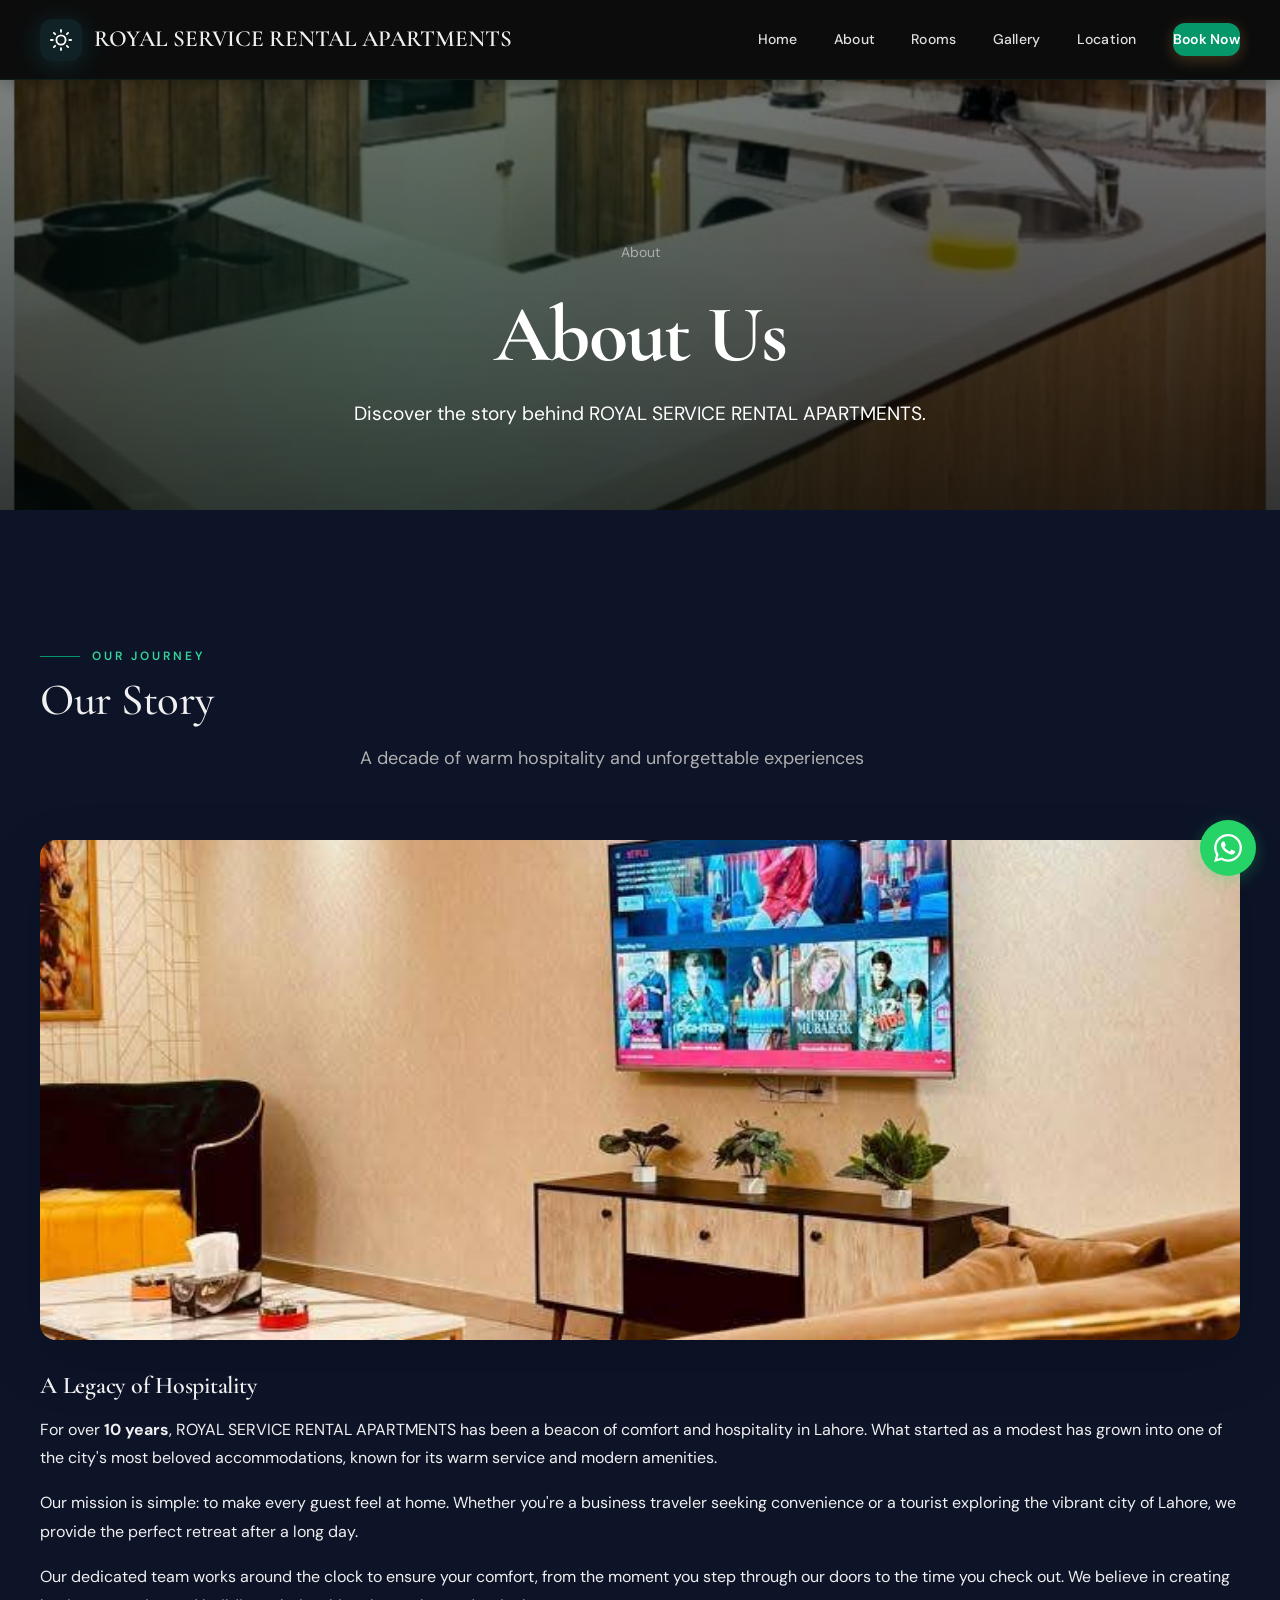
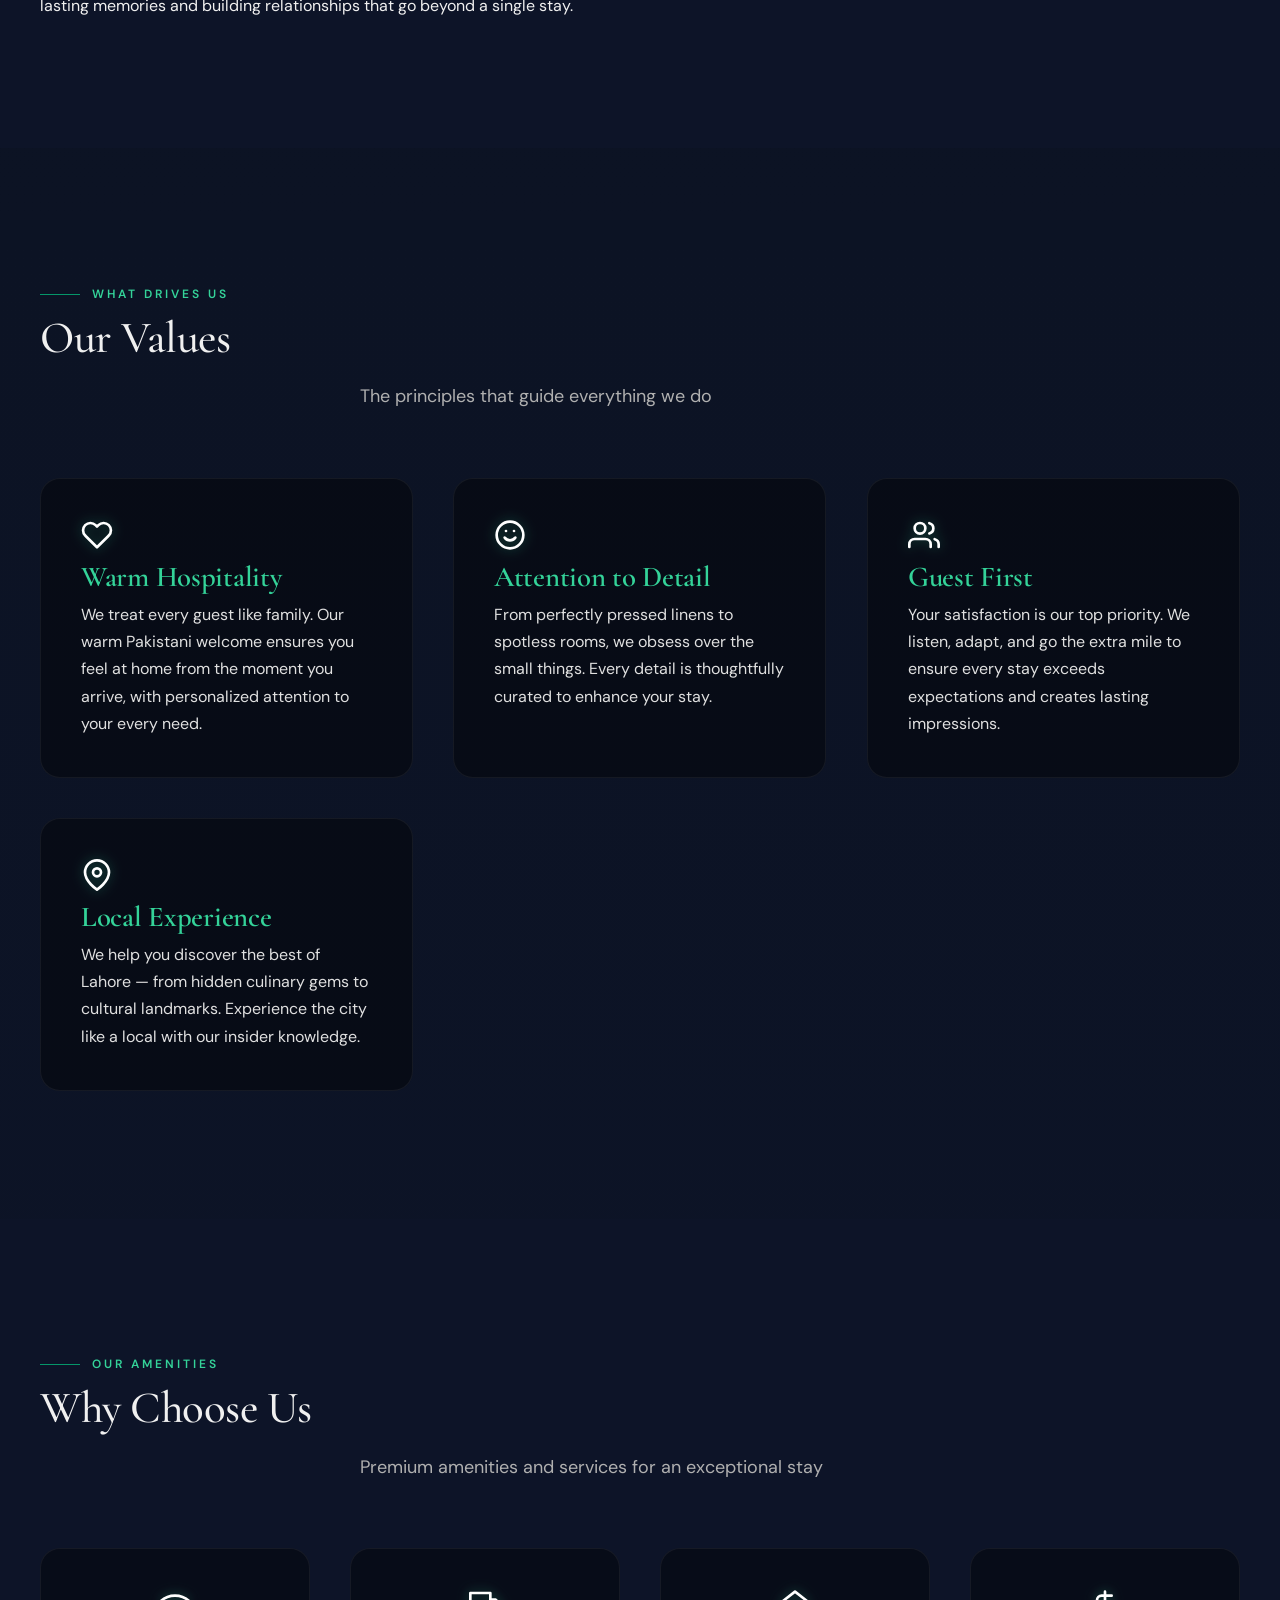
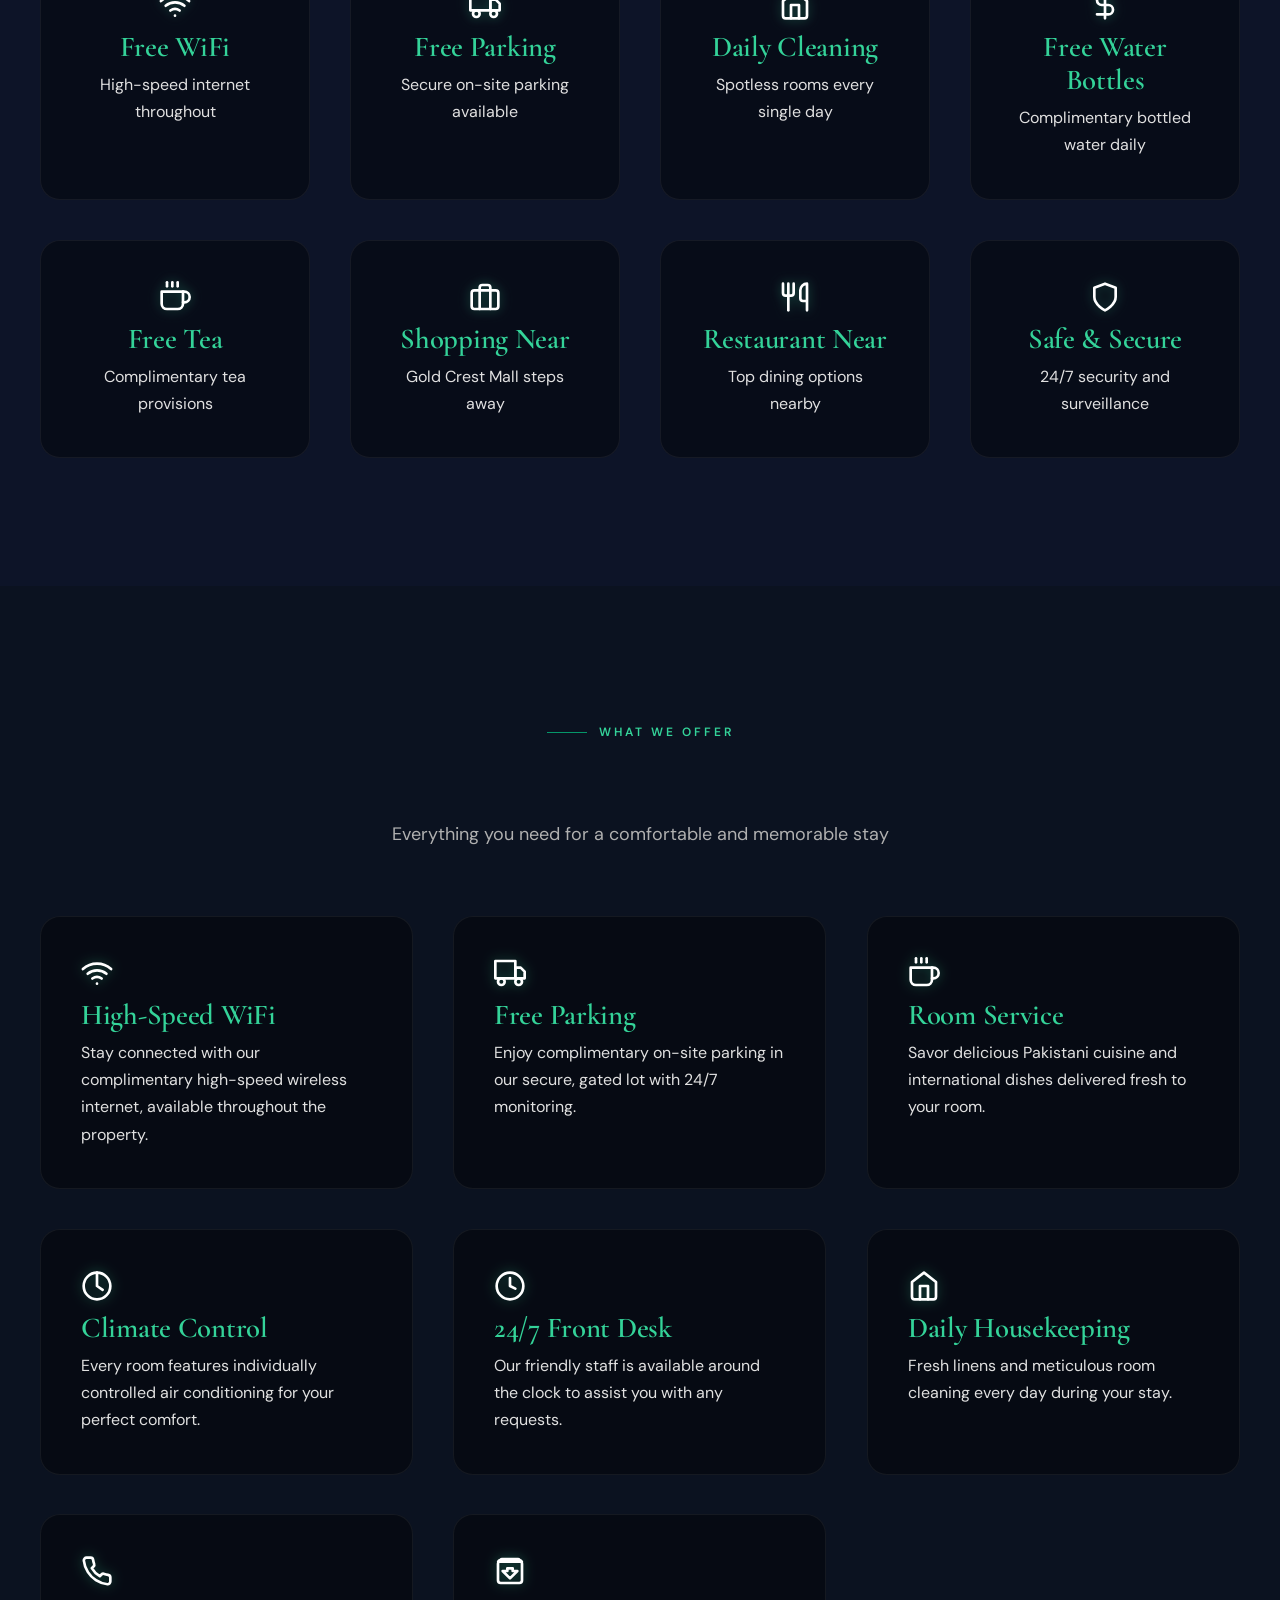
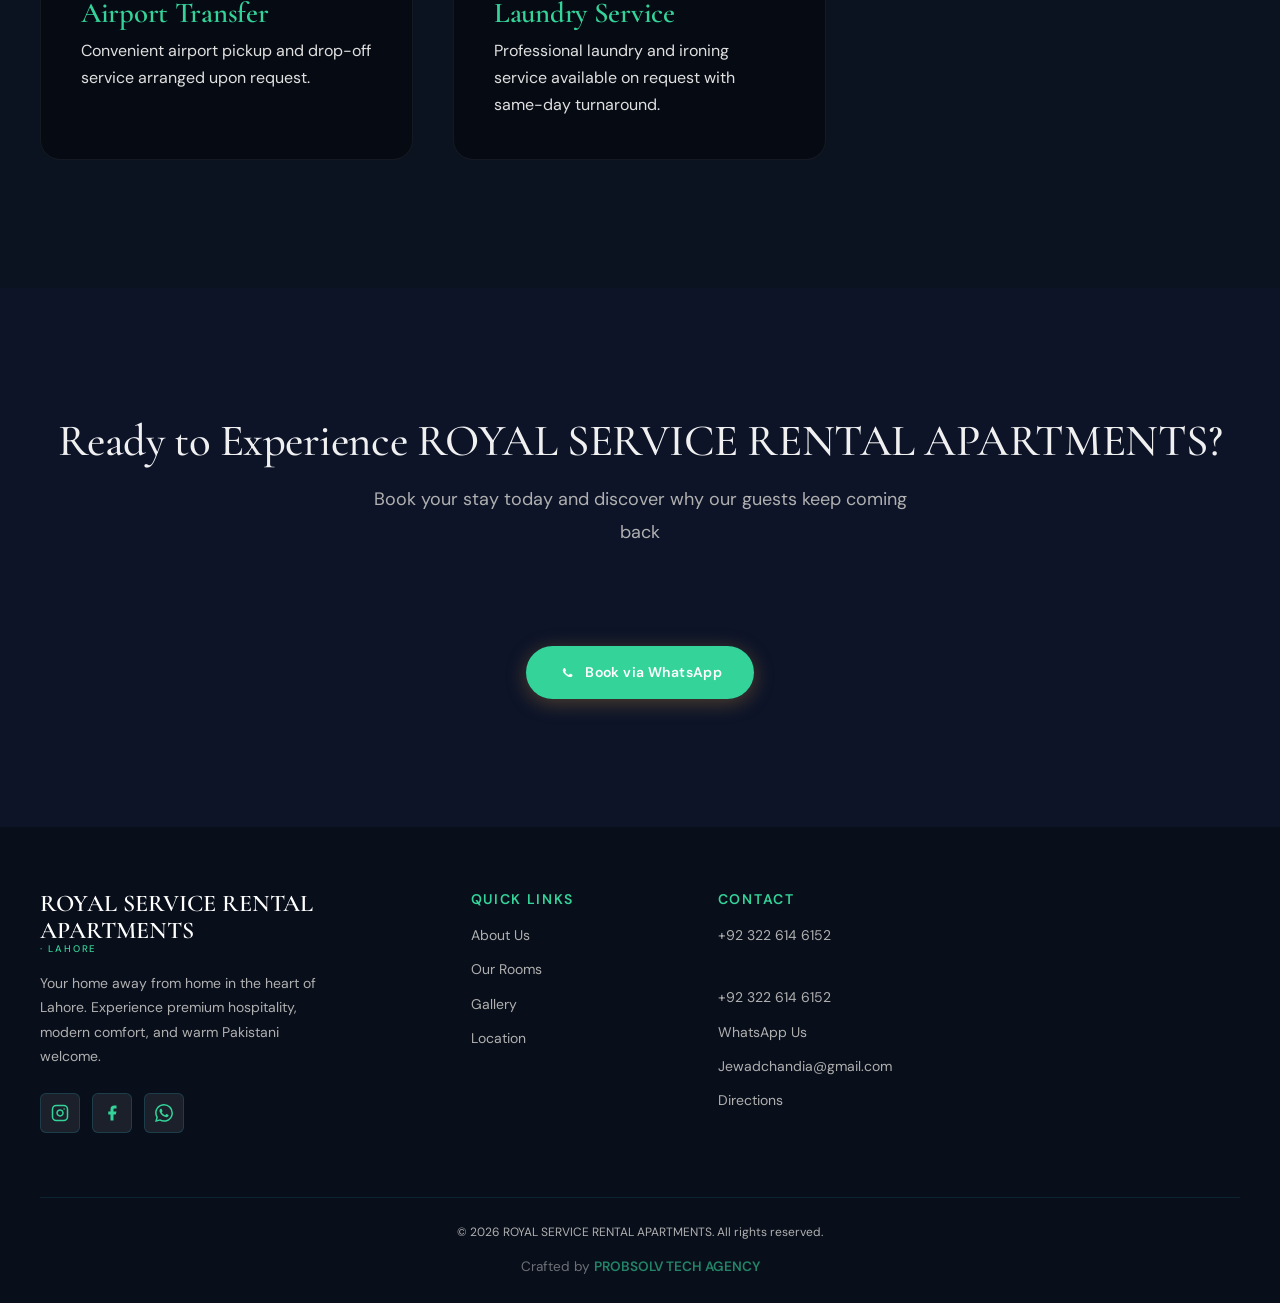
<file: about.html>
﻿<!DOCTYPE html>
<html lang="en" data-theme="dark">
<head>
  <meta charset="UTF-8" />
  <meta name="viewport" content="width=device-width, initial-scale=1.0" />
  <title>About Us | ROYAL SERVICE RENTAL APARTMENTS </title>
  <meta name="description" content="Learn about ROYAL SERVICE RENTAL APARTMENTS — over 10 years of warm Pakistani hospitality, modern comfort, and dedicated service in the heart of Lahore." />
  <link rel="preconnect" href="https://fonts.googleapis.com" />
  <link rel="preconnect" href="https://fonts.gstatic.com" crossorigin />
  <link rel="stylesheet" href="index.css?v=26" />
</head>
<body>
    <nav class="navbar scrolled" id="navbar" aria-label="Main navigation">
    <div class="nav-inner">
      <a href="index.html" class="nav-logo">
        <div class="nav-logo-icon">
          <svg viewBox="0 0 24 24" fill="none" stroke="currentColor" stroke-width="2" stroke-linecap="round" stroke-linejoin="round"><circle cx="12" cy="12" r="5"/><line x1="12" y1="1" x2="12" y2="3"/><line x1="12" y1="21" x2="12" y2="23"/><line x1="4.22" y1="4.22" x2="5.64" y2="5.64"/><line x1="18.36" y1="18.36" x2="19.78" y2="19.78"/><line x1="1" y1="12" x2="3" y2="12"/><line x1="21" y1="12" x2="23" y2="12"/><line x1="4.22" y1="19.78" x2="5.64" y2="18.36"/><line x1="18.36" y1="5.64" x2="19.78" y2="4.22"/></svg>
        </div>
        <div class="nav-logo-text">ROYAL SERVICE RENTAL APARTMENTS</div>
      </a>
      <div class="nav-links">
        <a href="index.html">Home</a>
        <a href="about.html" class="active">About</a>
        <a href="rooms.html">Rooms</a>
        <a href="gallery.html">Gallery</a>
        <a href="location.html">Location</a>
        <a href="https://wa.me/923226146152?text=Hi%2C%20I%20would%20like%20to%20book%20a%20room%20at%20ROYAL%20SERVICE%20RENTAL%20APARTMENTS." target="_blank" class="nav-cta">Book Now</a>
      </div>
      
      <button class="hamburger" id="hamburger" aria-label="Toggle navigation" aria-expanded="false"><span></span><span></span><span></span></button>
    </div>
  </nav>
  <div class="mobile-nav" id="mobileNav" role="dialog" aria-label="Mobile navigation">
    <a href="about.html" class="mobile-link">About</a>
    <a href="rooms.html" class="mobile-link">Rooms</a>
    <a href="gallery.html" class="mobile-link">Gallery</a>
    <a href="location.html" class="mobile-link">Location</a>
    <a href="https://wa.me/923226146152?text=Hi%2C%20I%20would%20like%20to%20book%20a%20room%20at%20ROYAL%20SERVICE%20RENTAL%20APARTMENTS." target="_blank" class="mobile-link nav-cta" style="margin-top:1rem">Book Now</a>
  </div>

  <main id="main-content">
    <!-- PAGE HERO -->
        <section class="page-hero about-hero">
      <div class="container">
        <div class="breadcrumb">About</div>
        <h1 style="font-size: clamp(3rem, 8vw, 5rem); font-weight: 800; letter-spacing: -0.02em;">About Us</h1>
        <p style="font-size: 1.2rem; margin-top: 0.5rem; color: #fff;">Discover the story behind ROYAL SERVICE RENTAL APARTMENTS.</p>
      </div>
    </section>

    <!-- OUR STORY -->
    <section class="page-section section-pad">
      <div class="container">
        <div class="section-label anim-up">Our Journey</div>
        <h2 class="section-title anim-up">Our Story</h2>
        <p class="section-subtitle anim-up">A decade of warm hospitality and unforgettable experiences</p>
        <div class="room-detail" style="display:grid;gap:2rem;align-items:center;margin-top:2rem">
          <div class="anim-slide-left">
            <img src="images/IMG-20260724-WA0040.jpg" alt="ROYAL SERVICE RENTAL APARTMENTS garden in the evening" loading="lazy" style="width:100%;max-height:500px;object-fit:cover;border-radius:1rem;box-shadow:0 20px 60px rgba(0,0,0,.15)" />
          </div>
          <div class="anim-slide-right">
            <h3 style="font-size:1.5rem;margin-bottom:1rem;color:var(--text)">A Legacy of Hospitality</h3>
            <p style="color:var(--text-secondary);line-height:1.8;margin-bottom:1rem">For over <strong>10 years</strong>, ROYAL SERVICE RENTAL APARTMENTS has been a beacon of comfort and hospitality in Lahore. What started as a modest  has grown into one of the city's most beloved accommodations, known for its warm service and modern amenities.</p>
            <p style="color:var(--text-secondary);line-height:1.8;margin-bottom:1rem">Our mission is simple: to make every guest feel at home. Whether you're a business traveler seeking convenience or a tourist exploring the vibrant city of Lahore, we provide the perfect retreat after a long day.</p>
            <p style="color:var(--text-secondary);line-height:1.8">Our dedicated team works around the clock to ensure your comfort, from the moment you step through our doors to the time you check out. We believe in creating lasting memories and building relationships that go beyond a single stay.</p>
          </div>
        </div>
      </div>
    </section>

    <!-- OUR VALUES -->
    <section class="page-section section-pad" style="background:var(--surface)">
      <div class="container">
        <div class="section-label anim-up">What Drives Us</div>
        <h2 class="section-title anim-up">Our Values</h2>
        <p class="section-subtitle anim-up">The principles that guide everything we do</p>
        <div class="detail-grid" style="margin-top:3rem">
          <div class="detail-card anim-card hover-scale hover-glow">
            <div class="detail-card-icon">
              <svg viewBox="0 0 24 24" fill="none" stroke="currentColor" stroke-width="2" stroke-linecap="round" stroke-linejoin="round" style="width:2rem;height:2rem"><path d="M20.84 4.61a5.5 5.5 0 0 0-7.78 0L12 5.67l-1.06-1.06a5.5 5.5 0 0 0-7.78 7.78l1.06 1.06L12 21.23l7.78-7.78 1.06-1.06a5.5 5.5 0 0 0 0-7.78z"/></svg>
            </div>
            <h3>Warm Hospitality</h3>
            <p>We treat every guest like family. Our warm Pakistani welcome ensures you feel at home from the moment you arrive, with personalized attention to your every need.</p>
          </div>
          <div class="detail-card anim-card hover-scale hover-glow">
            <div class="detail-card-icon">
              <svg viewBox="0 0 24 24" fill="none" stroke="currentColor" stroke-width="2" stroke-linecap="round" stroke-linejoin="round" style="width:2rem;height:2rem"><circle cx="12" cy="12" r="10"/><path d="M8 14s1.5 2 4 2 4-2 4-2"/><line x1="9" y1="9" x2="9.01" y2="9"/><line x1="15" y1="9" x2="15.01" y2="9"/></svg>
            </div>
            <h3>Attention to Detail</h3>
            <p>From perfectly pressed linens to spotless rooms, we obsess over the small things. Every detail is thoughtfully curated to enhance your stay.</p>
          </div>
          <div class="detail-card anim-card hover-scale hover-glow">
            <div class="detail-card-icon">
              <svg viewBox="0 0 24 24" fill="none" stroke="currentColor" stroke-width="2" stroke-linecap="round" stroke-linejoin="round" style="width:2rem;height:2rem"><path d="M17 21v-2a4 4 0 0 0-4-4H5a4 4 0 0 0-4 4v2"/><circle cx="9" cy="7" r="4"/><path d="M23 21v-2a4 4 0 0 0-3-3.87"/><path d="M16 3.13a4 4 0 0 1 0 7.75"/></svg>
            </div>
            <h3>Guest First</h3>
            <p>Your satisfaction is our top priority. We listen, adapt, and go the extra mile to ensure every stay exceeds expectations and creates lasting impressions.</p>
          </div>
          <div class="detail-card anim-card hover-scale hover-glow">
            <div class="detail-card-icon">
              <svg viewBox="0 0 24 24" fill="none" stroke="currentColor" stroke-width="2" stroke-linecap="round" stroke-linejoin="round" style="width:2rem;height:2rem"><path d="M21 10c0 7-9 13-9 13s-9-6-9-13a9 9 0 0 1 18 0z"/><circle cx="12" cy="10" r="3"/></svg>
            </div>
            <h3>Local Experience</h3>
            <p>We help you discover the best of Lahore — from hidden culinary gems to cultural landmarks. Experience the city like a local with our insider knowledge.</p>
          </div>
        </div>
      </div>
    </section>

        <!-- WHY CHOOSE US -->
    <section class="page-section section-pad">
      <div class="container">
        <div class="section-label anim-up">Our Amenities</div>
        <h2 class="section-title anim-up">Why Choose Us</h2>
        <p class="section-subtitle anim-up">Premium amenities and services for an exceptional stay</p>
        <div class="detail-grid" style="margin-top:3rem;grid-template-columns:repeat(4,1fr)">
          <div class="detail-card anim-card hover-scale hover-glow" style="text-align:center">
            <div class="detail-card-icon">
              <svg viewBox="0 0 24 24" fill="none" stroke="currentColor" stroke-width="2" stroke-linecap="round" stroke-linejoin="round" style="width:2rem;height:2rem"><path d="M5 12.55a11 11 0 0 1 14.08 0"/><path d="M1.42 9a16 16 0 0 1 21.16 0"/><path d="M8.53 16.11a6 6 0 0 1 6.95 0"/><line x1="12" y1="20" x2="12.01" y2="20"/></svg>
            </div>
            <h3>Free WiFi</h3>
            <p>High-speed internet throughout</p>
          </div>
          <div class="detail-card anim-card hover-scale hover-glow" style="text-align:center">
            <div class="detail-card-icon">
              <svg viewBox="0 0 24 24" fill="none" stroke="currentColor" stroke-width="2" stroke-linecap="round" stroke-linejoin="round" style="width:2rem;height:2rem"><rect x="1" y="3" width="15" height="13"/><polygon points="16 8 20 8 23 11 23 16 16 16 16 8"/><circle cx="5.5" cy="18.5" r="2.5"/><circle cx="18.5" cy="18.5" r="2.5"/></svg>
            </div>
            <h3>Free Parking</h3>
            <p>Secure on-site parking available</p>
          </div>
          <div class="detail-card anim-card hover-scale hover-glow" style="text-align:center">
            <div class="detail-card-icon">
              <svg viewBox="0 0 24 24" fill="none" stroke="currentColor" stroke-width="2" stroke-linecap="round" stroke-linejoin="round" style="width:2rem;height:2rem"><path d="M3 9l9-7 9 7v11a2 2 0 0 1-2 2H5a2 2 0 0 1-2-2z"/><polyline points="9 22 9 12 15 12 15 22"/></svg>
            </div>
            <h3>Daily Cleaning</h3>
            <p>Spotless rooms every single day</p>
          </div>
          <div class="detail-card anim-card hover-scale hover-glow" style="text-align:center">
            <div class="detail-card-icon">
              <svg viewBox="0 0 24 24" fill="none" stroke="currentColor" stroke-width="2" stroke-linecap="round" stroke-linejoin="round" style="width:2rem;height:2rem"><path d="M12 2v20M17 5H9.5a3.5 3.5 0 0 0 0 7h5a3.5 3.5 0 0 1 0 7H6"/></svg>
            </div>
            <h3>Free Water Bottles</h3>
            <p>Complimentary bottled water daily</p>
          </div>
          <div class="detail-card anim-card hover-scale hover-glow" style="text-align:center">
            <div class="detail-card-icon">
              <svg viewBox="0 0 24 24" fill="none" stroke="currentColor" stroke-width="2" stroke-linecap="round" stroke-linejoin="round" style="width:2rem;height:2rem"><path d="M18 8h1a4 4 0 0 1 0 8h-1"/><path d="M2 8h16v9a4 4 0 0 1-4 4H6a4 4 0 0 1-4-4V8z"/><line x1="6" y1="1" x2="6" y2="4"/><line x1="10" y1="1" x2="10" y2="4"/><line x1="14" y1="1" x2="14" y2="4"/></svg>
            </div>
            <h3>Free Tea</h3>
            <p>Complimentary tea provisions</p>
          </div>
          <div class="detail-card anim-card hover-scale hover-glow" style="text-align:center">
            <div class="detail-card-icon">
              <svg viewBox="0 0 24 24" fill="none" stroke="currentColor" stroke-width="2" stroke-linecap="round" stroke-linejoin="round" style="width:2rem;height:2rem"><rect x="2" y="7" width="20" height="14" rx="2" ry="2"/><path d="M16 21V5a2 2 0 0 0-2-2h-4a2 2 0 0 0-2 2v16"/></svg>
            </div>
            <h3>Shopping Near</h3>
            <p>Gold Crest Mall steps away</p>
          </div>
          <div class="detail-card anim-card hover-scale hover-glow" style="text-align:center">
            <div class="detail-card-icon">
               <svg viewBox="0 0 24 24" fill="none" stroke="currentColor" stroke-width="2" stroke-linecap="round" stroke-linejoin="round" style="width:2rem;height:2rem"><path d="M3 2v7c0 1.1.9 2 2 2h4a2 2 0 0 0 2-2V2"/><path d="M7 2v20"/><path d="M21 15V2v0a5 5 0 0 0-5 5v6c0 1.1.9 2 2 2h3Zm0 0v7"/></svg>
            </div>
            <h3>Restaurant Near</h3>
            <p>Top dining options nearby</p>
          </div>
          <div class="detail-card anim-card hover-scale hover-glow" style="text-align:center">
            <div class="detail-card-icon">
              <svg viewBox="0 0 24 24" fill="none" stroke="currentColor" stroke-width="2" stroke-linecap="round" stroke-linejoin="round" style="width:2rem;height:2rem"><path d="M12 22s8-4 8-10V5l-8-3-8 3v7c0 6 8 10 8 10z"/></svg>
            </div>
            <h3>Safe & Secure</h3>
            <p>24/7 security and surveillance</p>
          </div>
        </div>
      </div>
    </section>

    <!-- AMENITIES -->
    <section class="page-section section-pad">
      <div class="container">
        <div class="text-center">
          <div class="section-label anim-up" style="justify-content:center">What We Offer</div>
          <h2 class="section-title anim-clip">Our Amenities</h2>
          <p class="section-subtitle anim-up">Everything you need for a comfortable and memorable stay</p>
        </div>
        <div class="detail-grid" style="margin-top:3rem">
          <div class="detail-card anim-card hover-scale hover-glow">
            <div class="detail-card-icon">
              <svg viewBox="0 0 24 24" fill="none" stroke="currentColor" stroke-width="2" stroke-linecap="round" stroke-linejoin="round" style="width:2rem;height:2rem"><path d="M5 12.55a11 11 0 0 1 14.08 0"/><path d="M1.42 9a16 16 0 0 1 21.16 0"/><path d="M8.53 16.11a6 6 0 0 1 6.95 0"/><line x1="12" y1="20" x2="12.01" y2="20"/></svg>
            </div>
            <h3>High-Speed WiFi</h3>
            <p>Stay connected with our complimentary high-speed wireless internet, available throughout the property.</p>
          </div>
          <div class="detail-card anim-card hover-scale hover-glow">
            <div class="detail-card-icon">
              <svg viewBox="0 0 24 24" fill="none" stroke="currentColor" stroke-width="2" stroke-linecap="round" stroke-linejoin="round" style="width:2rem;height:2rem"><rect x="1" y="3" width="15" height="13"/><polygon points="16 8 20 8 23 11 23 16 16 16 16 8"/><circle cx="5.5" cy="18.5" r="2.5"/><circle cx="18.5" cy="18.5" r="2.5"/></svg>
            </div>
            <h3>Free Parking</h3>
            <p>Enjoy complimentary on-site parking in our secure, gated lot with 24/7 monitoring.</p>
          </div>
          <div class="detail-card anim-card hover-scale hover-glow">
            <div class="detail-card-icon">
              <svg viewBox="0 0 24 24" fill="none" stroke="currentColor" stroke-width="2" stroke-linecap="round" stroke-linejoin="round" style="width:2rem;height:2rem"><path d="M18 8h1a4 4 0 0 1 0 8h-1"/><path d="M2 8h16v9a4 4 0 0 1-4 4H6a4 4 0 0 1-4-4V8z"/><line x1="6" y1="1" x2="6" y2="4"/><line x1="10" y1="1" x2="10" y2="4"/><line x1="14" y1="1" x2="14" y2="4"/></svg>
            </div>
            <h3>Room Service</h3>
            <p>Savor delicious Pakistani cuisine and international dishes delivered fresh to your room.</p>
          </div>
          <div class="detail-card anim-card hover-scale hover-glow">
            <div class="detail-card-icon">
              <svg viewBox="0 0 24 24" fill="none" stroke="currentColor" stroke-width="2" stroke-linecap="round" stroke-linejoin="round" style="width:2rem;height:2rem"><path d="M12 2v10l4.24 2.83"/><circle cx="12" cy="12" r="10"/></svg>
            </div>
            <h3>Climate Control</h3>
            <p>Every room features individually controlled air conditioning for your perfect comfort.</p>
          </div>
          <div class="detail-card anim-card hover-scale hover-glow">
            <div class="detail-card-icon">
              <svg viewBox="0 0 24 24" fill="none" stroke="currentColor" stroke-width="2" stroke-linecap="round" stroke-linejoin="round" style="width:2rem;height:2rem"><circle cx="12" cy="12" r="10"/><polyline points="12 6 12 12 16 14"/></svg>
            </div>
            <h3>24/7 Front Desk</h3>
            <p>Our friendly staff is available around the clock to assist you with any requests.</p>
          </div>
          <div class="detail-card anim-card hover-scale hover-glow">
            <div class="detail-card-icon">
              <svg viewBox="0 0 24 24" fill="none" stroke="currentColor" stroke-width="2" stroke-linecap="round" stroke-linejoin="round" style="width:2rem;height:2rem"><path d="M3 9l9-7 9 7v11a2 2 0 0 1-2 2H5a2 2 0 0 1-2-2z"/><polyline points="9 22 9 12 15 12 15 22"/></svg>
            </div>
            <h3>Daily Housekeeping</h3>
            <p>Fresh linens and meticulous room cleaning every day during your stay.</p>
          </div>
          <div class="detail-card anim-card hover-scale hover-glow">
            <div class="detail-card-icon">
              <svg viewBox="0 0 24 24" fill="none" stroke="currentColor" stroke-width="2" stroke-linecap="round" stroke-linejoin="round" style="width:2rem;height:2rem"><path d="M22 16.92v3a2 2 0 0 1-2.18 2 19.79 19.79 0 0 1-8.63-3.07 19.5 19.5 0 0 1-6-6 19.79 19.79 0 0 1-3.07-8.67A2 2 0 0 1 4.11 2h3a2 2 0 0 1 2 1.72 12.84 12.84 0 0 0 .7 2.81 2 2 0 0 1-.45 2.11L8.09 9.91a16 16 0 0 0 6 6l1.27-1.27a2 2 0 0 1 2.11-.45 12.84 12.84 0 0 0 2.81.7A2 2 0 0 1 22 16.92z"/></svg>
            </div>
            <h3>Airport Transfer</h3>
            <p>Convenient airport pickup and drop-off service arranged upon request.</p>
          </div>
          <div class="detail-card anim-card hover-scale hover-glow">
            <div class="detail-card-icon">
              <svg viewBox="0 0 24 24" fill="none" stroke="currentColor" stroke-width="2" stroke-linecap="round" stroke-linejoin="round" style="width:2rem;height:2rem"><path d="M20.54 5.23l-1.39-1.68C18.88 3.21 18.47 3 18 3H6c-.47 0-.88.21-1.16.55L3.46 5.23C3.17 5.57 3 6.02 3 6.5V19c0 1.1.9 2 2 2h14c1.1 0 2-.9 2-2V6.5c0-.48-.17-.93-.46-1.27zM12 17.5L6.5 12H10v-2h4v2h3.5L12 17.5zM3.12 5l.82-1h16l.93 1H3.12z"/></svg>
            </div>
            <h3>Laundry Service</h3>
            <p>Professional laundry and ironing service available on request with same-day turnaround.</p>
          </div>
        </div>
      </div>
    </section>

        

    <!-- CTA -->
    <section class="page-section section-pad" style="text-align:center">
      <div class="container">
        <h2 class="section-title anim-up">Ready to Experience ROYAL SERVICE RENTAL APARTMENTS?</h2>
        <p class="section-subtitle anim-up">Book your stay today and discover why our guests keep coming back</p>
        <a href="https://wa.me/923226146152?text=Hi%2C%20I%20would%20like%20to%20book%20a%20room%20at%20ROYAL%20SERVICE%20RENTAL%20APARTMENTS." target="_blank" class="btn btn-primary anim-up" style="margin-top:2rem;display:inline-flex;align-items:center;gap:0.5rem">
          <svg viewBox="0 0 24 24" fill="currentColor" style="width:1.2rem;height:1.2rem"><path d="M17.472 14.382c-.297-.149-1.758-.867-2.03-.967-.273-.099-.471-.148-.67.15-.194.797-.767.966-.94 1.164-.173.199-.344.723-.644.075-.297-.15-1.255-.463-2.39-1.475-.883-.788-1.48-1.761-1.653-2.059-.173-.297-.018-.458.13-.606.134-.133.298-.347.446-.52.149-.174.198-.298.298-.497.099-.198.05-.371-.025-.52-.075-.149-.669-1.612-.916-2.207-.242-.579-.487-.5-.669-.51-.173-.008-.371-.01-.57-.01-.198 0-.52.074-.792.372-.272.297-1.04 1.016-1.04 2.479 0 1.462 1.065 2.875 1.213 3.074.149.198 2.096 3.2 5.077 4.487.709.306 1.262.489 1.694.625.712.227 1.36.195 1.871.118.571-.085 1.758-.719 2.006-1.413.248-.694.248-1.289.173-1.413-.074-.124-.272-.198-.57-.347z"/></svg>
          Book via WhatsApp
        </a>
      </div>
    </section>
  </main>

  <!-- FOOTER -->
  <footer class="footer">
    <div class="container">
      <div class="footer-grid">
        <div class="footer-brand">
          <div class="nav-logo-text">ROYAL SERVICE RENTAL APARTMENTS<span> · Lahore</span></div>
          <p>Your home away from home in the heart of Lahore. Experience premium hospitality, modern comfort, and warm Pakistani welcome.</p>
          <div class="footer-socials">
            <a href="https://www.instagram.com/dha.lahore.luxury.apartments?igsh=MXA4dTl2NnV3anpreA==" target="_blank" class="footer-social-link" aria-label="Instagram"><svg viewBox="0 0 24 24"><rect x="2" y="2" width="20" height="20" rx="5" ry="5" fill="none" stroke="currentColor" stroke-width="2"/><path d="M16 11.37A4 4 0 1 1 12.63 8 4 4 0 0 1 16 11.37z" fill="none" stroke="currentColor" stroke-width="2"/><line x1="17.5" y1="6.5" x2="17.51" y2="6.5" stroke="currentColor" stroke-width="2" stroke-linecap="round"/></svg></a>
            <a href="https://www.facebook.com/share/1KU1iF8JU4/" target="_blank" class="footer-social-link" aria-label="Facebook"><svg viewBox="0 0 24 24"><path d="M18 2h-3a5 5 0 0 0-5 5v3H7v4h3v8h4v-8h3l1-4h-4V7a1 1 0 0 1 1-1h3z"/></svg></a>
            <a href="https://wa.me/923226146152" target="_blank" class="footer-social-link" aria-label="WhatsApp"><svg viewBox="0 0 24 24"><path d="M17.472 14.382c-.297-.149-1.758-.867-2.03-.967-.273-.099-.471-.148-.67.15-.194.797-.767.966-.94 1.164-.173.199-.344.723-.644.075-.297-.15-1.255-.463-2.39-1.475-.883-.788-1.48-1.761-1.653-2.059-.173-.297-.018-.458.13-.606.134-.133.298-.347.446-.52.149-.174.198-.298.298-.497.099-.198.05-.371-.025-.52-.075-.149-.669-1.612-.916-2.207-.242-.579-.487-.5-.669-.51-.173-.008-.371-.01-.57-.01-.198 0-.52.074-.792.372-.272.297-1.04 1.016-1.04 2.479 0 1.462 1.065 2.875 1.213 3.074.149.198 2.096 3.2 5.077 4.487.709.306 1.262.489 1.694.625.712.227 1.36.195 1.871.118.571-.085 1.758-.719 2.006-1.413.248-.694.248-1.289.173-1.413-.074-.124-.272-.198-.57-.347m-5.421 7.403h-.004a9.87 9.87 0 01-5.031-1.378l-.361-.214-3.741.982.998-3.648-.235-.374a9.86 9.86 0 01-1.51-5.26c.001-5.45 4.436-9.884 9.888-9.884 2.64 0 5.122 1.03 6.988 2.898a9.825 9.825 0 012.893 6.994c-.003 5.45-4.437 9.884-9.885 9.884m8.413-18.297A11.815 11.815 0 0012.05 0C5.495 0 .16 5.335.157 11.892c0 2.096.547 4.142 1.588 5.945L.057 24l6.305-1.654a11.882 11.882 0 005.683 1.448h.005c6.554 0 11.89-5.335 11.893-11.893a11.821 11.821 0 00-3.48-8.413z"/></svg></a>
          </div>
        </div>
        <div class="footer-col"><h4>Quick Links</h4><a href="about.html">About Us</a><a href="rooms.html">Our Rooms</a><a href="gallery.html">Gallery</a><a href="location.html">Location</a></div>
        <div class="footer-col"><h4>Contact</h4><a href="tel:+923226146152">+92 322 614 6152</a><br/><a href="tel:+923226146152">+92 322 614 6152</a><a href="https://wa.me/923226146152" target="_blank">WhatsApp Us</a><a href="mailto:Jewadchandia@gmail.com">Jewadchandia@gmail.com</a><a href="location.html">Directions</a></div></div>
      <div class="footer-bottom" style="text-align:center"><p>&copy; 2026 ROYAL SERVICE RENTAL APARTMENTS. All rights reserved.</p><p style="margin-top:0.5rem;font-size:0.85rem;opacity:0.6">Crafted by <a href="https://www.probsolvtech.agency" target="_blank" style="color:var(--clr-accent);text-decoration:none;font-weight:600">PROBSOLV TECH AGENCY</a></p></div>
  </footer>

  <button class="back-to-top" id="backToTop" aria-label="Back to top">
    <svg viewBox="0 0 24 24" fill="none" stroke="currentColor" stroke-width="2.5" stroke-linecap="round" stroke-linejoin="round"><polyline points="18 15 12 9 6 15"/></svg>
  </button>

  <a href="https://wa.me/923226146152?text=Hi%2C%20I%20would%20like%20to%20inquire%20about%20ROYAL%20SERVICE%20RENTAL%20APARTMENTS." target="_blank" class="whatsapp-float" aria-label="Chat on WhatsApp">
    <svg viewBox="0 0 24 24" fill="currentColor"><path d="M17.472 14.382c-.297-.149-1.758-.867-2.03-.967-.273-.099-.471-.148-.67.15-.194.797-.767.966-.94 1.164-.173.199-.344.723-.644.075-.297-.15-1.255-.463-2.39-1.475-.883-.788-1.48-1.761-1.653-2.059-.173-.297-.018-.458.13-.606.134-.133.298-.347.446-.52.149-.174.198-.298.298-.497.099-.198.05-.371-.025-.52-.075-.149-.669-1.612-.916-2.207-.242-.579-.487-.5-.669-.51-.173-.008-.371-.01-.57-.01-.198 0-.52.074-.792.372-.272.297-1.04 1.016-1.04 2.479 0 1.462 1.065 2.875 1.213 3.074.149.198 2.096 3.2 5.077 4.487.709.306 1.262.489 1.694.625.712.227 1.36.195 1.871.118.571-.085 1.758-.719 2.006-1.413.248-.694.248-1.289.173-1.413-.074-.124-.272-.198-.57-.347m-5.421 7.403h-.004a9.87 9.87 0 01-5.031-1.378l-.361-.214-3.741.982.998-3.648-.235-.374a9.86 9.86 0 01-1.51-5.26c.001-5.45 4.436-9.884 9.888-9.884 2.64 0 5.122 1.03 6.988 2.898a9.825 9.825 0 012.893 6.994c-.003 5.45-4.437 9.884-9.885 9.884m8.413-18.297A11.815 11.815 0 0012.05 0C5.495 0 .16 5.335.157 11.892c0 2.096.547 4.142 1.588 5.945L.057 24l6.305-1.654a11.882 11.882 0 005.683 1.448h.005c6.554 0 11.89-5.335 11.893-11.893a11.821 11.821 0 00-3.48-8.413z"/></svg>
  </a>

  <script>
    // Theme
    document.documentElement.setAttribute('data-theme', 'dark');
    // Mobile nav
    const hamburger = document.getElementById('hamburger');
    const mobileNav = document.getElementById('mobileNav');
    hamburger.addEventListener('click', () => {
      const isOpen = mobileNav.classList.toggle('open');
      hamburger.classList.toggle('active');
      hamburger.setAttribute('aria-expanded', isOpen);
      document.body.style.overflow = isOpen ? 'hidden' : '';
    });
    document.querySelectorAll('.mobile-link').forEach(l => l.addEventListener('click', () => {
      hamburger.classList.remove('active'); mobileNav.classList.remove('open');
      hamburger.setAttribute('aria-expanded', 'false'); document.body.style.overflow = '';
    }));
    // Scroll animations
    const animEls = document.querySelectorAll('.anim-up, .anim-clip, .anim-slide-left, .anim-slide-right, .anim-card, .anim-flip, .anim-zoom');
    animEls.forEach(el => {
      new IntersectionObserver((entries) => {
        entries.forEach(e => { if (e.isIntersecting) e.target.classList.add('visible'); });
      }, { threshold: 0.1, rootMargin: '0px 0px -40px 0px' }).observe(el);
    });
    // Back to top
    const backToTop = document.getElementById('backToTop');
    window.addEventListener('scroll', () => { backToTop.classList.toggle('visible', window.scrollY > 600); }, { passive: true });
    backToTop.addEventListener('click', () => window.scrollTo({ top: 0, behavior: 'smooth' }));
  </script>
</body>
</html>
</file>
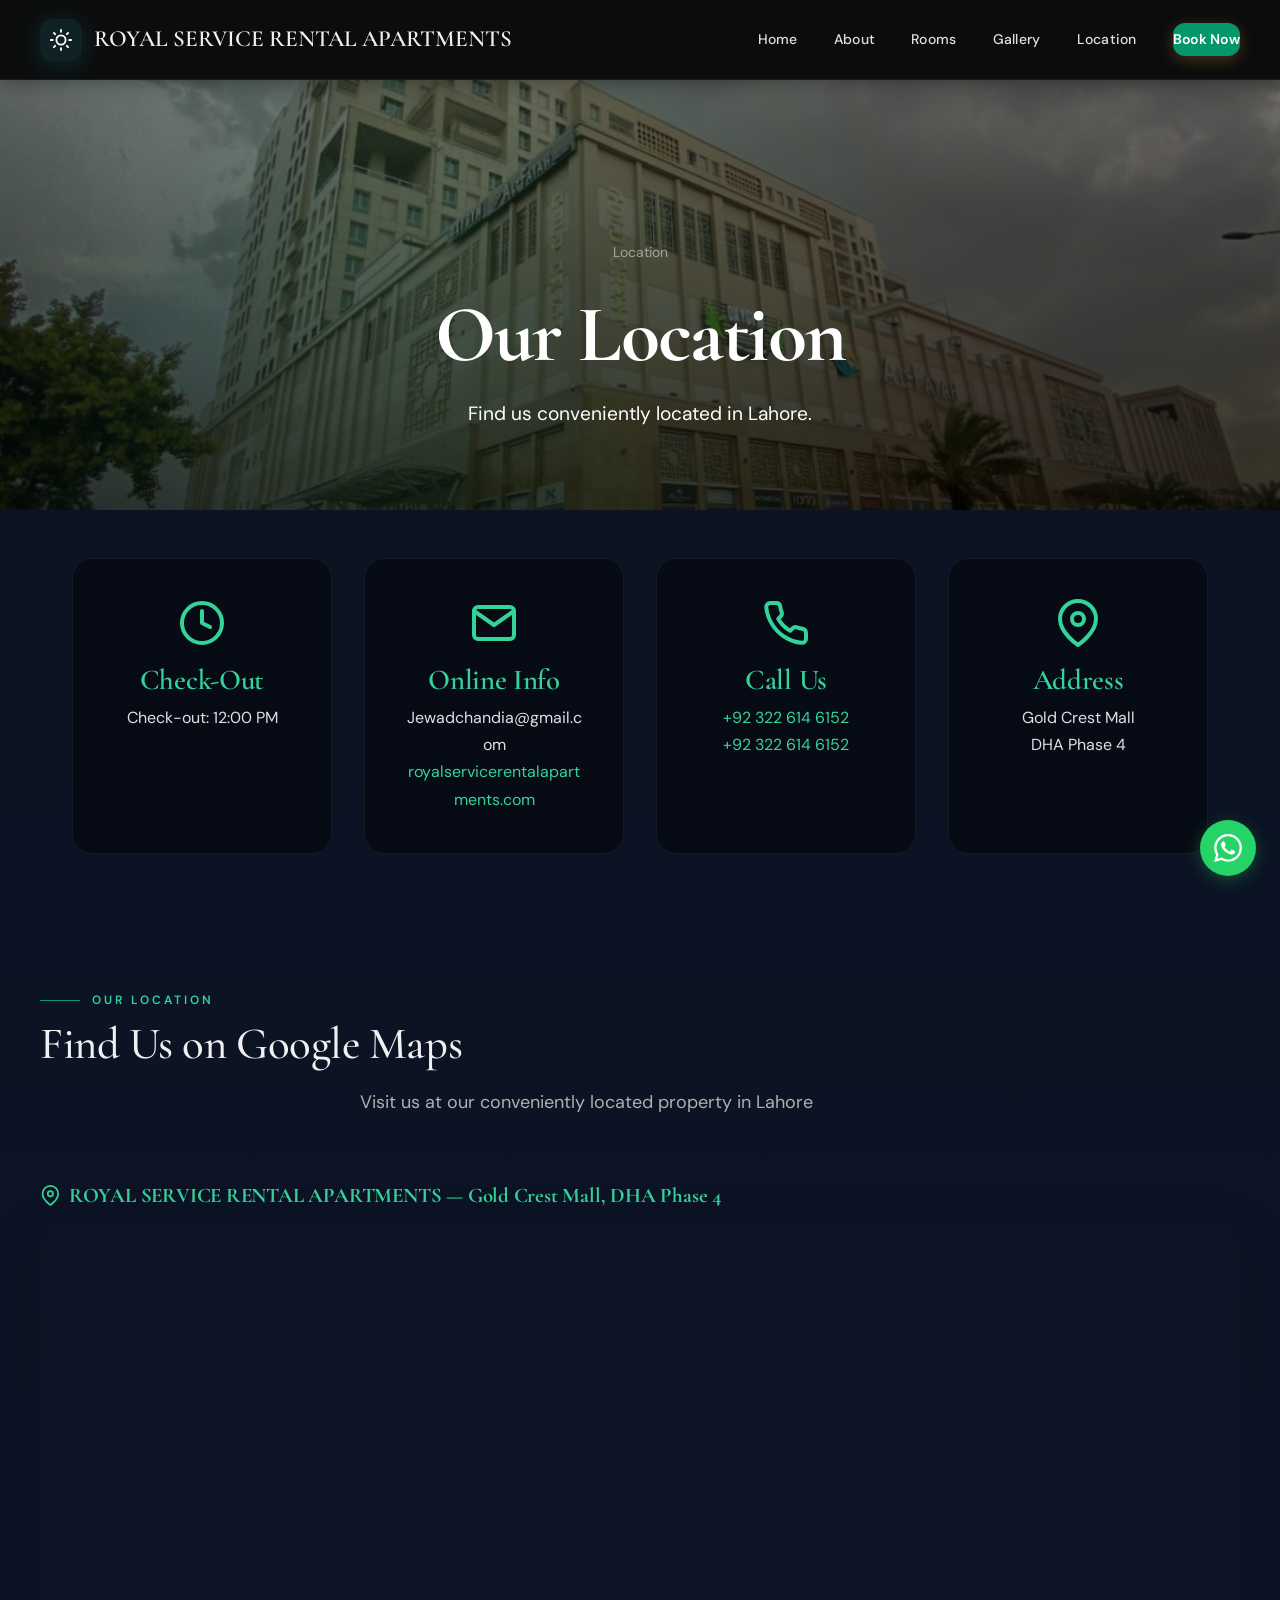
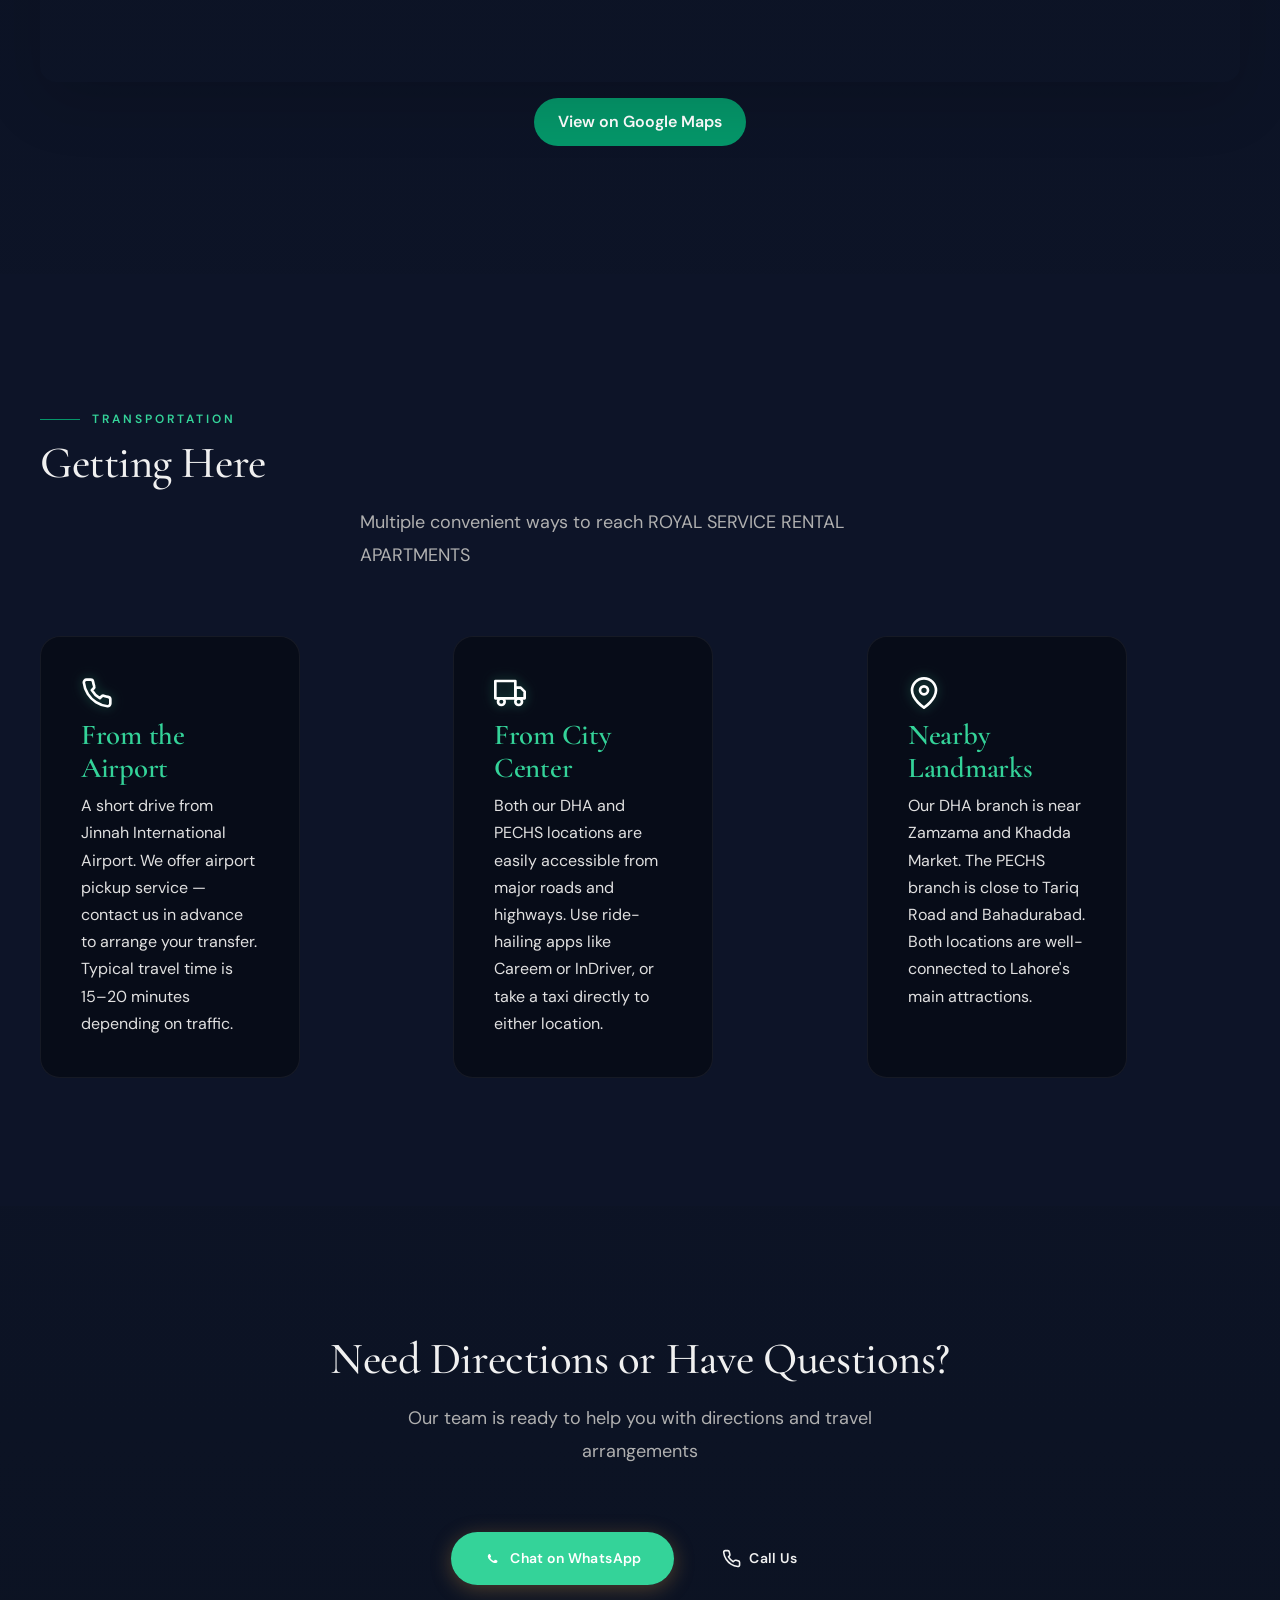
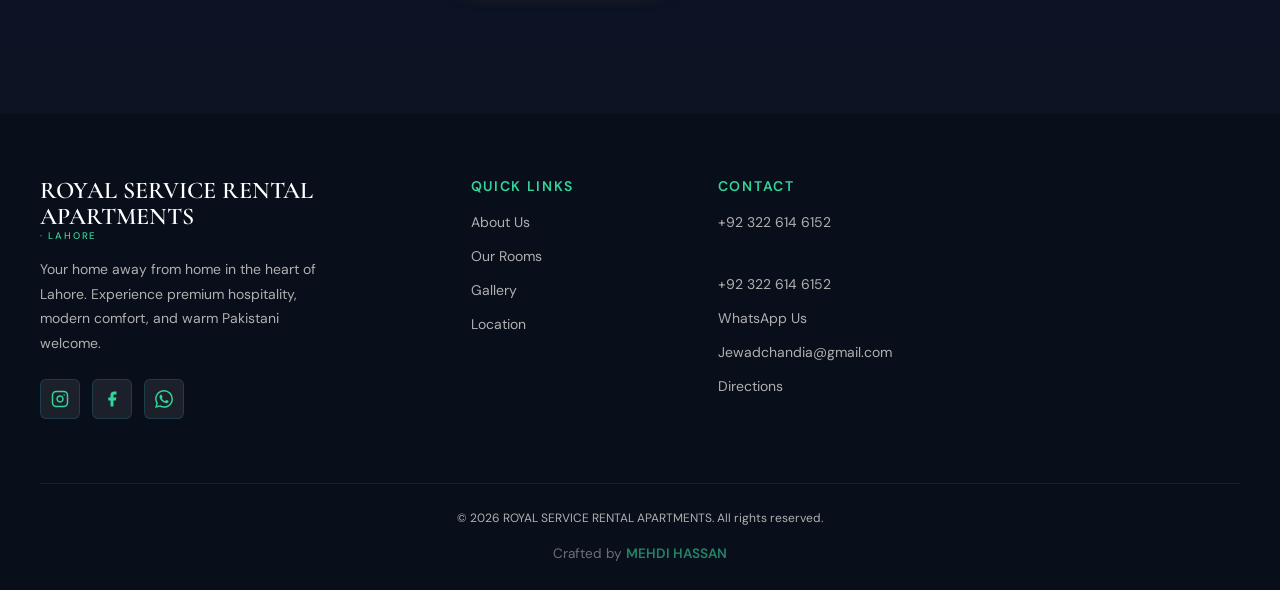
<file: location.html>
<!DOCTYPE html>
<html lang="en" data-theme="dark">
<head>
  <meta charset="UTF-8" />
  <meta name="viewport" content="width=device-width, initial-scale=1.0" />
  <title>Location | ROYAL SERVICE RENTAL APARTMENTS Lahore</title>
  <meta name="description" content="Find ROYAL SERVICE RENTAL APARTMENTS at two locations in Lahore — DHA Phase 2 and PECHS Block 6. Get directions, contact details, check-in times, and transportation options." />
  <link rel="preconnect" href="https://fonts.googleapis.com" />
  <link rel="preconnect" href="https://fonts.gstatic.com" crossorigin />
  <link rel="stylesheet" href="index.css?v=26" />
</head>
<body>
    <nav class="navbar scrolled" id="navbar" aria-label="Main navigation">
    <div class="nav-inner">
      <a href="index.html" class="nav-logo">
        <div class="nav-logo-icon">
          <svg viewBox="0 0 24 24" fill="none" stroke="currentColor" stroke-width="2" stroke-linecap="round" stroke-linejoin="round"><circle cx="12" cy="12" r="5"/><line x1="12" y1="1" x2="12" y2="3"/><line x1="12" y1="21" x2="12" y2="23"/><line x1="4.22" y1="4.22" x2="5.64" y2="5.64"/><line x1="18.36" y1="18.36" x2="19.78" y2="19.78"/><line x1="1" y1="12" x2="3" y2="12"/><line x1="21" y1="12" x2="23" y2="12"/><line x1="4.22" y1="19.78" x2="5.64" y2="18.36"/><line x1="18.36" y1="5.64" x2="19.78" y2="4.22"/></svg>
        </div>
        <div class="nav-logo-text">ROYAL SERVICE RENTAL APARTMENTS</div>
      </a>
      <div class="nav-links">
        <a href="index.html">Home</a>
        <a href="about.html">About</a>
        <a href="rooms.html">Rooms</a>
        <a href="gallery.html">Gallery</a>
        <a href="location.html" class="active">Location</a>
        <a href="https://wa.me/923226146152?text=Hi%2C%20I%20would%20like%20to%20book%20a%20room%20at%20ROYAL%20SERVICE%20RENTAL%20APARTMENTS." target="_blank" class="nav-cta">Book Now</a>
      </div>
      <button class="hamburger" id="hamburger" aria-label="Toggle navigation" aria-expanded="false">
        <span></span><span></span><span></span>
      </button>
    </div>
  </nav>
  <div class="mobile-nav" id="mobileNav" role="dialog" aria-label="Mobile navigation">
    <a href="index.html" class="mobile-link">Home</a>
    <a href="about.html" class="mobile-link">About</a>
    <a href="rooms.html" class="mobile-link">Rooms</a>
    <a href="gallery.html" class="mobile-link">Gallery</a>
    <a href="location.html" class="mobile-link">Location</a>
    <a href="https://wa.me/923226146152?text=Hi%2C%20I%20would%20like%20to%20book%20a%20room%20at%20ROYAL%20SERVICE%20RENTAL%20APARTMENTS." target="_blank" class="mobile-link nav-cta" style="margin-top:1rem">Book Now</a>
  </div>

  <main id="main-content">
        <section class="page-hero location-hero">
      <div class="container">
        <div class="breadcrumb">Location</div>
        <h1 style="font-size: clamp(3rem, 8vw, 5rem); font-weight: 800; letter-spacing: -0.02em;">Our Location</h1>
        <p style="font-size: 1.2rem; margin-top: 0.5rem; color: #fff;">Find us conveniently located in Lahore.</p>
      </div>
    </section>

          <!-- CONTACT INFO CARDS -->
      <div class="detail-grid" style="margin-top:3rem; display:flex; flex-wrap:wrap; justify-content:center; gap:2rem; text-align:center;">
        
        <!-- 1st card: checkin checkout -->
        <div class="detail-card anim-card hover-scale hover-glow" style="flex: 1 1 200px; max-width: 260px;">
          <div class="card-icon" style="margin: 0 auto 1rem auto;"><svg viewBox="0 0 24 24" fill="none" stroke="currentColor" stroke-width="2" stroke-linecap="round" stroke-linejoin="round"><circle cx="12" cy="12" r="10"/><polyline points="12 6 12 12 16 14"/></svg></div>
          <h3>Check-Out</h3>
          <p>Check-out: 12:00 PM</p>
        </div>

        <!-- 2nd card: email and website -->
        <div class="detail-card anim-card hover-scale hover-glow" style="flex: 1 1 200px; max-width: 260px;" style="animation-delay: 0.1s">
          <div class="card-icon" style="margin: 0 auto 1rem auto;"><svg viewBox="0 0 24 24" fill="none" stroke="currentColor" stroke-width="2" stroke-linecap="round" stroke-linejoin="round"><path d="M4 4h16c1.1 0 2 .9 2 2v12c0 1.1-.9 2-2 2H4c-1.1 0-2-.9-2-2V6c0-1.1.9-2 2-2z"/><polyline points="22,6 12,13 2,6"/></svg></div>
          <h3>Online Info</h3>
          <p style="word-break: break-all;">Jewadchandia@gmail.com<br/><a href="http://royalservicerentalapartments.com" target="_blank" style="color:var(--clr-accent);text-decoration:none;">royalservicerentalapartments.com</a></p>
        </div>

        <!-- 3rd card: numbers -->
        <div class="detail-card anim-card hover-scale hover-glow" style="flex: 1 1 200px; max-width: 260px;" style="animation-delay: 0.2s">
          <div class="card-icon" style="margin: 0 auto 1rem auto;"><svg viewBox="0 0 24 24" fill="none" stroke="currentColor" stroke-width="2" stroke-linecap="round" stroke-linejoin="round"><path d="M22 16.92v3a2 2 0 0 1-2.18 2 19.79 19.79 0 0 1-8.63-3.07 19.5 19.5 0 0 1-6-6 19.79 19.79 0 0 1-3.07-8.67A2 2 0 0 1 4.11 2h3a2 2 0 0 1 2 1.72 12.84 12.84 0 0 0 .7 2.81 2 2 0 0 1-.45 2.11L8.09 9.91a16 16 0 0 0 6 6l1.27-1.27a2 2 0 0 1 2.11-.45 12.84 12.84 0 0 0 2.81.7A2 2 0 0 1 22 16.92z"/></svg></div>
          <h3>Call Us</h3>
          <p><a href="tel:+923226146152" style="color:var(--clr-accent);text-decoration:none">+92 322 614 6152</a><br/><a href="tel:+923135868815" style="color:var(--clr-accent);text-decoration:none">+92 322 614 6152</a></p>
        </div>

        <!-- 4th card: Location -->
        <div class="detail-card anim-card hover-scale hover-glow" style="flex: 1 1 200px; max-width: 260px;" style="animation-delay: 0.3s">
          <div class="card-icon" style="margin: 0 auto 1rem auto;"><svg viewBox="0 0 24 24" fill="none" stroke="currentColor" stroke-width="2" stroke-linecap="round" stroke-linejoin="round"><path d="M21 10c0 7-9 13-9 13s-9-6-9-13a9 9 0 0 1 18 0z"/><circle cx="12" cy="10" r="3"/></svg></div>
          <h3>Address</h3>
          <p>Gold Crest Mall<br/>DHA Phase 4</p>
        </div>

      </div>
    </div>
  </section>

    <!-- MAPS -->
    <section class="page-section section-pad" style="background:var(--surface)">
      <div class="container">
        <div class="section-label anim-up">Our Location</div>
        <h2 class="section-title anim-up">Find Us on Google Maps</h2>
        <p class="section-subtitle anim-up">Visit us at our conveniently located property in Lahore</p>

        <!-- Location 1 -->
        <div style="margin-top:3rem">
          <h3 style="font-size:1.3rem;font-weight:700;color:var(--clr-accent);margin-bottom:1rem;display:flex;align-items:center;gap:0.5rem">
            <svg viewBox="0 0 24 24" fill="none" stroke="currentColor" stroke-width="2" stroke-linecap="round" stroke-linejoin="round" style="width:1.3rem;height:1.3rem"><path d="M21 10c0 7-9 13-9 13s-9-6-9-13a9 9 0 0 1 18 0z"/><circle cx="12" cy="10" r="3"/></svg>
            ROYAL SERVICE RENTAL APARTMENTS — Gold Crest Mall, DHA Phase 4
          </h3>
          <div class="anim-up" style="border-radius:1rem;overflow:hidden;box-shadow:0 20px 60px rgba(0,0,0,.15)">
          <iframe src="https://www.google.com/maps/embed?pb=!1m18!1m12!1m3!1d3403.0544938260746!2d74.3851578!3d31.467687100000003!2m3!1f0!2f0!3f0!3m2!1i1024!2i768!4f13.1!3m3!1m2!1s0x3919070c38072a33%3A0xb9506c9d2226b188!2sRoyal%20service%20rental%20apartment!5e0!3m2!1sen!2s!4v1785838210286!5m2!1sen!2s" width="600" height="450" style="border:0;" allowfullscreen="" loading="lazy" referrerpolicy="strict-origin-when-cross-origin"></iframe>          </div>
          <div style="margin-top:1rem;text-align:center;display:flex;gap:1rem;justify-content:center;flex-wrap:wrap">
            <a href="https://maps.app.goo.gl/xvH2HLvV3NS3o7Lg9" target="_blank" class="hover-glow" style="display:inline-flex;align-items:center;gap:0.5rem;background:#059669;color:#fff;padding:0.6rem 1.5rem;border-radius:2rem;font-weight:600;text-decoration:none;transition:all 0.3s ease">
              View on Google Maps
            </a>
          </div>
        </div>

      </div>
    </section>

        

    <!-- GETTING HERE -->
    <section class="page-section section-pad">
      <div class="container">
        <div class="section-label anim-up">Transportation</div>
        <h2 class="section-title anim-up">Getting Here</h2>
        <p class="section-subtitle anim-up">Multiple convenient ways to reach ROYAL SERVICE RENTAL APARTMENTS</p>
        <div class="detail-grid" style="margin-top:2rem">
          <div class="detail-card anim-card hover-scale hover-glow" style="flex: 1 1 200px; max-width: 260px;">
            <div class="detail-card-icon">
              <svg viewBox="0 0 24 24" fill="none" stroke="currentColor" stroke-width="2" stroke-linecap="round" stroke-linejoin="round" style="width:2rem;height:2rem"><path d="M22 16.92v3a2 2 0 0 1-2.18 2 19.79 19.79 0 0 1-8.63-3.07 19.5 19.5 0 0 1-6-6 19.79 19.79 0 0 1-3.07-8.67A2 2 0 0 1 4.11 2h3a2 2 0 0 1 2 1.72 12.84 12.84 0 0 0 .7 2.81 2 2 0 0 1-.45 2.11L8.09 9.91a16 16 0 0 0 6 6l1.27-1.27a2 2 0 0 1 2.11-.45 12.84 12.84 0 0 0 2.81.7A2 2 0 0 1 22 16.92z"/></svg>
            </div>
            <h3>From the Airport</h3>
            <p>A short drive from Jinnah International Airport. We offer airport pickup service — contact us in advance to arrange your transfer. Typical travel time is 15–20 minutes depending on traffic.</p>
          </div>
          <div class="detail-card anim-card hover-scale hover-glow" style="flex: 1 1 200px; max-width: 260px;">
            <div class="detail-card-icon">
              <svg viewBox="0 0 24 24" fill="none" stroke="currentColor" stroke-width="2" stroke-linecap="round" stroke-linejoin="round" style="width:2rem;height:2rem"><rect x="1" y="3" width="15" height="13"/><polygon points="16 8 20 8 23 11 23 16 16 16 16 8"/><circle cx="5.5" cy="18.5" r="2.5"/><circle cx="18.5" cy="18.5" r="2.5"/></svg>
            </div>
            <h3>From City Center</h3>
            <p>Both our DHA and PECHS locations are easily accessible from major roads and highways. Use ride-hailing apps like Careem or InDriver, or take a taxi directly to either location.</p>
          </div>
          <div class="detail-card anim-card hover-scale hover-glow" style="flex: 1 1 200px; max-width: 260px;">
            <div class="detail-card-icon">
              <svg viewBox="0 0 24 24" fill="none" stroke="currentColor" stroke-width="2" stroke-linecap="round" stroke-linejoin="round" style="width:2rem;height:2rem"><path d="M21 10c0 7-9 13-9 13s-9-6-9-13a9 9 0 0 1 18 0z"/><circle cx="12" cy="10" r="3"/></svg>
            </div>
            <h3>Nearby Landmarks</h3>
            <p>Our DHA branch is near Zamzama and Khadda Market. The PECHS branch is close to Tariq Road and Bahadurabad. Both locations are well-connected to Lahore's main attractions.</p>
          </div>
        </div>
      </div>
    </section>

    <!-- WHATSAPP CTA -->
    <section class="page-section section-pad" style="background:var(--surface);text-align:center">
      <div class="container">
        <h2 class="section-title anim-up">Need Directions or Have Questions?</h2>
        <p class="section-subtitle anim-up">Our team is ready to help you with directions and travel arrangements</p>
        <div style="display:flex;gap:1rem;justify-content:center;flex-wrap:wrap;margin-top:2rem">
          <a href="https://wa.me/923226146152?text=Hi%2C%20I%20need%20directions%20to%20ROYAL%20SERVICE%20RENTAL%20APARTMENTS." target="_blank" class="btn btn-primary anim-up" style="display:inline-flex;align-items:center;gap:0.5rem">
            <svg viewBox="0 0 24 24" fill="currentColor" style="width:1.2rem;height:1.2rem"><path d="M17.472 14.382c-.297-.149-1.758-.867-2.03-.967-.273-.099-.471-.148-.67.15-.194.797-.767.966-.94 1.164-.173.199-.344.723-.644.075-.297-.15-1.255-.463-2.39-1.475-.883-.788-1.48-1.761-1.653-2.059-.173-.297-.018-.458.13-.606.134-.133.298-.347.446-.52.149-.174.198-.298.298-.497.099-.198.05-.371-.025-.52-.075-.149-.669-1.612-.916-2.207-.242-.579-.487-.5-.669-.51-.173-.008-.371-.01-.57-.01-.198 0-.52.074-.792.372-.272.297-1.04 1.016-1.04 2.479 0 1.462 1.065 2.875 1.213 3.074.149.198 2.096 3.2 5.077 4.487.709.306 1.262.489 1.694.625.712.227 1.36.195 1.871.118.571-.085 1.758-.719 2.006-1.413.248-.694.248-1.289.173-1.413-.074-.124-.272-.198-.57-.347z"/></svg>
            Chat on WhatsApp
          </a>
          <a href="tel:+923329786784" class="btn btn-secondary anim-up" style="display:inline-flex;align-items:center;gap:0.5rem">
            <svg viewBox="0 0 24 24" fill="none" stroke="currentColor" stroke-width="2" stroke-linecap="round" stroke-linejoin="round" style="width:1.2rem;height:1.2rem"><path d="M22 16.92v3a2 2 0 0 1-2.18 2 19.79 19.79 0 0 1-8.63-3.07 19.5 19.5 0 0 1-6-6 19.79 19.79 0 0 1-3.07-8.67A2 2 0 0 1 4.11 2h3a2 2 0 0 1 2 1.72 12.84 12.84 0 0 0 .7 2.81 2 2 0 0 1-.45 2.11L8.09 9.91a16 16 0 0 0 6 6l1.27-1.27a2 2 0 0 1 2.11-.45 12.84 12.84 0 0 0 2.81.7A2 2 0 0 1 22 16.92z"/></svg>
            Call Us
          </a>
        </div>
      </div>
    </section>
  </main>

  <!-- FOOTER -->
  <footer class="footer">
    <div class="container">
      <div class="footer-grid">
        <div class="footer-brand">
          <div class="nav-logo-text">ROYAL SERVICE RENTAL APARTMENTS<span> · Lahore</span></div>
          <p>Your home away from home in the heart of Lahore. Experience premium hospitality, modern comfort, and warm Pakistani welcome.</p>
          <div class="footer-socials">
            <a href="https://www.instagram.com/dha.lahore.luxury.apartments?igsh=MXA4dTl2NnV3anpreA==" target="_blank" class="footer-social-link" aria-label="Instagram"><svg viewBox="0 0 24 24"><rect x="2" y="2" width="20" height="20" rx="5" ry="5" fill="none" stroke="currentColor" stroke-width="2"/><path d="M16 11.37A4 4 0 1 1 12.63 8 4 4 0 0 1 16 11.37z" fill="none" stroke="currentColor" stroke-width="2"/><line x1="17.5" y1="6.5" x2="17.51" y2="6.5" stroke="currentColor" stroke-width="2" stroke-linecap="round"/></svg></a>
            <a href="https://www.facebook.com/share/1KU1iF8JU4/" target="_blank" class="footer-social-link" aria-label="Facebook"><svg viewBox="0 0 24 24"><path d="M18 2h-3a5 5 0 0 0-5 5v3H7v4h3v8h4v-8h3l1-4h-4V7a1 1 0 0 1 1-1h3z"/></svg></a>
            <a href="https://wa.me/923226146152" target="_blank" class="footer-social-link" aria-label="WhatsApp"><svg viewBox="0 0 24 24"><path d="M17.472 14.382c-.297-.149-1.758-.867-2.03-.967-.273-.099-.471-.148-.67.15-.194.797-.767.966-.94 1.164-.173.199-.344.723-.644.075-.297-.15-1.255-.463-2.39-1.475-.883-.788-1.48-1.761-1.653-2.059-.173-.297-.018-.458.13-.606.134-.133.298-.347.446-.52.149-.174.198-.298.298-.497.099-.198.05-.371-.025-.52-.075-.149-.669-1.612-.916-2.207-.242-.579-.487-.5-.669-.51-.173-.008-.371-.01-.57-.01-.198 0-.52.074-.792.372-.272.297-1.04 1.016-1.04 2.479 0 1.462 1.065 2.875 1.213 3.074.149.198 2.096 3.2 5.077 4.487.709.306 1.262.489 1.694.625.712.227 1.36.195 1.871.118.571-.085 1.758-.719 2.006-1.413.248-.694.248-1.289.173-1.413-.074-.124-.272-.198-.57-.347m-5.421 7.403h-.004a9.87 9.87 0 01-5.031-1.378l-.361-.214-3.741.982.998-3.648-.235-.374a9.86 9.86 0 01-1.51-5.26c.001-5.45 4.436-9.884 9.888-9.884 2.64 0 5.122 1.03 6.988 2.898a9.825 9.825 0 012.893 6.994c-.003 5.45-4.437 9.884-9.885 9.884m8.413-18.297A11.815 11.815 0 0012.05 0C5.495 0 .16 5.335.157 11.892c0 2.096.547 4.142 1.588 5.945L.057 24l6.305-1.654a11.882 11.882 0 005.683 1.448h.005c6.554 0 11.89-5.335 11.893-11.893a11.821 11.821 0 00-3.48-8.413z"/></svg></a>
          </div>
        </div>
        <div class="footer-col"><h4>Quick Links</h4><a href="about.html">About Us</a><a href="rooms.html">Our Rooms</a><a href="gallery.html">Gallery</a><a href="location.html">Location</a></div>
        <div class="footer-col"><h4>Contact</h4><a href="tel:+923226146152">+92 322 614 6152</a><br/><a href="tel:+923226146152">+92 322 614 6152</a><a href="https://wa.me/923226146152" target="_blank">WhatsApp Us</a><a href="mailto:Jewadchandia@gmail.com">Jewadchandia@gmail.com</a><a href="location.html">Directions</a></div></div>
      <div class="footer-bottom" style="text-align:center"><p>&copy; 2026 ROYAL SERVICE RENTAL APARTMENTS. All rights reserved.</p><p style="margin-top:0.5rem;font-size:0.85rem;opacity:0.6">Crafted by <a href="https://www.probsolvtech.agency" target="_blank" style="color:var(--clr-accent);text-decoration:none;font-weight:600">MEHDI HASSAN</a></p></div>
  </footer>

  <button class="back-to-top" id="backToTop" aria-label="Back to top">
    <svg viewBox="0 0 24 24" fill="none" stroke="currentColor" stroke-width="2.5" stroke-linecap="round" stroke-linejoin="round"><polyline points="18 15 12 9 6 15"/></svg>
  </button>

  <a href="https://wa.me/923226146152?text=Hi%2C%20I%20would%20like%20to%20inquire%20about%20ROYAL%20SERVICE%20RENTAL%20APARTMENTS." target="_blank" class="whatsapp-float" aria-label="Chat on WhatsApp">
    <svg viewBox="0 0 24 24" fill="currentColor"><path d="M17.472 14.382c-.297-.149-1.758-.867-2.03-.967-.273-.099-.471-.148-.67.15-.194.797-.767.966-.94 1.164-.173.199-.344.723-.644.075-.297-.15-1.255-.463-2.39-1.475-.883-.788-1.48-1.761-1.653-2.059-.173-.297-.018-.458.13-.606.134-.133.298-.347.446-.52.149-.174.198-.298.298-.497.099-.198.05-.371-.025-.52-.075-.149-.669-1.612-.916-2.207-.242-.579-.487-.5-.669-.51-.173-.008-.371-.01-.57-.01-.198 0-.52.074-.792.372-.272.297-1.04 1.016-1.04 2.479 0 1.462 1.065 2.875 1.213 3.074.149.198 2.096 3.2 5.077 4.487.709.306 1.262.489 1.694.625.712.227 1.36.195 1.871.118.571-.085 1.758-.719 2.006-1.413.248-.694.248-1.289.173-1.413-.074-.124-.272-.198-.57-.347m-5.421 7.403h-.004a9.87 9.87 0 01-5.031-1.378l-.361-.214-3.741.982.998-3.648-.235-.374a9.86 9.86 0 01-1.51-5.26c.001-5.45 4.436-9.884 9.888-9.884 2.64 0 5.122 1.03 6.988 2.898a9.825 9.825 0 012.893 6.994c-.003 5.45-4.437 9.884-9.885 9.884m8.413-18.297A11.815 11.815 0 0012.05 0C5.495 0 .16 5.335.157 11.892c0 2.096.547 4.142 1.588 5.945L.057 24l6.305-1.654a11.882 11.882 0 005.683 1.448h.005c6.554 0 11.89-5.335 11.893-11.893a11.821 11.821 0 00-3.48-8.413z"/></svg>
  </a>

  <script>
    document.documentElement.setAttribute('data-theme', 'dark');
    const hamburger = document.getElementById('hamburger');
    const mobileNav = document.getElementById('mobileNav');
    hamburger.addEventListener('click', () => {
      const isOpen = mobileNav.classList.toggle('open');
      hamburger.classList.toggle('active');
      hamburger.setAttribute('aria-expanded', isOpen);
      document.body.style.overflow = isOpen ? 'hidden' : '';
    });
    document.querySelectorAll('.mobile-link').forEach(l => l.addEventListener('click', () => {
      hamburger.classList.remove('active'); mobileNav.classList.remove('open');
      hamburger.setAttribute('aria-expanded', 'false'); document.body.style.overflow = '';
    }));
    const animEls = document.querySelectorAll('.anim-up, .anim-clip, .anim-slide-left, .anim-slide-right, .anim-card, .anim-flip, .anim-zoom');
    animEls.forEach(el => {
      new IntersectionObserver((entries) => {
        entries.forEach(e => { if (e.isIntersecting) e.target.classList.add('visible'); });
      }, { threshold: 0.1, rootMargin: '0px 0px -40px 0px' }).observe(el);
    });
    const backToTop = document.getElementById('backToTop');
    window.addEventListener('scroll', () => { backToTop.classList.toggle('visible', window.scrollY > 600); }, { passive: true });
    backToTop.addEventListener('click', () => window.scrollTo({ top: 0, behavior: 'smooth' }));
  </script>
</body>
</html>
</file>
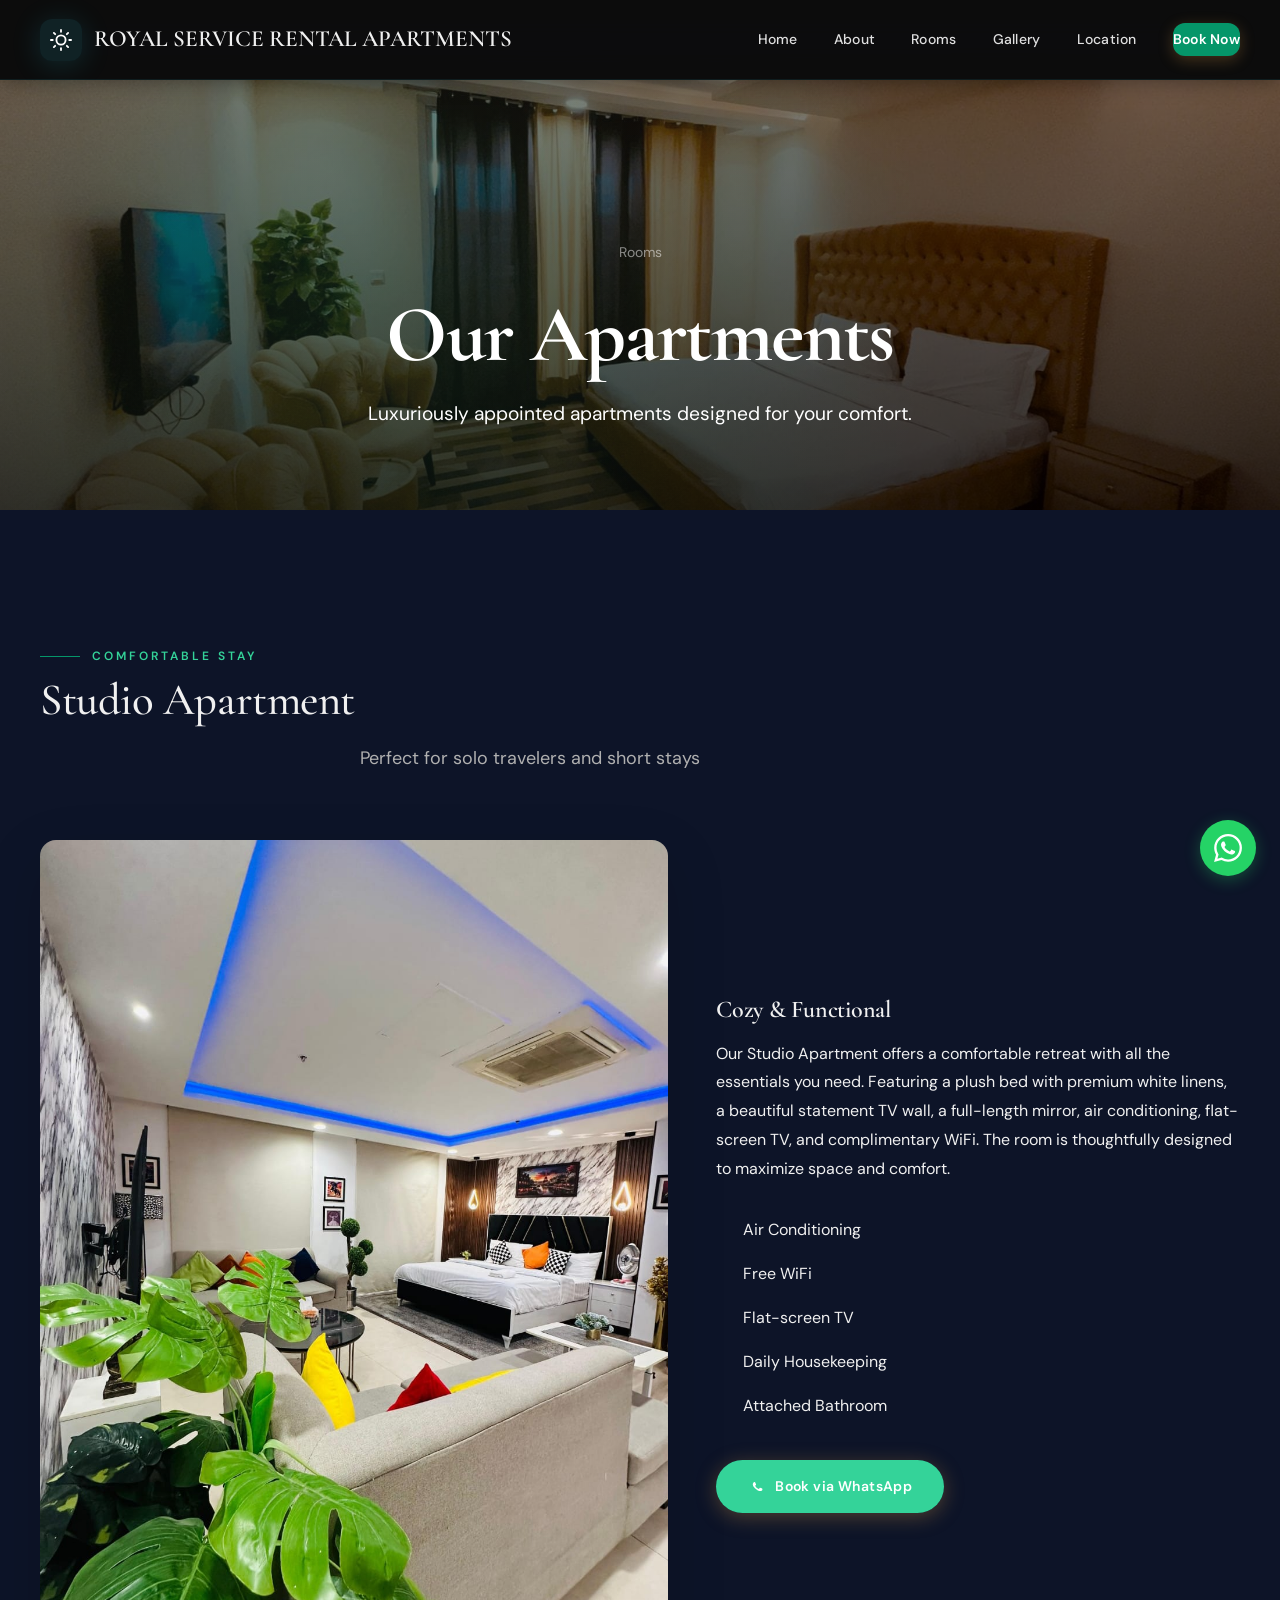
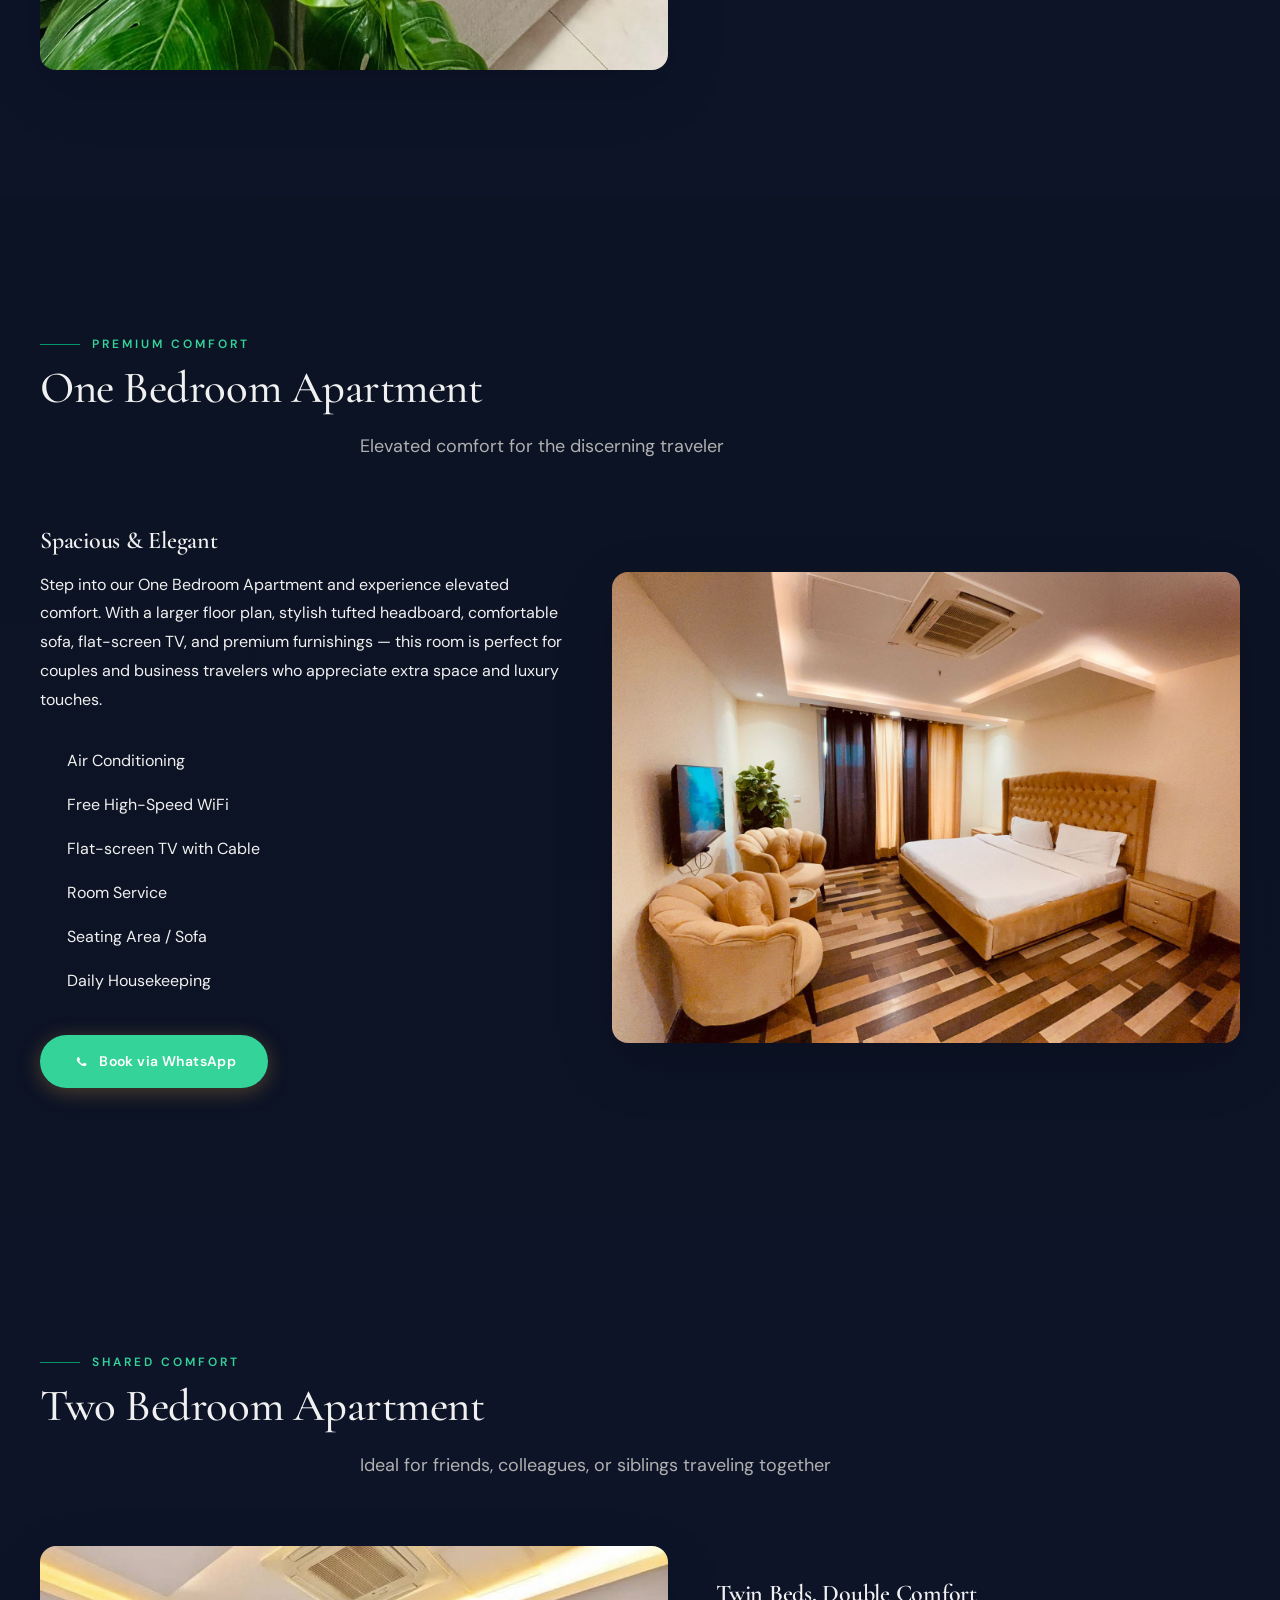
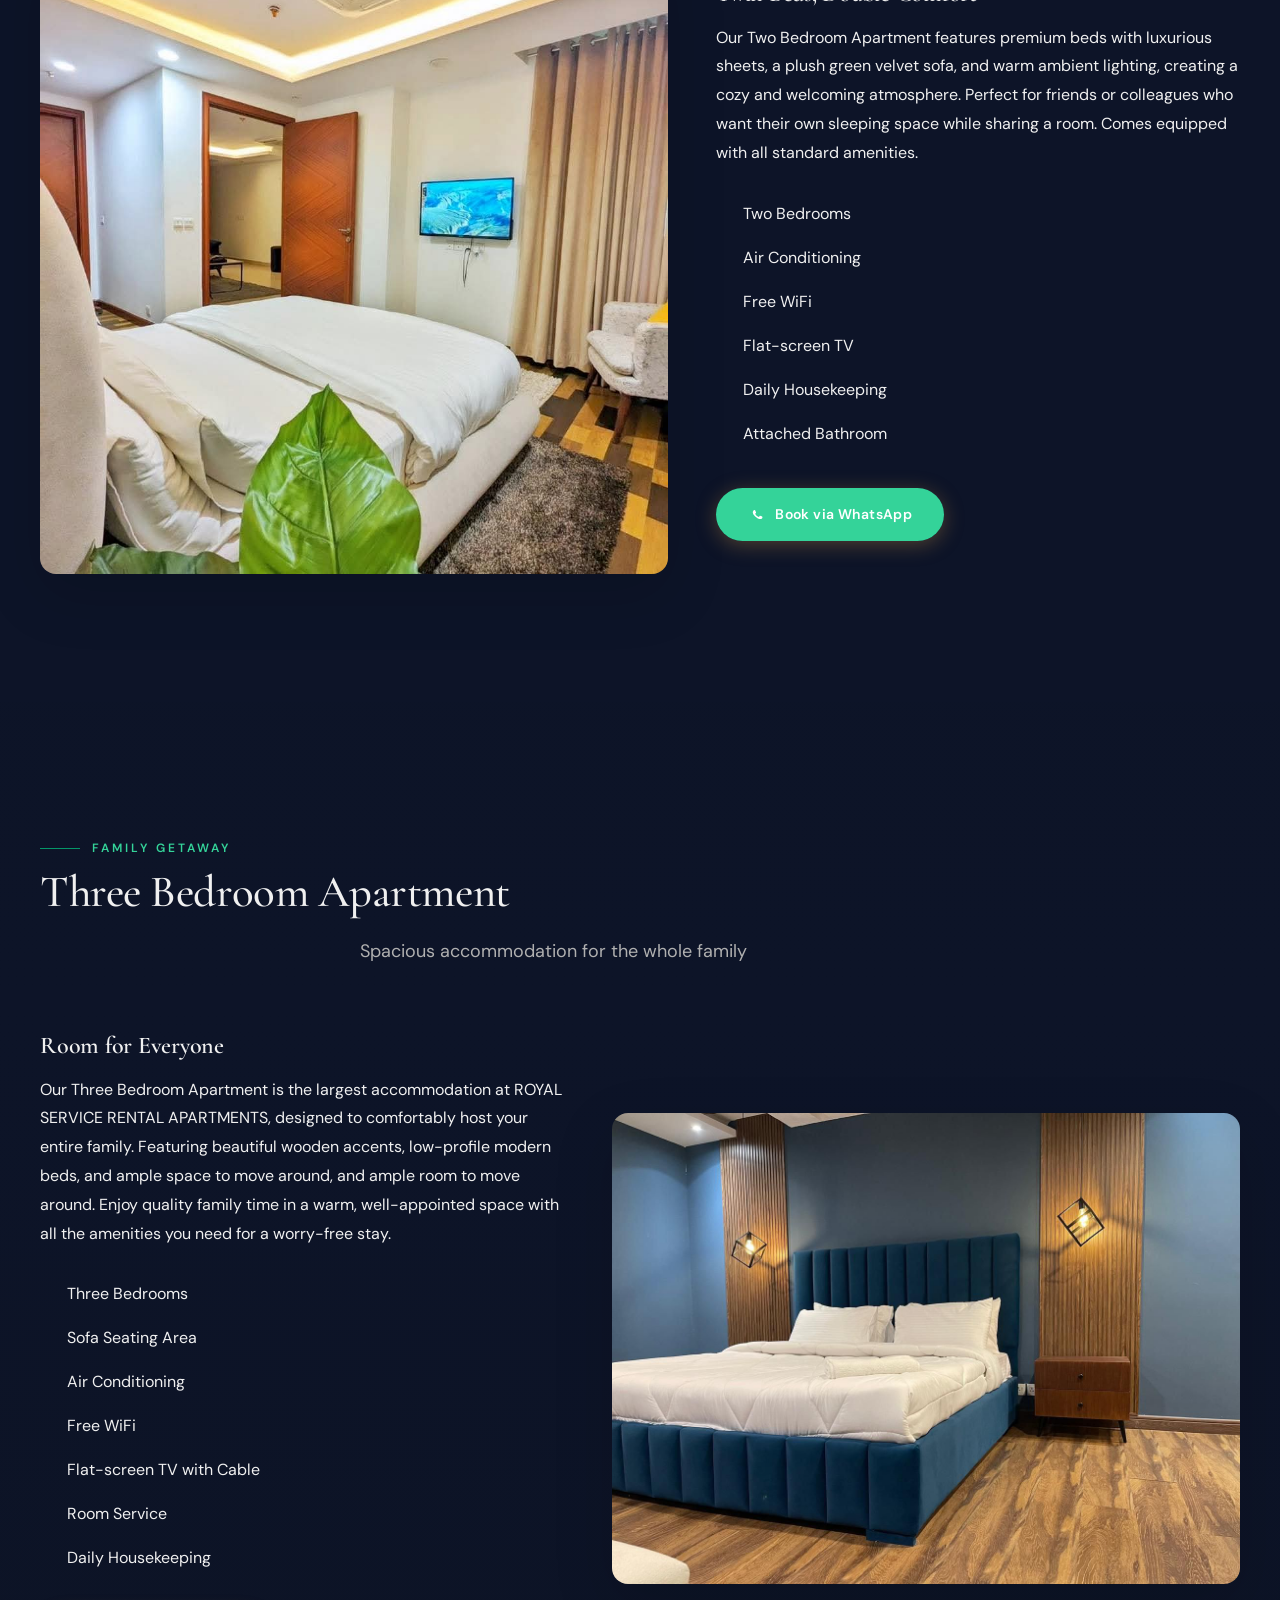
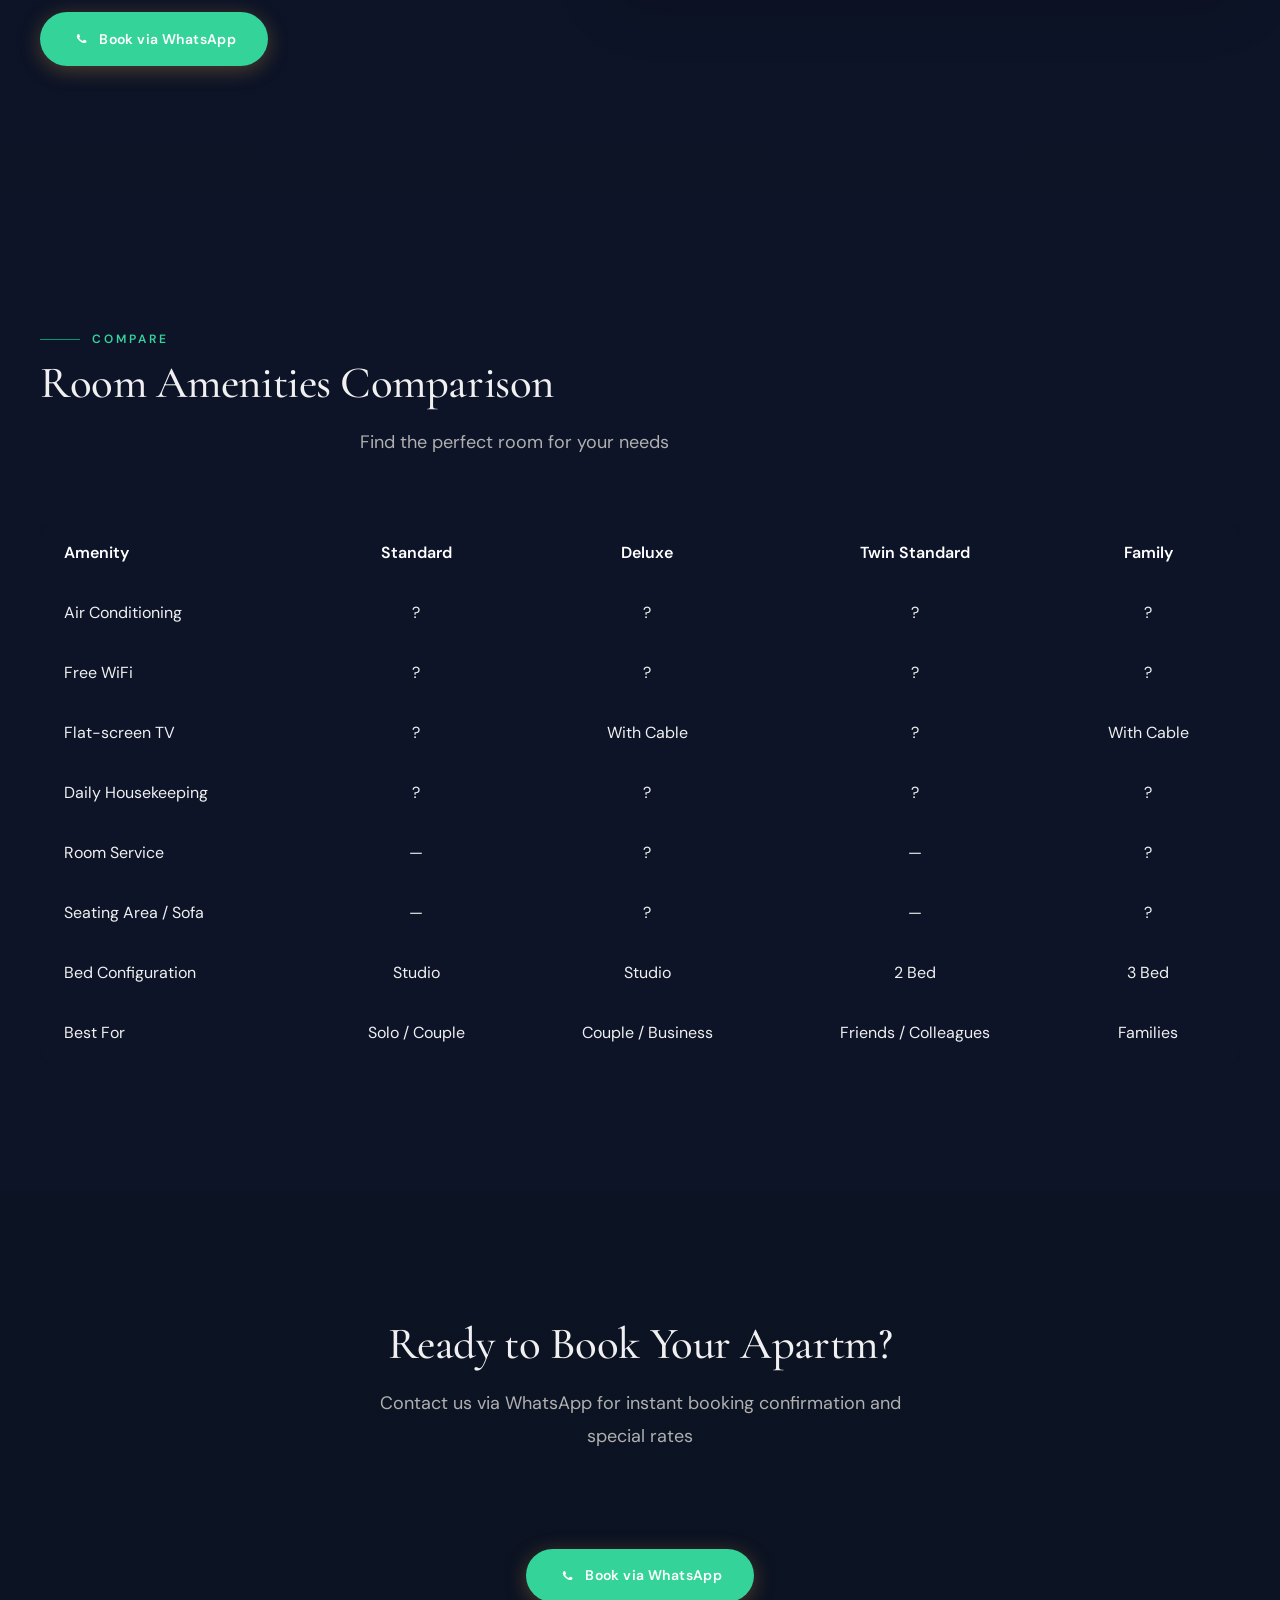
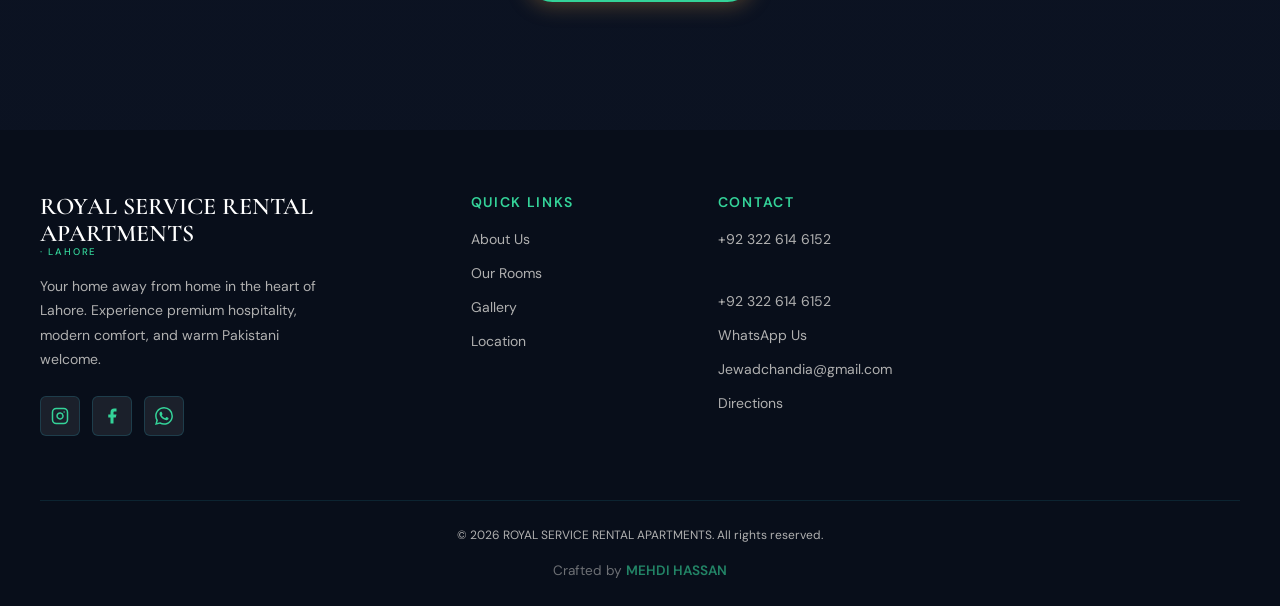
<file: rooms.html>
﻿<!DOCTYPE html>
<html lang="en" data-theme="dark">
<head>
  <meta charset="UTF-8" />
  <meta name="viewport" content="width=device-width, initial-scale=1.0" />
  <title>Our Rooms | ROYAL SERVICE RENTAL APARTMENTS Lahore</title>
  <meta name="description" content="Explore our luxuriously appointed rooms at ROYAL SERVICE RENTAL APARTMENTS Lahore — Standard, Deluxe, Twin Standard, and Three Bedroom Apartment options with modern amenities." />
  <link rel="preconnect" href="https://fonts.googleapis.com" />
  <link rel="preconnect" href="https://fonts.gstatic.com" crossorigin />
  <link rel="stylesheet" href="index.css?v=26" />
</head>
<body>
    <nav class="navbar scrolled" id="navbar" aria-label="Main navigation">
    <div class="nav-inner">
      <a href="index.html" class="nav-logo">
        <div class="nav-logo-icon">
          <svg viewBox="0 0 24 24" fill="none" stroke="currentColor" stroke-width="2" stroke-linecap="round" stroke-linejoin="round"><circle cx="12" cy="12" r="5"/><line x1="12" y1="1" x2="12" y2="3"/><line x1="12" y1="21" x2="12" y2="23"/><line x1="4.22" y1="4.22" x2="5.64" y2="5.64"/><line x1="18.36" y1="18.36" x2="19.78" y2="19.78"/><line x1="1" y1="12" x2="3" y2="12"/><line x1="21" y1="12" x2="23" y2="12"/><line x1="4.22" y1="19.78" x2="5.64" y2="18.36"/><line x1="18.36" y1="5.64" x2="19.78" y2="4.22"/></svg>
        </div>
        <div class="nav-logo-text">ROYAL SERVICE RENTAL APARTMENTS</div>
      </a>
      <div class="nav-links">
        <a href="index.html">Home</a>
        <a href="about.html">About</a>
        <a href="rooms.html" class="active">Rooms</a>
        <a href="gallery.html">Gallery</a>
        <a href="location.html">Location</a>
        <a href="https://wa.me/923226146152?text=Hi%2C%20I%20would%20like%20to%20book%20a%20room%20at%20ROYAL%20SERVICE%20RENTAL%20APARTMENTS." target="_blank" class="nav-cta">Book Now</a>
      </div>
      <button class="hamburger" id="hamburger" aria-label="Toggle navigation" aria-expanded="false">
        <span></span><span></span><span></span>
      </button>
    </div>
  </nav>
  <div class="mobile-nav" id="mobileNav" role="dialog" aria-label="Mobile navigation">
    <a href="index.html" class="mobile-link">Home</a>
    <a href="about.html" class="mobile-link">About</a>
    <a href="rooms.html" class="mobile-link">Rooms</a>
    <a href="gallery.html" class="mobile-link">Gallery</a>
    <a href="location.html" class="mobile-link">Location</a>
    <a href="https://wa.me/923226146152?text=Hi%2C%20I%20would%20like%20to%20book%20a%20room%20at%20ROYAL%20SERVICE%20RENTAL%20APARTMENTS." target="_blank" class="mobile-link nav-cta" style="margin-top:1rem">Book Now</a>
  </div>

  <main id="main-content">
        <section class="page-hero rooms-hero">
      <div class="container">
        <div class="breadcrumb">Rooms</div>
        <h1 style="font-size: clamp(3rem, 8vw, 5rem); font-weight: 800; letter-spacing: -0.02em;">Our Apartments</h1>
        <p style="font-size: 1.2rem; margin-top: 0.5rem; color: #fff;">Luxuriously appointed apartments designed for your comfort.</p>
      </div>
    </section>

    <!-- ROOM 1: STANDARD ROOM -->
    <section class="page-section section-pad">
      <div class="container">
        <div class="section-label anim-up">Comfortable Stay</div>
        <h2 class="section-title anim-up">Studio Apartment</h2>
        <p class="section-subtitle anim-up">Perfect for solo travelers and short stays</p>
        <div style="display:grid;grid-template-columns:1.2fr 1fr;gap:3rem;align-items:center;margin-top:3rem">
          <div class="anim-slide-left">
            <img src="images/studioapart.jpg" alt="Studio Apartment with brown headboard and white bedding" loading="lazy" style="width:100%;border-radius:1rem;box-shadow:0 20px 60px rgba(0,0,0,.15)" />
          </div>
          <div class="anim-slide-right">
            <h3 style="font-size:1.5rem;margin-bottom:1rem;color:var(--text)">Cozy &amp; Functional</h3>
            <p style="color:var(--text-secondary);line-height:1.8;margin-bottom:1.5rem">Our Studio Apartment offers a comfortable retreat with all the essentials you need. Featuring a plush bed with premium white linens, a beautiful statement TV wall, a full-length mirror, air conditioning, flat-screen TV, and complimentary WiFi. The room is thoughtfully designed to maximize space and comfort.</p>
            <ul style="list-style:none;padding:0;margin-bottom:2rem">
              <li style="padding:0.5rem 0;color:var(--text-secondary);display:flex;align-items:center;gap:0.5rem"><svg viewBox="0 0 24 24" fill="none" stroke="var(--primary)" stroke-width="2" style="width:1.2rem;height:1.2rem;flex-shrink:0"><polyline points="20 6 9 17 4 12"/></svg> Air Conditioning</li>
              <li style="padding:0.5rem 0;color:var(--text-secondary);display:flex;align-items:center;gap:0.5rem"><svg viewBox="0 0 24 24" fill="none" stroke="var(--primary)" stroke-width="2" style="width:1.2rem;height:1.2rem;flex-shrink:0"><polyline points="20 6 9 17 4 12"/></svg> Free WiFi</li>
              <li style="padding:0.5rem 0;color:var(--text-secondary);display:flex;align-items:center;gap:0.5rem"><svg viewBox="0 0 24 24" fill="none" stroke="var(--primary)" stroke-width="2" style="width:1.2rem;height:1.2rem;flex-shrink:0"><polyline points="20 6 9 17 4 12"/></svg> Flat-screen TV</li>
              <li style="padding:0.5rem 0;color:var(--text-secondary);display:flex;align-items:center;gap:0.5rem"><svg viewBox="0 0 24 24" fill="none" stroke="var(--primary)" stroke-width="2" style="width:1.2rem;height:1.2rem;flex-shrink:0"><polyline points="20 6 9 17 4 12"/></svg> Daily Housekeeping</li>
              <li style="padding:0.5rem 0;color:var(--text-secondary);display:flex;align-items:center;gap:0.5rem"><svg viewBox="0 0 24 24" fill="none" stroke="var(--primary)" stroke-width="2" style="width:1.2rem;height:1.2rem;flex-shrink:0"><polyline points="20 6 9 17 4 12"/></svg> Attached Bathroom</li>
            </ul>
            <a href="https://wa.me/923226146152?text=Hi%2C%20I%20would%20like%20to%20book%20a%20Standard%20Room%20at%20ROYAL%20SERVICE%20RENTAL%20APARTMENTS." target="_blank" class="btn btn-primary" style="display:inline-flex;align-items:center;gap:0.5rem">
              <svg viewBox="0 0 24 24" fill="currentColor" style="width:1.2rem;height:1.2rem"><path d="M17.472 14.382c-.297-.149-1.758-.867-2.03-.967-.273-.099-.471-.148-.67.15-.194.797-.767.966-.94 1.164-.173.199-.344.723-.644.075-.297-.15-1.255-.463-2.39-1.475-.883-.788-1.48-1.761-1.653-2.059-.173-.297-.018-.458.13-.606.134-.133.298-.347.446-.52.149-.174.198-.298.298-.497.099-.198.05-.371-.025-.52-.075-.149-.669-1.612-.916-2.207-.242-.579-.487-.5-.669-.51-.173-.008-.371-.01-.57-.01-.198 0-.52.074-.792.372-.272.297-1.04 1.016-1.04 2.479 0 1.462 1.065 2.875 1.213 3.074.149.198 2.096 3.2 5.077 4.487.709.306 1.262.489 1.694.625.712.227 1.36.195 1.871.118.571-.085 1.758-.719 2.006-1.413.248-.694.248-1.289.173-1.413-.074-.124-.272-.198-.57-.347z"/></svg>
              Book via WhatsApp
            </a>
          </div>
        </div>
      </div>
    </section>

    <!-- ROOM 2: DELUXE ROOM -->
    <section class="page-section section-pad" style="background:var(--surface)">
      <div class="container">
        <div class="section-label anim-up">Premium Comfort</div>
        <h2 class="section-title anim-up">One Bedroom Apartment</h2>
        <p class="section-subtitle anim-up">Elevated comfort for the discerning traveler</p>
        <div style="display:grid;grid-template-columns:1fr 1.2fr;gap:3rem;align-items:center;margin-top:3rem">
          <div class="anim-slide-left">
            <h3 style="font-size:1.5rem;margin-bottom:1rem;color:var(--text)">Spacious &amp; Elegant</h3>
            <p style="color:var(--text-secondary);line-height:1.8;margin-bottom:1.5rem">Step into our One Bedroom Apartment and experience elevated comfort. With a larger floor plan, stylish tufted headboard, comfortable sofa, flat-screen TV, and premium furnishings — this room is perfect for couples and business travelers who appreciate extra space and luxury touches.</p>
            <ul style="list-style:none;padding:0;margin-bottom:2rem">
              <li style="padding:0.5rem 0;color:var(--text-secondary);display:flex;align-items:center;gap:0.5rem"><svg viewBox="0 0 24 24" fill="none" stroke="var(--primary)" stroke-width="2" style="width:1.2rem;height:1.2rem;flex-shrink:0"><polyline points="20 6 9 17 4 12"/></svg> Air Conditioning</li>
              <li style="padding:0.5rem 0;color:var(--text-secondary);display:flex;align-items:center;gap:0.5rem"><svg viewBox="0 0 24 24" fill="none" stroke="var(--primary)" stroke-width="2" style="width:1.2rem;height:1.2rem;flex-shrink:0"><polyline points="20 6 9 17 4 12"/></svg> Free High-Speed WiFi</li>
              <li style="padding:0.5rem 0;color:var(--text-secondary);display:flex;align-items:center;gap:0.5rem"><svg viewBox="0 0 24 24" fill="none" stroke="var(--primary)" stroke-width="2" style="width:1.2rem;height:1.2rem;flex-shrink:0"><polyline points="20 6 9 17 4 12"/></svg> Flat-screen TV with Cable</li>
              <li style="padding:0.5rem 0;color:var(--text-secondary);display:flex;align-items:center;gap:0.5rem"><svg viewBox="0 0 24 24" fill="none" stroke="var(--primary)" stroke-width="2" style="width:1.2rem;height:1.2rem;flex-shrink:0"><polyline points="20 6 9 17 4 12"/></svg> Room Service</li>
              <li style="padding:0.5rem 0;color:var(--text-secondary);display:flex;align-items:center;gap:0.5rem"><svg viewBox="0 0 24 24" fill="none" stroke="var(--primary)" stroke-width="2" style="width:1.2rem;height:1.2rem;flex-shrink:0"><polyline points="20 6 9 17 4 12"/></svg> Seating Area / Sofa</li>
              <li style="padding:0.5rem 0;color:var(--text-secondary);display:flex;align-items:center;gap:0.5rem"><svg viewBox="0 0 24 24" fill="none" stroke="var(--primary)" stroke-width="2" style="width:1.2rem;height:1.2rem;flex-shrink:0"><polyline points="20 6 9 17 4 12"/></svg> Daily Housekeeping</li>
            </ul>
            <a href="https://wa.me/923226146152?text=Hi%2C%20I%20would%20like%20to%20book%20a%20Deluxe%20Room%20at%20ROYAL%20SERVICE%20RENTAL%20APARTMENTS." target="_blank" class="btn btn-primary" style="display:inline-flex;align-items:center;gap:0.5rem">
              <svg viewBox="0 0 24 24" fill="currentColor" style="width:1.2rem;height:1.2rem"><path d="M17.472 14.382c-.297-.149-1.758-.867-2.03-.967-.273-.099-.471-.148-.67.15-.194.797-.767.966-.94 1.164-.173.199-.344.723-.644.075-.297-.15-1.255-.463-2.39-1.475-.883-.788-1.48-1.761-1.653-2.059-.173-.297-.018-.458.13-.606.134-.133.298-.347.446-.52.149-.174.198-.298.298-.497.099-.198.05-.371-.025-.52-.075-.149-.669-1.612-.916-2.207-.242-.579-.487-.5-.669-.51-.173-.008-.371-.01-.57-.01-.198 0-.52.074-.792.372-.272.297-1.04 1.016-1.04 2.479 0 1.462 1.065 2.875 1.213 3.074.149.198 2.096 3.2 5.077 4.487.709.306 1.262.489 1.694.625.712.227 1.36.195 1.871.118.571-.085 1.758-.719 2.006-1.413.248-.694.248-1.289.173-1.413-.074-.124-.272-.198-.57-.347z"/></svg>
              Book via WhatsApp
            </a>
          </div>
          <div class="anim-slide-right">
            <img src="images/IMG-20260724-WA0079.jpg" alt="One Bedroom Apartment with pink headboard, sofa, and TV" loading="lazy" style="width:100%;border-radius:1rem;box-shadow:0 20px 60px rgba(0,0,0,.15)" />
          </div>
        </div>
      </div>
    </section>

    <!-- ROOM 3: TWIN STANDARD ROOM -->
    <section class="page-section section-pad">
      <div class="container">
        <div class="section-label anim-up">Shared Comfort</div>
        <h2 class="section-title anim-up">Two Bedroom Apartment</h2>
        <p class="section-subtitle anim-up">Ideal for friends, colleagues, or siblings traveling together</p>
        <div style="display:grid;grid-template-columns:1.2fr 1fr;gap:3rem;align-items:center;margin-top:3rem">
          <div class="anim-slide-left">
            <img src="images/IMG-20260724-WA0053.jpg" alt="Two Bedroom Apartment with comfortable beds and blue curtains" loading="lazy" style="width:100%;border-radius:1rem;box-shadow:0 20px 60px rgba(0,0,0,.15)" />
          </div>
          <div class="anim-slide-right">
            <h3 style="font-size:1.5rem;margin-bottom:1rem;color:var(--text)">Twin Beds, Double Comfort</h3>
            <p style="color:var(--text-secondary);line-height:1.8;margin-bottom:1.5rem">Our Two Bedroom Apartment features premium beds with luxurious sheets, a plush green velvet sofa, and warm ambient lighting, creating a cozy and welcoming atmosphere. Perfect for friends or colleagues who want their own sleeping space while sharing a room. Comes equipped with all standard amenities.</p>
            <ul style="list-style:none;padding:0;margin-bottom:2rem">
              <li style="padding:0.5rem 0;color:var(--text-secondary);display:flex;align-items:center;gap:0.5rem"><svg viewBox="0 0 24 24" fill="none" stroke="var(--primary)" stroke-width="2" style="width:1.2rem;height:1.2rem;flex-shrink:0"><polyline points="20 6 9 17 4 12"/></svg> Two Bedrooms</li>
              <li style="padding:0.5rem 0;color:var(--text-secondary);display:flex;align-items:center;gap:0.5rem"><svg viewBox="0 0 24 24" fill="none" stroke="var(--primary)" stroke-width="2" style="width:1.2rem;height:1.2rem;flex-shrink:0"><polyline points="20 6 9 17 4 12"/></svg> Air Conditioning</li>
              <li style="padding:0.5rem 0;color:var(--text-secondary);display:flex;align-items:center;gap:0.5rem"><svg viewBox="0 0 24 24" fill="none" stroke="var(--primary)" stroke-width="2" style="width:1.2rem;height:1.2rem;flex-shrink:0"><polyline points="20 6 9 17 4 12"/></svg> Free WiFi</li>
              <li style="padding:0.5rem 0;color:var(--text-secondary);display:flex;align-items:center;gap:0.5rem"><svg viewBox="0 0 24 24" fill="none" stroke="var(--primary)" stroke-width="2" style="width:1.2rem;height:1.2rem;flex-shrink:0"><polyline points="20 6 9 17 4 12"/></svg> Flat-screen TV</li>
              <li style="padding:0.5rem 0;color:var(--text-secondary);display:flex;align-items:center;gap:0.5rem"><svg viewBox="0 0 24 24" fill="none" stroke="var(--primary)" stroke-width="2" style="width:1.2rem;height:1.2rem;flex-shrink:0"><polyline points="20 6 9 17 4 12"/></svg> Daily Housekeeping</li>
              <li style="padding:0.5rem 0;color:var(--text-secondary);display:flex;align-items:center;gap:0.5rem"><svg viewBox="0 0 24 24" fill="none" stroke="var(--primary)" stroke-width="2" style="width:1.2rem;height:1.2rem;flex-shrink:0"><polyline points="20 6 9 17 4 12"/></svg> Attached Bathroom</li>
            </ul>
            <a href="https://wa.me/923226146152?text=Hi%2C%20I%20would%20like%20to%20book%20a%20Twin%20Standard%20Room%20at%20ROYAL%20SERVICE%20RENTAL%20APARTMENTS." target="_blank" class="btn btn-primary" style="display:inline-flex;align-items:center;gap:0.5rem">
              <svg viewBox="0 0 24 24" fill="currentColor" style="width:1.2rem;height:1.2rem"><path d="M17.472 14.382c-.297-.149-1.758-.867-2.03-.967-.273-.099-.471-.148-.67.15-.194.797-.767.966-.94 1.164-.173.199-.344.723-.644.075-.297-.15-1.255-.463-2.39-1.475-.883-.788-1.48-1.761-1.653-2.059-.173-.297-.018-.458.13-.606.134-.133.298-.347.446-.52.149-.174.198-.298.298-.497.099-.198.05-.371-.025-.52-.075-.149-.669-1.612-.916-2.207-.242-.579-.487-.5-.669-.51-.173-.008-.371-.01-.57-.01-.198 0-.52.074-.792.372-.272.297-1.04 1.016-1.04 2.479 0 1.462 1.065 2.875 1.213 3.074.149.198 2.096 3.2 5.077 4.487.709.306 1.262.489 1.694.625.712.227 1.36.195 1.871.118.571-.085 1.758-.719 2.006-1.413.248-.694.248-1.289.173-1.413-.074-.124-.272-.198-.57-.347z"/></svg>
              Book via WhatsApp
            </a>
          </div>
        </div>
      </div>
    </section>

    <!-- ROOM 4: FAMILY ROOM -->
    <section class="page-section section-pad" style="background:var(--surface)">
      <div class="container">
        <div class="section-label anim-up">Family Getaway</div>
        <h2 class="section-title anim-up">Three Bedroom Apartment</h2>
        <p class="section-subtitle anim-up">Spacious accommodation for the whole family</p>
        <div style="display:grid;grid-template-columns:1fr 1.2fr;gap:3rem;align-items:center;margin-top:3rem">
          <div class="anim-slide-left">
            <h3 style="font-size:1.5rem;margin-bottom:1rem;color:var(--text)">Room for Everyone</h3>
            <p style="color:var(--text-secondary);line-height:1.8;margin-bottom:1.5rem">Our Three Bedroom Apartment is the largest accommodation at ROYAL SERVICE RENTAL APARTMENTS, designed to comfortably host your entire family. Featuring beautiful wooden accents, low-profile modern beds, and ample space to move around, and ample room to move around. Enjoy quality family time in a warm, well-appointed space with all the amenities you need for a worry-free stay.</p>
            <ul style="list-style:none;padding:0;margin-bottom:2rem">
              <li style="padding:0.5rem 0;color:var(--text-secondary);display:flex;align-items:center;gap:0.5rem"><svg viewBox="0 0 24 24" fill="none" stroke="var(--primary)" stroke-width="2" style="width:1.2rem;height:1.2rem;flex-shrink:0"><polyline points="20 6 9 17 4 12"/></svg> Three Bedrooms</li>
              <li style="padding:0.5rem 0;color:var(--text-secondary);display:flex;align-items:center;gap:0.5rem"><svg viewBox="0 0 24 24" fill="none" stroke="var(--primary)" stroke-width="2" style="width:1.2rem;height:1.2rem;flex-shrink:0"><polyline points="20 6 9 17 4 12"/></svg> Sofa Seating Area</li>
              <li style="padding:0.5rem 0;color:var(--text-secondary);display:flex;align-items:center;gap:0.5rem"><svg viewBox="0 0 24 24" fill="none" stroke="var(--primary)" stroke-width="2" style="width:1.2rem;height:1.2rem;flex-shrink:0"><polyline points="20 6 9 17 4 12"/></svg> Air Conditioning</li>
              <li style="padding:0.5rem 0;color:var(--text-secondary);display:flex;align-items:center;gap:0.5rem"><svg viewBox="0 0 24 24" fill="none" stroke="var(--primary)" stroke-width="2" style="width:1.2rem;height:1.2rem;flex-shrink:0"><polyline points="20 6 9 17 4 12"/></svg> Free WiFi</li>
              <li style="padding:0.5rem 0;color:var(--text-secondary);display:flex;align-items:center;gap:0.5rem"><svg viewBox="0 0 24 24" fill="none" stroke="var(--primary)" stroke-width="2" style="width:1.2rem;height:1.2rem;flex-shrink:0"><polyline points="20 6 9 17 4 12"/></svg> Flat-screen TV with Cable</li>
              <li style="padding:0.5rem 0;color:var(--text-secondary);display:flex;align-items:center;gap:0.5rem"><svg viewBox="0 0 24 24" fill="none" stroke="var(--primary)" stroke-width="2" style="width:1.2rem;height:1.2rem;flex-shrink:0"><polyline points="20 6 9 17 4 12"/></svg> Room Service</li>
              <li style="padding:0.5rem 0;color:var(--text-secondary);display:flex;align-items:center;gap:0.5rem"><svg viewBox="0 0 24 24" fill="none" stroke="var(--primary)" stroke-width="2" style="width:1.2rem;height:1.2rem;flex-shrink:0"><polyline points="20 6 9 17 4 12"/></svg> Daily Housekeeping</li>
            </ul>
            <a href="https://wa.me/923226146152?text=Hi%2C%20I%20would%20like%20to%20book%20a%20Family%20Room%20at%20ROYAL%20SERVICE%20RENTAL%20APARTMENTS." target="_blank" class="btn btn-primary" style="display:inline-flex;align-items:center;gap:0.5rem">
              <svg viewBox="0 0 24 24" fill="currentColor" style="width:1.2rem;height:1.2rem"><path d="M17.472 14.382c-.297-.149-1.758-.867-2.03-.967-.273-.099-.471-.148-.67.15-.194.797-.767.966-.94 1.164-.173.199-.344.723-.644.075-.297-.15-1.255-.463-2.39-1.475-.883-.788-1.48-1.761-1.653-2.059-.173-.297-.018-.458.13-.606.134-.133.298-.347.446-.52.149-.174.198-.298.298-.497.099-.198.05-.371-.025-.52-.075-.149-.669-1.612-.916-2.207-.242-.579-.487-.5-.669-.51-.173-.008-.371-.01-.57-.01-.198 0-.52.074-.792.372-.272.297-1.04 1.016-1.04 2.479 0 1.462 1.065 2.875 1.213 3.074.149.198 2.096 3.2 5.077 4.487.709.306 1.262.489 1.694.625.712.227 1.36.195 1.871.118.571-.085 1.758-.719 2.006-1.413.248-.694.248-1.289.173-1.413-.074-.124-.272-.198-.57-.347z"/></svg>
              Book via WhatsApp
            </a>
          </div>
          <div class="anim-slide-right">
            <img src="images/three-bedroomapartment.jpg" alt="Three Bedroom Apartment with two beds, blue sofa, and plaid bedding" loading="lazy" style="width:100%;border-radius:1rem;box-shadow:0 20px 60px rgba(0,0,0,.15)" />
          </div>
        </div>
      </div>
    </section>

    <!-- ROOM AMENITIES COMPARISON -->
    <section class="page-section section-pad">
      <div class="container">
        <div class="section-label anim-up">Compare</div>
        <h2 class="section-title anim-up">Room Amenities Comparison</h2>
        <p class="section-subtitle anim-up">Find the perfect room for your needs</p>
        <div class="anim-up" style="margin-top:3rem;overflow-x:auto">
          <table style="width:100%;border-collapse:collapse;background:var(--card-bg);border-radius:1rem;overflow:hidden;box-shadow:0 4px 24px rgba(0,0,0,.08)">
            <thead>
              <tr style="background:var(--gradient-primary);color:white">
                <th style="padding:1rem 1.5rem;text-align:left;font-weight:600">Amenity</th>
                <th style="padding:1rem 1.5rem;text-align:center;font-weight:600">Standard</th>
                <th style="padding:1rem 1.5rem;text-align:center;font-weight:600">Deluxe</th>
                <th style="padding:1rem 1.5rem;text-align:center;font-weight:600">Twin Standard</th>
                <th style="padding:1rem 1.5rem;text-align:center;font-weight:600">Family</th>
              </tr>
            </thead>
            <tbody>
              <tr style="border-bottom:1px solid var(--border)"><td style="padding:1rem 1.5rem;color:var(--text)">Air Conditioning</td><td style="padding:1rem 1.5rem;text-align:center;color:var(--primary)">?</td><td style="padding:1rem 1.5rem;text-align:center;color:var(--primary)">?</td><td style="padding:1rem 1.5rem;text-align:center;color:var(--primary)">?</td><td style="padding:1rem 1.5rem;text-align:center;color:var(--primary)">?</td></tr>
              <tr style="border-bottom:1px solid var(--border)"><td style="padding:1rem 1.5rem;color:var(--text)">Free WiFi</td><td style="padding:1rem 1.5rem;text-align:center;color:var(--primary)">?</td><td style="padding:1rem 1.5rem;text-align:center;color:var(--primary)">?</td><td style="padding:1rem 1.5rem;text-align:center;color:var(--primary)">?</td><td style="padding:1rem 1.5rem;text-align:center;color:var(--primary)">?</td></tr>
              <tr style="border-bottom:1px solid var(--border)"><td style="padding:1rem 1.5rem;color:var(--text)">Flat-screen TV</td><td style="padding:1rem 1.5rem;text-align:center;color:var(--primary)">?</td><td style="padding:1rem 1.5rem;text-align:center;color:var(--primary)">With Cable</td><td style="padding:1rem 1.5rem;text-align:center;color:var(--primary)">?</td><td style="padding:1rem 1.5rem;text-align:center;color:var(--primary)">With Cable</td></tr>
              <tr style="border-bottom:1px solid var(--border)"><td style="padding:1rem 1.5rem;color:var(--text)">Daily Housekeeping</td><td style="padding:1rem 1.5rem;text-align:center;color:var(--primary)">?</td><td style="padding:1rem 1.5rem;text-align:center;color:var(--primary)">?</td><td style="padding:1rem 1.5rem;text-align:center;color:var(--primary)">?</td><td style="padding:1rem 1.5rem;text-align:center;color:var(--primary)">?</td></tr>
              <tr style="border-bottom:1px solid var(--border)"><td style="padding:1rem 1.5rem;color:var(--text)">Room Service</td><td style="padding:1rem 1.5rem;text-align:center;color:var(--text-secondary)">—</td><td style="padding:1rem 1.5rem;text-align:center;color:var(--primary)">?</td><td style="padding:1rem 1.5rem;text-align:center;color:var(--text-secondary)">—</td><td style="padding:1rem 1.5rem;text-align:center;color:var(--primary)">?</td></tr>
              <tr style="border-bottom:1px solid var(--border)"><td style="padding:1rem 1.5rem;color:var(--text)">Seating Area / Sofa</td><td style="padding:1rem 1.5rem;text-align:center;color:var(--text-secondary)">—</td><td style="padding:1rem 1.5rem;text-align:center;color:var(--primary)">?</td><td style="padding:1rem 1.5rem;text-align:center;color:var(--text-secondary)">—</td><td style="padding:1rem 1.5rem;text-align:center;color:var(--primary)">?</td></tr>
              <tr style="border-bottom:1px solid var(--border)"><td style="padding:1rem 1.5rem;color:var(--text)">Bed Configuration</td><td style="padding:1rem 1.5rem;text-align:center;color:var(--primary)">Studio</td><td style="padding:1rem 1.5rem;text-align:center;color:var(--primary)">Studio</td><td style="padding:1rem 1.5rem;text-align:center;color:var(--primary)">2 Bed</td><td style="padding:1rem 1.5rem;text-align:center;color:var(--primary)">3 Bed</td></tr>
              <tr><td style="padding:1rem 1.5rem;color:var(--text)">Best For</td><td style="padding:1rem 1.5rem;text-align:center;color:var(--primary)">Solo / Couple</td><td style="padding:1rem 1.5rem;text-align:center;color:var(--primary)">Couple / Business</td><td style="padding:1rem 1.5rem;text-align:center;color:var(--primary)">Friends / Colleagues</td><td style="padding:1rem 1.5rem;text-align:center;color:var(--primary)">Families</td></tr>
            </tbody>
          </table>
        </div>
      </div>
    </section>

    <!-- CTA -->
    <section class="page-section section-pad" style="background:var(--surface);text-align:center">
      <div class="container">
        <h2 class="section-title anim-up">Ready to Book Your Apartm?</h2>
        <p class="section-subtitle anim-up">Contact us via WhatsApp for instant booking confirmation and special rates</p>
        <a href="https://wa.me/923226146152?text=Hi%2C%20I%20would%20like%20to%20book%20a%20room%20at%20ROYAL%20SERVICE%20RENTAL%20APARTMENTS." target="_blank" class="btn btn-primary anim-up" style="margin-top:2rem;display:inline-flex;align-items:center;gap:0.5rem">
          <svg viewBox="0 0 24 24" fill="currentColor" style="width:1.2rem;height:1.2rem"><path d="M17.472 14.382c-.297-.149-1.758-.867-2.03-.967-.273-.099-.471-.148-.67.15-.194.797-.767.966-.94 1.164-.173.199-.344.723-.644.075-.297-.15-1.255-.463-2.39-1.475-.883-.788-1.48-1.761-1.653-2.059-.173-.297-.018-.458.13-.606.134-.133.298-.347.446-.52.149-.174.198-.298.298-.497.099-.198.05-.371-.025-.52-.075-.149-.669-1.612-.916-2.207-.242-.579-.487-.5-.669-.51-.173-.008-.371-.01-.57-.01-.198 0-.52.074-.792.372-.272.297-1.04 1.016-1.04 2.479 0 1.462 1.065 2.875 1.213 3.074.149.198 2.096 3.2 5.077 4.487.709.306 1.262.489 1.694.625.712.227 1.36.195 1.871.118.571-.085 1.758-.719 2.006-1.413.248-.694.248-1.289.173-1.413-.074-.124-.272-.198-.57-.347z"/></svg>
          Book via WhatsApp
        </a>
      </div>
    </section>
  </main>

  <!-- FOOTER -->
  <footer class="footer">
    <div class="container">
      <div class="footer-grid">
        <div class="footer-brand">
          <div class="nav-logo-text">ROYAL SERVICE RENTAL APARTMENTS<span> · Lahore</span></div>
          <p>Your home away from home in the heart of Lahore. Experience premium hospitality, modern comfort, and warm Pakistani welcome.</p>
          <div class="footer-socials">
            <a href="https://www.instagram.com/dha.lahore.luxury.apartments?igsh=MXA4dTl2NnV3anpreA==" target="_blank" class="footer-social-link" aria-label="Instagram"><svg viewBox="0 0 24 24"><rect x="2" y="2" width="20" height="20" rx="5" ry="5" fill="none" stroke="currentColor" stroke-width="2"/><path d="M16 11.37A4 4 0 1 1 12.63 8 4 4 0 0 1 16 11.37z" fill="none" stroke="currentColor" stroke-width="2"/><line x1="17.5" y1="6.5" x2="17.51" y2="6.5" stroke="currentColor" stroke-width="2" stroke-linecap="round"/></svg></a>
            <a href="https://www.facebook.com/share/1KU1iF8JU4/" target="_blank" class="footer-social-link" aria-label="Facebook"><svg viewBox="0 0 24 24"><path d="M18 2h-3a5 5 0 0 0-5 5v3H7v4h3v8h4v-8h3l1-4h-4V7a1 1 0 0 1 1-1h3z"/></svg></a>
            <a href="https://wa.me/923226146152" target="_blank" class="footer-social-link" aria-label="WhatsApp"><svg viewBox="0 0 24 24"><path d="M17.472 14.382c-.297-.149-1.758-.867-2.03-.967-.273-.099-.471-.148-.67.15-.194.797-.767.966-.94 1.164-.173.199-.344.723-.644.075-.297-.15-1.255-.463-2.39-1.475-.883-.788-1.48-1.761-1.653-2.059-.173-.297-.018-.458.13-.606.134-.133.298-.347.446-.52.149-.174.198-.298.298-.497.099-.198.05-.371-.025-.52-.075-.149-.669-1.612-.916-2.207-.242-.579-.487-.5-.669-.51-.173-.008-.371-.01-.57-.01-.198 0-.52.074-.792.372-.272.297-1.04 1.016-1.04 2.479 0 1.462 1.065 2.875 1.213 3.074.149.198 2.096 3.2 5.077 4.487.709.306 1.262.489 1.694.625.712.227 1.36.195 1.871.118.571-.085 1.758-.719 2.006-1.413.248-.694.248-1.289.173-1.413-.074-.124-.272-.198-.57-.347m-5.421 7.403h-.004a9.87 9.87 0 01-5.031-1.378l-.361-.214-3.741.982.998-3.648-.235-.374a9.86 9.86 0 01-1.51-5.26c.001-5.45 4.436-9.884 9.888-9.884 2.64 0 5.122 1.03 6.988 2.898a9.825 9.825 0 012.893 6.994c-.003 5.45-4.437 9.884-9.885 9.884m8.413-18.297A11.815 11.815 0 0012.05 0C5.495 0 .16 5.335.157 11.892c0 2.096.547 4.142 1.588 5.945L.057 24l6.305-1.654a11.882 11.882 0 005.683 1.448h.005c6.554 0 11.89-5.335 11.893-11.893a11.821 11.821 0 00-3.48-8.413z"/></svg></a>
          </div>
        </div>
        <div class="footer-col"><h4>Quick Links</h4><a href="about.html">About Us</a><a href="rooms.html">Our Rooms</a><a href="gallery.html">Gallery</a><a href="location.html">Location</a></div>
        <div class="footer-col"><h4>Contact</h4><a href="tel:+923226146152">+92 322 614 6152</a><br/><a href="tel:+923135868815">+92 322 614 6152</a><a href="https://wa.me/923226146152" target="_blank">WhatsApp Us</a><a href="mailto:Jewadchandia@gmail.com">Jewadchandia@gmail.com</a><a href="location.html">Directions</a></div></div>
      <div class="footer-bottom" style="text-align:center"><p>&copy; 2026 ROYAL SERVICE RENTAL APARTMENTS. All rights reserved.</p><p style="margin-top:0.5rem;font-size:0.85rem;opacity:0.6">Crafted by <a href="https://www.probsolvtech.agency" target="_blank" style="color:var(--clr-accent);text-decoration:none;font-weight:600">MEHDI HASSAN</a></p></div>
  </footer>

  <button class="back-to-top" id="backToTop" aria-label="Back to top">
    <svg viewBox="0 0 24 24" fill="none" stroke="currentColor" stroke-width="2.5" stroke-linecap="round" stroke-linejoin="round"><polyline points="18 15 12 9 6 15"/></svg>
  </button>

  <a href="https://wa.me/923226146152?text=Hi%2C%20I%20would%20like%20to%20inquire%20about%20ROYAL%20SERVICE%20RENTAL%20APARTMENTS." target="_blank" class="whatsapp-float" aria-label="Chat on WhatsApp">
    <svg viewBox="0 0 24 24" fill="currentColor"><path d="M17.472 14.382c-.297-.149-1.758-.867-2.03-.967-.273-.099-.471-.148-.67.15-.194.797-.767.966-.94 1.164-.173.199-.344.723-.644.075-.297-.15-1.255-.463-2.39-1.475-.883-.788-1.48-1.761-1.653-2.059-.173-.297-.018-.458.13-.606.134-.133.298-.347.446-.52.149-.174.198-.298.298-.497.099-.198.05-.371-.025-.52-.075-.149-.669-1.612-.916-2.207-.242-.579-.487-.5-.669-.51-.173-.008-.371-.01-.57-.01-.198 0-.52.074-.792.372-.272.297-1.04 1.016-1.04 2.479 0 1.462 1.065 2.875 1.213 3.074.149.198 2.096 3.2 5.077 4.487.709.306 1.262.489 1.694.625.712.227 1.36.195 1.871.118.571-.085 1.758-.719 2.006-1.413.248-.694.248-1.289.173-1.413-.074-.124-.272-.198-.57-.347m-5.421 7.403h-.004a9.87 9.87 0 01-5.031-1.378l-.361-.214-3.741.982.998-3.648-.235-.374a9.86 9.86 0 01-1.51-5.26c.001-5.45 4.436-9.884 9.888-9.884 2.64 0 5.122 1.03 6.988 2.898a9.825 9.825 0 012.893 6.994c-.003 5.45-4.437 9.884-9.885 9.884m8.413-18.297A11.815 11.815 0 0012.05 0C5.495 0 .16 5.335.157 11.892c0 2.096.547 4.142 1.588 5.945L.057 24l6.305-1.654a11.882 11.882 0 005.683 1.448h.005c6.554 0 11.89-5.335 11.893-11.893a11.821 11.821 0 00-3.48-8.413z"/></svg>
  </a>

  <script>
    document.documentElement.setAttribute('data-theme', 'dark');
    const hamburger = document.getElementById('hamburger');
    const mobileNav = document.getElementById('mobileNav');
    hamburger.addEventListener('click', () => {
      const isOpen = mobileNav.classList.toggle('open');
      hamburger.classList.toggle('active');
      hamburger.setAttribute('aria-expanded', isOpen);
      document.body.style.overflow = isOpen ? 'hidden' : '';
    });
    document.querySelectorAll('.mobile-link').forEach(l => l.addEventListener('click', () => {
      hamburger.classList.remove('active'); mobileNav.classList.remove('open');
      hamburger.setAttribute('aria-expanded', 'false'); document.body.style.overflow = '';
    }));
    const animEls = document.querySelectorAll('.anim-up, .anim-clip, .anim-slide-left, .anim-slide-right, .anim-card, .anim-flip, .anim-zoom');
    animEls.forEach(el => {
      new IntersectionObserver((entries) => {
        entries.forEach(e => { if (e.isIntersecting) e.target.classList.add('visible'); });
      }, { threshold: 0.1, rootMargin: '0px 0px -40px 0px' }).observe(el);
    });
    const backToTop = document.getElementById('backToTop');
    window.addEventListener('scroll', () => { backToTop.classList.toggle('visible', window.scrollY > 600); }, { passive: true });
    backToTop.addEventListener('click', () => window.scrollTo({ top: 0, behavior: 'smooth' }));
  </script>
</body>
</html>
</file>
<file: index.css>
﻿/* ============================================
   THE IMPERIAL — Premium Design System
   Typography: Cormorant Garamond + DM Sans
   Palette: Emerald Neon + Dual Theme — Luxury Hospitality
   ============================================ */

@import url('https://fonts.googleapis.com/css2?family=Cormorant+Garamond:ital,wght@0,400;0,500;0,600;0,700;1,400;1,500;1,600&family=DM+Sans:ital,wght@0,300;0,400;0,500;0,600;0,700;1,400&display=swap');

/* ---------- CSS Custom Properties ---------- */
:root {
  /* Colors — Emerald Neon luxury */
  --clr-primary: #1a2a4a;
  --clr-primary-light: #2c4068;
  --clr-secondary: #047857;
  --clr-secondary-light: #34d399;
  --clr-accent: #34d399;
  --clr-accent-glow: rgba(52, 211, 153, 0.25);

  --clr-bg: #faf8f5;
  --clr-bg-warm: #f5efe6;
  --clr-bg-dark: #0f1a2e;
  --clr-bg-dark-2: #162240;

  --clr-text: #1e293b;
  --clr-text-light: #4b5563;    /* darkened for contrast */
  --clr-text-inverse: #f8fafc;
  --clr-text-muted: #94a3b8;

  --clr-card: #ffffff;
  --clr-card-dark: rgba(255, 255, 255, 0.06);
  --clr-border: #e2d8cc;
  --clr-border-light: rgba(255, 255, 255, 0.12);

  --clr-success: #22c55e;
  --clr-star: #f59e0b;

  /* Typography — distinctive, not defaulted */
  --ff-heading: 'Cormorant Garamond', 'Georgia', serif;
  --ff-body: 'DM Sans', -apple-system, BlinkMacSystemFont, 'Segoe UI', sans-serif;

  --fs-hero: clamp(3rem, 7vw, 5.5rem);
  --fs-h1: clamp(2.2rem, 4.5vw, 3.5rem);
  --fs-h2: clamp(1.8rem, 3.5vw, 2.8rem);
  --fs-h3: clamp(1.3rem, 2.6vw, 1.8rem);
  --fs-body: 1rem;
  --fs-sm: 0.875rem;
  --fs-xs: 0.75rem;
  --fs-lg: 1.125rem;

  /* Spacing */
  --sp-xs: 0.5rem;
  --sp-sm: 1rem;
  --sp-md: 1.5rem;
  --sp-lg: 2.5rem;
  --sp-xl: 4rem;
  --sp-2xl: 6rem;
  --sp-section: clamp(5rem, 10vw, 8rem);

  /* Borders & Radius */
  --radius-sm: 0.375rem;
  --radius-md: 0.75rem;
  --radius-lg: 1.25rem;
  --radius-xl: 2rem;
  --radius-full: 50%;

  /* Shadows */
  --shadow-sm: 0 1px 3px rgba(0, 0, 0, 0.06);
  --shadow-md: 0 4px 20px rgba(0, 0, 0, 0.08);
  --shadow-lg: 0 10px 40px rgba(0, 0, 0, 0.12);
  --shadow-xl: 0 20px 60px rgba(0, 0, 0, 0.15);
  --shadow-gold: 0 4px 30px rgba(52, 211, 153, 0.2);

  /* Transitions */
  --ease-smooth: cubic-bezier(0.4, 0, 0.2, 1);
  --ease-bounce: cubic-bezier(0.34, 1.56, 0.64, 1);
  --ease-out: cubic-bezier(0, 0, 0.2, 1);
  --ease-expo: cubic-bezier(0.16, 1, 0.3, 1);
  --dur-fast: 200ms;
  --dur-normal: 350ms;
  --dur-slow: 600ms;

  /* Layout */
  --max-w: 1280px;
  --nav-h: 80px;
}

/* ---------- Dark Theme Override ---------- */
[data-theme="dark"] {
  --clr-primary: #0a1628;
  --clr-primary-light: #162240;
  --clr-secondary: #059669;
  --clr-secondary-light: #34d399;
  --clr-accent: #34d399;
  --clr-accent-glow: rgba(52, 211, 153, 0.3);

  --clr-bg: #0b1220;
  --clr-bg-warm: #0d1428;
  --clr-bg-dark: #0b1220;
  --clr-bg-dark-2: #0d1428;

  --clr-text: #F0F0F0;
  --clr-text-light: #E0E0E0;
  --clr-text-inverse: #0b1220;
  --clr-text-muted: #B0B0B0;

  --clr-card: #111827;
  --clr-card-dark: rgba(52, 211, 153, 0.06);
  --clr-border: rgba(52, 211, 153, 0.15);
  --clr-border-light: rgba(52, 211, 153, 0.1);

  --clr-star: #34d399;

  --shadow-sm: 0 1px 3px rgba(0,0,0,0.3);
  --shadow-md: 0 4px 20px rgba(0,0,0,0.4);
  --shadow-lg: 0 10px 40px rgba(0,0,0,0.5);
  --shadow-xl: 0 20px 60px rgba(0,0,0,0.6);
  --shadow-gold: 0 4px 30px rgba(49,225,255,0.15);
}

/* Dark theme component overrides */
[data-theme="dark"] body { background: #0b1220; color: #F0F0F0; }
[data-theme="dark"] .about { background: #0d1428; }
[data-theme="dark"] .gallery { background: #0b1220; }
[data-theme="dark"] .rooms { background: #0d1428; }
[data-theme="dark"] .room-card {
  background: rgba(0,0,0,0.4);
  border: 1px solid rgba(255,255,255,0.06);
  border-radius: 1rem;
}
[data-theme="dark"] .room-card-body h3 { color: #F0F0F0; }
[data-theme="dark"] .room-card-body p { color: #B0B0B0; }
[data-theme="dark"] .btn-room {
  background: #059669; border: none; color: #fff;
  border-radius: 0.75rem;
  transition: all 0.3s ease;
}
[data-theme="dark"] .btn-room:hover {
  background: #047857; color: #fff;
  box-shadow: 0 0 12px rgba(49,225,255,0.6), 0 0 25px rgba(34,227,169,0.4);
  transform: scale(1.05);
}
[data-theme="dark"] .room-amenity {
  background: rgba(49,225,255,0.06); border-color: rgba(49,225,255,0.15); color: #34d399;
}
[data-theme="dark"] .amenities { background: #0a1628; }
[data-theme="dark"] .amenity-card {
  background: rgba(0,0,0,0.4); border: 1px solid rgba(255,255,255,0.06);
  border-radius: 1rem;
}
[data-theme="dark"] .amenity-card:hover {
  box-shadow: 0 0 12px rgba(49,225,255,0.6), 0 0 25px rgba(34,227,169,0.4);
  transform: scale(1.05);
}
[data-theme="dark"] .amenity-icon { color: #34d399; }
[data-theme="dark"] .amenity-card h4 { color: #F0F0F0; }
[data-theme="dark"] .amenity-card p { color: #B0B0B0; }
[data-theme="dark"] .gallery-item {
  border: 1px solid rgba(255,255,255,0.06);
  border-radius: 1rem;
  overflow: hidden;
}
[data-theme="dark"] .gallery-item:hover {
  box-shadow: 0 0 12px rgba(49,225,255,0.6), 0 0 25px rgba(34,227,169,0.4);
  transform: scale(1.03);
}
[data-theme="dark"] .testimonials { background: #0d1428; }
[data-theme="dark"] .testimonial-card {
  background: rgba(0,0,0,0.4);
  border: 1px solid rgba(255,255,255,0.06);
  border-radius: 1rem;
}
[data-theme="dark"] .testimonial-card:hover {
  box-shadow: 0 0 12px rgba(49,225,255,0.6), 0 0 25px rgba(34,227,169,0.4);
  transform: scale(1.05);
}
[data-theme="dark"] .testimonial-text { color: #E0E0E0; }
[data-theme="dark"] .testimonial-stars svg { fill: #34d399; }
[data-theme="dark"] .location { background: #0b1220; }
[data-theme="dark"] .location-info { color: #F0F0F0; }
[data-theme="dark"] .location-detail h4 { color: #34d399; }
[data-theme="dark"] .location-detail p { color: #B0B0B0; }
[data-theme="dark"] .cta-band {
  background: rgba(0,0,0,0.3);
  border: none;
}
[data-theme="dark"] footer { background: #080e1a; color: #B0B0B0; }
[data-theme="dark"] .footer-col h4 { color: #34d399; }
[data-theme="dark"] .footer-col a { color: #B0B0B0; }
[data-theme="dark"] .footer-col a:hover { color: #34d399; }
[data-theme="dark"] .footer-bottom { border-top-color: rgba(49,225,255,0.1); color: #666; }
[data-theme="dark"] .newsletter-form input {
  background: rgba(49,225,255,0.05); border-color: rgba(49,225,255,0.2); color: #F0F0F0;
}
[data-theme="dark"] .newsletter-form button { background: #34d399; color: #000; }
[data-theme="dark"] .highlight-item svg { stroke: #34d399; }
[data-theme="dark"] .about-text p { color: #B0B0B0; }
[data-theme="dark"] .about-highlights { color: #E0E0E0; }
[data-theme="dark"] .navbar { background: rgba(13,13,13,0.95); backdrop-filter: blur(20px); }
[data-theme="dark"] .navbar.transparent { background: rgba(0,0,0,0.5); backdrop-filter: blur(10px); border-bottom: 1px solid rgba(255,255,255,0.1); }
[data-theme="dark"] .navbar.scrolled { background: rgba(13,13,13,0.98); border-bottom: 1px solid rgba(49,225,255,0.08); box-shadow: 0 1px 20px rgba(0,0,0,0.4); }
[data-theme="dark"] .nav-links a { color: #E0E0E0; }
[data-theme="dark"] .nav-links a:hover,
[data-theme="dark"] .nav-links a.active { color: #34d399; }
[data-theme="dark"] .navbar.scrolled .nav-links a { color: #E0E0E0; }
[data-theme="dark"] .navbar.scrolled .nav-logo-text { color: #F0F0F0; }
[data-theme="dark"] .nav-cta {
  background: #059669 !important;
  border: none !important;
  color: #fff !important;
  border-radius: 0.75rem !important;
}
[data-theme="dark"] .nav-cta:hover {
  background: #047857 !important;
  color: #fff !important;
  box-shadow: 0 0 12px rgba(49,225,255,0.6), 0 0 25px rgba(34,227,169,0.4);
}
[data-theme="dark"] .back-to-top { background: #34d399; color: #000; box-shadow: 0 0 10px rgba(49,225,255,0.3); }
[data-theme="dark"] .section-title { color: #F0F0F0; }
[data-theme="dark"] .section-label { color: #34d399; }
[data-theme="dark"] .section-subtitle { color: #B0B0B0; }
[data-theme="dark"] .nav-logo-text { color: #F0F0F0; }
[data-theme="dark"] .nav-logo-text span { color: #34d399; }
[data-theme="dark"] .nav-logo-icon { background: rgba(49,225,255,0.1); color: #34d399; border-color: rgba(49,225,255,0.2); }
[data-theme="dark"] .hero-stat-card { background: rgba(49,225,255,0.06); border-color: rgba(49,225,255,0.12); }
[data-theme="dark"] .loader { background: #0b1220; }
[data-theme="dark"] .loader-logo { color: #34d399; }
[data-theme="dark"] .loader-bar { background: rgba(49,225,255,0.1); }
[data-theme="dark"] .loader-bar::after { background: #34d399; }
[data-theme="dark"] .booking-form { background: #111827; border: 1px solid rgba(49,225,255,0.1); }
[data-theme="dark"] .booking-form input,
[data-theme="dark"] .booking-form select,
[data-theme="dark"] .booking-form textarea {
  background: rgba(49,225,255,0.04); border-color: rgba(49,225,255,0.15); color: #F0F0F0;
}
[data-theme="dark"] .footer-socials a {
  border-color: rgba(49,225,255,0.15); color: #34d399;
}
[data-theme="dark"] .footer-socials a:hover {
  background: #34d399; color: #000;
  box-shadow: 0 0 12px rgba(49,225,255,0.6), 0 0 25px rgba(34,227,169,0.4);
}

/* Theme toggle button */
.theme-toggle {
  width: 40px; height: 40px;
  border: 2px solid var(--clr-accent);
  border-radius: var(--radius-full);
  background: transparent;
  color: var(--clr-accent);
  cursor: pointer;
  display: flex; align-items: center; justify-content: center;
  transition: all 0.3s ease;
  flex-shrink: 0;
}
.theme-toggle:hover {
  background: var(--clr-accent);
  color: #000;
  box-shadow: 0 0 12px rgba(49,225,255,0.6), 0 0 25px rgba(34,227,169,0.4);
  transform: rotate(30deg);
}
.theme-toggle svg { width: 18px; height: 18px; transition: transform 0.3s ease; }
.theme-toggle .icon-sun { display: none; }
.theme-toggle .icon-moon { display: block; }
[data-theme="dark"] .theme-toggle .icon-sun { display: block; }
[data-theme="dark"] .theme-toggle .icon-moon { display: none; }

/* ---------- Hotel Seven7 Inspired Effects ---------- */
/* Hover scale — identical to Hotel Seven7 */
.hover-scale { transition: transform 0.3s ease; }
.hover-scale:hover { transform: scale(1.05); }

/* Hover glow — Hotel Seven7's exact dual-color glow */
.hover-glow { transition: box-shadow 0.3s ease; }
.hover-glow:hover {
  box-shadow: 0 0 12px rgba(49,225,255,0.6), 0 0 25px rgba(34,227,169,0.4);
}

/* Glass morphism — Hotel Seven7 pattern */
.glass {
  backdrop-filter: saturate(140%) blur(10px);
  -webkit-backdrop-filter: saturate(140%) blur(10px);
}

/* ---------- Reset & Base ---------- */
*, *::before, *::after { box-sizing: border-box; margin: 0; padding: 0; }

html {
  scroll-behavior: smooth;
  -webkit-font-smoothing: antialiased;
  -moz-osx-font-smoothing: grayscale;
  overflow-x: hidden;
}

body {
  font-family: var(--ff-body);
  font-size: var(--fs-body);
  font-weight: 400;
  line-height: 1.75;
  color: var(--clr-text);
  background: var(--clr-bg);
  overflow-x: hidden;
}

img { max-width: 100%; height: auto; display: block; }
a { color: inherit; text-decoration: none; transition: color var(--dur-fast) var(--ease-smooth); }
ul, ol { list-style: none; }

h1, h2, h3, h4, h5, h6 {
  font-family: var(--ff-heading);
  font-weight: 600;
  line-height: 1.15;
  color: var(--clr-primary);
  letter-spacing: -0.01em;
}

/* ---------- Skip link (a11y) ---------- */
.sr-only {
  position: absolute;
  width: 1px; height: 1px;
  padding: 0; margin: -1px;
  overflow: hidden;
  clip: rect(0,0,0,0);
  white-space: nowrap;
  border: 0;
}
.sr-only:focus {
  position: fixed;
  top: 1rem; left: 1rem;
  width: auto; height: auto;
  padding: 0.75rem 1.5rem;
  background: var(--clr-primary);
  color: #fff;
  z-index: 100000;
  clip: auto;
  border-radius: var(--radius-sm);
  font-size: var(--fs-sm);
}

/* ---------- Utility ---------- */
.container {
  width: 100%;
  max-width: var(--max-w);
  margin: 0 auto;
  padding: 0 clamp(1.25rem, 4vw, 2.5rem);
}
.section-pad { padding: var(--sp-section) 0; }
.text-center { text-align: center; }
.accent-text { color: var(--clr-secondary); }

.section-label {
  font-family: var(--ff-body);
  font-size: var(--fs-xs);
  font-weight: 600;
  letter-spacing: 0.25em;
  text-transform: uppercase;
  color: var(--clr-secondary);
  margin-bottom: var(--sp-xs);
  display: inline-flex;
  align-items: center;
  gap: 0.75rem;
}
.section-label::before {
  content: '';
  width: 2.5rem;
  height: 1.5px;
  background: var(--clr-secondary);
}

.section-title {
  font-size: var(--fs-h2);
  margin-bottom: var(--sp-sm);
  font-weight: 500;
}

.section-subtitle {
  font-size: var(--fs-lg);
  color: var(--clr-text-light);
  max-width: 560px;
  margin: 0 auto var(--sp-xl);
  line-height: 1.85;
}

/* ======================================================
   SCROLL ANIMATIONS — diverse, not uniform fade-up slop
   ====================================================== */

/* Fade up (default – used sparingly) */
.anim-up {
  opacity: 0;
  transform: translateY(40px);
  transition: opacity 0.9s var(--ease-expo), transform 0.9s var(--ease-expo);
  will-change: opacity, transform;
}
.anim-up.visible { opacity: 1; transform: translateY(0); }

/* Clip reveal from bottom (for headlines) */
.anim-clip {
  clip-path: inset(100% 0 0 0);
  transition: clip-path 1s var(--ease-expo);
  will-change: clip-path;
}
.anim-clip.visible { clip-path: inset(0 0 0 0); }

/* Slide from left (for images) */
.anim-slide-left {
  opacity: 0;
  transform: translateX(-60px);
  transition: opacity 0.9s var(--ease-expo), transform 0.9s var(--ease-expo);
  will-change: opacity, transform;
}
.anim-slide-left.visible { opacity: 1; transform: translateX(0); }

/* Slide from right */
.anim-slide-right {
  opacity: 0;
  transform: translateX(60px);
  transition: opacity 0.9s var(--ease-expo), transform 0.9s var(--ease-expo);
  will-change: opacity, transform;
}
.anim-slide-right.visible { opacity: 1; transform: translateX(0); }

/* Scale in with subtle rotation (for cards) */
.anim-card {
  opacity: 0;
  transform: scale(0.92) rotate(1.5deg);
  transition: opacity 0.7s var(--ease-expo), transform 0.7s var(--ease-expo);
  will-change: opacity, transform;
}
.anim-card.visible { opacity: 1; transform: scale(1) rotate(0deg); }

/* 3D flip reveal (for amenity cards) */
.anim-flip {
  opacity: 0;
  transform: perspective(1200px) rotateY(60deg) scale(0.9);
  transition: opacity 0.9s cubic-bezier(0.4, 0.2, 0.2, 1),
              transform 0.9s cubic-bezier(0.4, 0.2, 0.2, 1);
  will-change: opacity, transform;
  transform-origin: left center;
}
.anim-flip.visible { opacity: 1; transform: perspective(1200px) rotateY(0deg) scale(1); }

/* Image wipe reveal (clip from left) */
.anim-wipe {
  clip-path: inset(0 100% 0 0);
  transition: clip-path 1.2s var(--ease-expo);
  will-change: clip-path;
}
.anim-wipe.visible { clip-path: inset(0 0 0 0); }

/* Zoom in */
.anim-zoom {
  opacity: 0;
  transform: scale(0.8);
  transition: opacity 0.8s var(--ease-expo), transform 0.8s var(--ease-expo);
  will-change: opacity, transform;
}
.anim-zoom.visible { opacity: 1; transform: scale(1); }

/* Stagger children — universal */
.stagger > :nth-child(1) { transition-delay: 0ms !important; }
.stagger > :nth-child(2) { transition-delay: 100ms !important; }
.stagger > :nth-child(3) { transition-delay: 200ms !important; }
.stagger > :nth-child(4) { transition-delay: 300ms !important; }
.stagger > :nth-child(5) { transition-delay: 400ms !important; }
.stagger > :nth-child(6) { transition-delay: 500ms !important; }
.stagger > :nth-child(7) { transition-delay: 600ms !important; }
.stagger > :nth-child(8) { transition-delay: 700ms !important; }

/* ===========================================
   NAVIGATION
   =========================================== */
.navbar { position: sticky; top: 0; left: 0; right: 0;
  z-index: 1000;
  height: var(--nav-h);
  display: flex;
  align-items: center;
  transition: background var(--dur-normal) var(--ease-smooth),
              box-shadow var(--dur-normal) var(--ease-smooth),
              backdrop-filter var(--dur-normal) var(--ease-smooth);
}
.navbar.transparent { background: transparent; }
.navbar.scrolled {
  background: rgba(250, 248, 245, 0.92);
  backdrop-filter: blur(20px) saturate(180%);
  -webkit-backdrop-filter: blur(20px) saturate(180%);
  box-shadow: 0 1px 20px rgba(0, 0, 0, 0.06);
}

.nav-inner {
  display: flex;
  align-items: center;
  justify-content: space-between;
  width: 100%;
  max-width: var(--max-w);
  margin: 0 auto;
  padding: 0 clamp(1.25rem, 4vw, 2.5rem);
}

.nav-logo {
  display: flex;
  align-items: center;
  gap: 0.75rem;
  z-index: 1001;
}

.nav-logo-icon {
  width: 42px; height: 42px;
  background: linear-gradient(135deg, var(--clr-secondary-light), var(--clr-accent));
  border-radius: var(--radius-md);
  display: flex;
  align-items: center;
  justify-content: center;
  box-shadow: var(--shadow-gold);
}
.nav-logo-icon svg { width: 22px; height: 22px; stroke: #fff; fill: none; }

.nav-logo-text {
  font-family: var(--ff-heading);
  font-size: 1.45rem;
  font-weight: 600;
  color: var(--clr-primary);
  line-height: 1.1;
}
.navbar.transparent .nav-logo-text { color: #fff; }
.nav-logo-text span {
  display: block;
  font-size: 0.6rem;
  font-family: var(--ff-body);
  font-weight: 500;
  letter-spacing: 0.2em;
  text-transform: uppercase;
  color: var(--clr-secondary-light);
}

.nav-links {
  display: flex;
  align-items: center;
  gap: 2.25rem;
}
.nav-links a {
  font-size: var(--fs-sm);
  font-weight: 500;
  position: relative;
  padding: 0.25rem 0;
  letter-spacing: 0.02em;
}
.navbar.transparent .nav-links a { color: rgba(255,255,255,0.85); }
.navbar.scrolled .nav-links a { color: var(--clr-text); }
.nav-links a::after {
  content: '';
  position: absolute;
  bottom: -2px; left: 0;
  width: 0; height: 1.5px;
  background: var(--clr-secondary-light);
  transition: width var(--dur-normal) var(--ease-smooth);
}
.nav-links a:hover::after { width: 100%; }

.nav-cta {
  font-size: var(--fs-sm) !important;
  font-weight: 600 !important;
  background: linear-gradient(135deg, var(--clr-secondary-light), var(--clr-accent));
  color: #fff !important;
  padding: 0.65rem 1.75rem;
  border-radius: 50px;
  border: none;
  cursor: pointer;
  transition: all var(--dur-normal) var(--ease-smooth);
  box-shadow: 0 4px 15px rgba(200,144,62,0.3);
  letter-spacing: 0.03em;
}
.nav-cta:hover {
  transform: translateY(-2px);
  box-shadow: 0 8px 25px rgba(200,144,62,0.45);
}
.nav-cta::after { display: none !important; }

/* Hamburger */
.hamburger {
  display: none;
  flex-direction: column;
  gap: 5px;
  cursor: pointer;
  z-index: 1001;
  background: none;
  border: none;
  padding: 0.5rem;
}
.hamburger span {
  width: 24px; height: 2px;
  background: var(--clr-primary);
  border-radius: 2px;
  transition: all var(--dur-normal) var(--ease-smooth);
}
.navbar.transparent .hamburger span { background: #fff !important; }
[data-theme="dark"] .hamburger span { background: #fff !important; }
[data-theme="dark"] .navbar.scrolled .hamburger span { background: #fff !important; }
.hamburger.active span:nth-child(1) { transform: rotate(45deg) translate(5px, 5px); }
.hamburger.active span:nth-child(2) { opacity: 0; }
.hamburger.active span:nth-child(3) { transform: rotate(-45deg) translate(5px, -5px); }

/* Mobile nav */
.mobile-nav {
  display: none;
  position: fixed;
  inset: 0;
  background: rgba(250,248,245,0.98);
  backdrop-filter: blur(20px);
  -webkit-backdrop-filter: blur(20px);
  z-index: 999;
  flex-direction: column;
  align-items: center;
  justify-content: center;
  gap: 2rem;
  opacity: 0;
  pointer-events: none;
  transition: opacity var(--dur-normal) var(--ease-smooth);
}
.mobile-nav.open { opacity: 1; pointer-events: all; }
.mobile-nav a {
  font-family: var(--ff-heading);
  font-size: 2rem;
  color: var(--clr-primary);
  font-weight: 500;
  transform: translateY(20px);
  opacity: 0;
  transition: all var(--dur-slow) var(--ease-expo);
}
.mobile-nav.open a { transform: translateY(0); opacity: 1; }
.mobile-nav.open a:nth-child(1) { transition-delay: 80ms; }
.mobile-nav.open a:nth-child(2) { transition-delay: 140ms; }
.mobile-nav.open a:nth-child(3) { transition-delay: 200ms; }
.mobile-nav.open a:nth-child(4) { transition-delay: 260ms; }
.mobile-nav.open a:nth-child(5) { transition-delay: 320ms; }
.mobile-nav.open a:nth-child(6) { transition-delay: 380ms; }

@media (max-width: 900px) {
  .nav-links { display: none; }
  .hamburger { display: flex; }
  .mobile-nav { display: flex; }
}

/* ===========================================
   HERO SECTION
   =========================================== */
.hero {
  position: relative;
  min-height: 100vh;
  display: flex;
  align-items: center;
  overflow: hidden;
  background: var(--clr-bg-dark);
}
.hero-bg {
  position: absolute;
  inset: 0;
  z-index: 0;
}
.hero-bg img {
  width: 100%; height: 100%;
  object-fit: cover;
  filter: brightness(0.5) saturate(1.1);
  transition: transform 12s var(--ease-smooth);
}
.hero:hover .hero-bg img { transform: scale(1.03); }
.hero-overlay {
  position: absolute;
  inset: 0;
  background: linear-gradient(
    180deg,
    rgba(15,26,46,0.2) 0%,
    rgba(15,26,46,0.45) 50%,
    rgba(15,26,46,0.88) 100%
  );
  z-index: 1;
}

.hero-content {
  position: relative;
  z-index: 2;
  max-width: 720px;
  padding: calc(var(--nav-h) + 3rem) 0 5rem;
}
.hero-badge {
  display: inline-flex;
  align-items: center;
  gap: 0.5rem;
  background: rgba(255,255,255,0.08);
  backdrop-filter: blur(10px);
  border: 1px solid rgba(255,255,255,0.12);
  padding: 0.5rem 1.2rem;
  border-radius: var(--radius-xl);
  font-size: var(--fs-xs);
  font-weight: 500;
  color: var(--clr-accent);
  letter-spacing: 0.08em;
  margin-bottom: var(--sp-md);
  animation: fadeSlideUp 0.8s var(--ease-expo) 0.2s both;
}
.hero-badge svg { width: 14px; height: 14px; fill: var(--clr-accent); }

.hero-title {
  font-size: var(--fs-hero);
  color: #fff;
  margin-bottom: var(--sp-lg);
  line-height: 1.05;
  font-weight: 500;
  letter-spacing: -0.02em;
  animation: fadeSlideUp 0.8s var(--ease-expo) 0.4s both;
}
.hero-title em {
  font-style: italic;
  color: var(--clr-accent);
  font-weight: 400;
}

.hero-desc {
  font-size: var(--fs-lg);
  color: rgba(255,255,255,0.7);
  margin-bottom: var(--sp-lg);
  line-height: 1.85;
  max-width: 520px;
  font-weight: 300;
  animation: fadeSlideUp 0.8s var(--ease-expo) 0.6s both;
}

.hero-actions {
  display: flex;
  gap: var(--sp-sm);
  flex-wrap: wrap;
  animation: fadeSlideUp 0.8s var(--ease-expo) 0.8s both;
}

/* Buttons */
.btn {
  display: inline-flex;
  align-items: center;
  justify-content: center;
  gap: 0.5rem;
  font-family: var(--ff-body);
  font-size: var(--fs-sm);
  font-weight: 600;
  padding: 0.9rem 2rem;
  border-radius: 50px;
  border: none;
  cursor: pointer;
  transition: all var(--dur-normal) var(--ease-smooth);
  letter-spacing: 0.03em;
  white-space: nowrap;
  position: relative;
  overflow: hidden;
}
/* button press micro-interaction */
.btn:active { transform: scale(0.97); }
.btn svg { width: 18px; height: 18px; }

.btn-primary {
  background: linear-gradient(135deg, var(--clr-secondary-light), var(--clr-accent));
  color: #fff;
  box-shadow: 0 4px 20px rgba(200,144,62,0.35);
}
.btn-primary:hover {
  transform: translateY(-2px);
  box-shadow: 0 8px 30px rgba(200,144,62,0.5);
}

.btn-outline {
  background: transparent;
  color: #fff;
  border: 1.5px solid rgba(255,255,255,0.3);
}
.btn-outline:hover {
  background: rgba(255,255,255,0.08);
  border-color: rgba(255,255,255,0.5);
  transform: translateY(-2px);
}

/* Hero stats */
.hero-stats {
  position: absolute;
  right: clamp(2rem, 6vw, 6rem);
  bottom: 5rem;
  z-index: 2;
  display: flex;
  flex-direction: column;
  gap: 1rem;
  animation: fadeSlideUp 0.8s var(--ease-expo) 1s both;
}
.hero-stat-card {
  background: rgba(255,255,255,0.07);
  backdrop-filter: blur(16px);
  border: 1px solid rgba(255,255,255,0.1);
  border-radius: var(--radius-md);
  padding: 1.2rem 1.5rem;
  text-align: center;
  min-width: 140px;
  transition: transform var(--dur-normal) var(--ease-smooth),
              background var(--dur-normal) var(--ease-smooth);
}
.hero-stat-card:hover {
  transform: translateY(-4px);
  background: rgba(255,255,255,0.12);
}
.hero-stat-card .stat-num {
  font-family: var(--ff-heading);
  font-size: 2rem;
  font-weight: 600;
  color: var(--clr-accent);
  line-height: 1;
}
.hero-stat-card .stat-label {
  font-size: var(--fs-xs);
  color: rgba(255,255,255,0.5);
  margin-top: 0.3rem;
  letter-spacing: 0.03em;
}

/* Scroll indicator */
.hero-scroll {
  position: absolute;
  bottom: 2rem; left: 50%;
  transform: translateX(-50%);
  z-index: 2;
  display: flex;
  flex-direction: column;
  align-items: center;
  gap: 0.5rem;
  animation: fadeSlideUp 0.8s var(--ease-expo) 1.2s both;
}
.hero-scroll span {
  font-size: var(--fs-xs);
  color: rgba(255,255,255,0.35);
  letter-spacing: 0.15em;
  text-transform: uppercase;
}
.scroll-line {
  width: 1px; height: 40px;
  position: relative;
  overflow: hidden;
  background: rgba(255,255,255,0.12);
}
.scroll-line::after {
  content: '';
  position: absolute;
  top: -100%;
  width: 100%; height: 100%;
  background: var(--clr-accent);
  animation: scrollDown 2s var(--ease-smooth) infinite;
}
@keyframes scrollDown { 0% { top: -100%; } 100% { top: 100%; } }
@keyframes fadeSlideUp {
  from { opacity: 0; transform: translateY(30px); }
  to { opacity: 1; transform: translateY(0); }
}

@media (max-width: 900px) { .hero-stats { display: none; } }
@media (max-width: 600px) {
  .hero-content { padding-top: calc(var(--nav-h) + 2rem); }
  .hero-scroll { display: none; }
  .hero-title { font-size: clamp(2.4rem, 10vw, 3.5rem); }
}

/* ===========================================
   BOOKING BAR
   =========================================== */
.booking-bar {
  position: relative;
  z-index: 10;
  margin-top: -3.5rem;
}
.booking-card {
  background: var(--clr-card);
  border-radius: var(--radius-lg);
  padding: 2rem 2.5rem;
  box-shadow: var(--shadow-xl);
  display: flex;
  align-items: flex-end;
  gap: 1rem;
  flex-wrap: wrap;
}
.booking-field { flex: 1; min-width: 180px; }
.booking-field label {
  display: block;
  font-size: var(--fs-xs);
  font-weight: 600;
  color: var(--clr-text-light);
  text-transform: uppercase;
  letter-spacing: 0.1em;
  margin-bottom: 0.4rem;
}
.booking-field input,
.booking-field select {
  width: 100%;
  padding: 0.75rem 1rem;
  border: 1.5px solid var(--clr-border);
  border-radius: var(--radius-sm);
  font-family: var(--ff-body);
  font-size: var(--fs-sm);
  color: var(--clr-text);
  background: var(--clr-bg);
  outline: none;
  transition: border-color var(--dur-fast) var(--ease-smooth),
              box-shadow var(--dur-fast) var(--ease-smooth),
              transform var(--dur-fast) var(--ease-smooth);
}
/* micro-interaction: input focus */
.booking-field input:focus,
.booking-field select:focus {
  border-color: var(--clr-secondary-light);
  box-shadow: 0 0 0 4px var(--clr-accent-glow);
  transform: translateY(-1px);
}

.btn-book {
  flex-shrink: 0;
  padding: 0.85rem 2.5rem;
  background: linear-gradient(135deg, var(--clr-primary), var(--clr-primary-light));
  color: #fff;
  font-family: var(--ff-body);
  font-size: var(--fs-sm);
  font-weight: 600;
  border: none;
  border-radius: 50px;
  cursor: pointer;
  transition: all var(--dur-normal) var(--ease-smooth);
  letter-spacing: 0.03em;
  box-shadow: 0 4px 15px rgba(26,42,74,0.25);
}
.btn-book:hover {
  transform: translateY(-2px);
  box-shadow: 0 8px 25px rgba(26,42,74,0.35);
}
.btn-book:active { transform: scale(0.97); }

@media (max-width: 768px) {
  .booking-card { flex-direction: column; padding: 1.5rem; gap: 0.75rem; }
  .booking-field { min-width: 100%; }
  .btn-book { width: 100%; text-align: center; }
}

/* ===========================================
   FEATURES STRIP
   =========================================== */
.features-strip {
  background: var(--clr-bg-warm);
  padding: var(--sp-lg) 0;
  border-bottom: 1px solid var(--clr-border);
}
.features-grid {
  display: grid;
  grid-template-columns: repeat(auto-fit, minmax(220px, 1fr));
  gap: var(--sp-md);
}
.feature-item {
  display: flex;
  align-items: center;
  gap: 1rem;
  padding: 1rem;
}
.feature-icon {
  width: 48px; height: 48px; min-width: 48px;
  background: linear-gradient(135deg, var(--clr-secondary-light), var(--clr-accent));
  border-radius: var(--radius-md);
  display: flex;
  align-items: center;
  justify-content: center;
  box-shadow: var(--shadow-gold);
  transition: transform var(--dur-normal) var(--ease-bounce);
}
.feature-item:hover .feature-icon { transform: rotate(-5deg) scale(1.08); }
.feature-icon svg { width: 22px; height: 22px; stroke: #fff; stroke-width: 2; fill: none; }
.feature-text h4 {
  font-family: var(--ff-body);
  font-size: var(--fs-sm);
  font-weight: 600;
  margin-bottom: 0.15rem;
}
.feature-text p { font-size: var(--fs-xs); color: var(--clr-text-light); line-height: 1.4; }

/* ===========================================
   ABOUT SECTION — ASYMMETRIC LAYOUT
   =========================================== */
.about { background: var(--clr-bg); }
.about-grid {
  display: grid;
  grid-template-columns: 1.15fr 0.85fr;
  gap: var(--sp-xl);
  align-items: center;
}
.about-image {
  position: relative;
  border-radius: var(--radius-lg);
  overflow: hidden;
  box-shadow: var(--shadow-lg);
}
/* warm color grading on images */
.about-image img {
  width: 100%;
  height: 520px;
  object-fit: cover;
  transition: transform 0.8s var(--ease-smooth);
  filter: saturate(1.05) contrast(1.03);
}
.about-image:hover img { transform: scale(1.03); }
.about-image::after {
  content: '';
  position: absolute;
  inset: 0;
  background: linear-gradient(transparent 60%, rgba(26,42,74,0.25));
  pointer-events: none;
}
.about-experience-badge {
  position: absolute;
  bottom: 1.5rem; left: 1.5rem;
  background: rgba(255,255,255,0.12);
  backdrop-filter: blur(16px);
  border: 1px solid rgba(255,255,255,0.2);
  border-radius: var(--radius-md);
  padding: 1rem 1.5rem;
  z-index: 2;
}
.about-experience-badge .exp-num {
  font-family: var(--ff-heading);
  font-size: 2.2rem;
  font-weight: 600;
  color: var(--clr-accent);
  line-height: 1;
}
.about-experience-badge .exp-text { font-size: var(--fs-xs); color: #fff; }

.about-text h2 { margin-bottom: var(--sp-md); }
.about-text p {
  color: var(--clr-text-light);
  margin-bottom: var(--sp-sm);
  line-height: 1.85;
}
.about-highlights {
  display: grid;
  grid-template-columns: 1fr 1fr;
  gap: var(--sp-sm);
  margin-top: var(--sp-md);
}
.highlight-item {
  display: flex;
  align-items: center;
  gap: 0.6rem;
  font-size: var(--fs-sm);
  font-weight: 500;
}
.highlight-item svg { width: 20px; height: 20px; color: var(--clr-success); flex-shrink: 0; }

@media (max-width: 900px) {
  .about-grid { grid-template-columns: 1fr; gap: var(--sp-lg); }
  .about-image img { height: 320px; }
}

/* ===========================================
   ROOMS SECTION
   =========================================== */
.rooms { background: var(--clr-bg-warm); }
.rooms-grid {
  display: grid;
  grid-template-columns: repeat(auto-fit, minmax(340px, 1fr));
  gap: var(--sp-md);
}

/* Mobile horizontal scroll carousel */
@media (max-width: 768px) {
  .rooms-grid {
    grid-template-columns: none;
    display: flex;
    overflow-x: auto;
    scroll-snap-type: x mandatory;
    gap: var(--sp-sm);
    padding-bottom: var(--sp-sm);
    -webkit-overflow-scrolling: touch;
    scrollbar-width: none;
  }
  .rooms-grid::-webkit-scrollbar { display: none; }
  .rooms-grid .room-card {
    min-width: 85vw;
    scroll-snap-align: center;
    flex-shrink: 0;
  }
}

.room-card {
  background: var(--clr-card);
  border-radius: var(--radius-lg);
  overflow: hidden;
  box-shadow: var(--shadow-md);
  transition: transform var(--dur-normal) var(--ease-smooth),
              box-shadow var(--dur-normal) var(--ease-smooth);
}
.room-card:hover {
  transform: translateY(-6px);
  box-shadow: var(--shadow-xl);
}
.room-card-img {
  position: relative;
  height: 260px;
  overflow: hidden;
}
.room-card-img img {
  width: 100%; height: 100%;
  object-fit: cover;
  transition: transform 0.6s var(--ease-smooth);
  filter: saturate(1.05) contrast(1.03);
}
.room-card:hover .room-card-img img { transform: scale(1.06); }
.room-price-tag {
  position: absolute;
  top: 1rem; right: 1rem;
  background: var(--clr-primary);
  color: var(--clr-accent);
  padding: 0.4rem 1rem;
  border-radius: 50px;
  font-size: var(--fs-sm);
  font-weight: 700;
  box-shadow: var(--shadow-md);
}
.room-price-tag span { font-size: var(--fs-xs); font-weight: 400; color: rgba(255,255,255,0.6); }

.room-card-body { padding: 1.5rem; }
.room-card-body h3 { font-size: var(--fs-h3); margin-bottom: 0.5rem; }
.room-card-body p { font-size: var(--fs-sm); color: var(--clr-text-light); margin-bottom: var(--sp-sm); line-height: 1.7; }

.room-amenities { display: flex; flex-wrap: wrap; gap: 0.5rem; margin-bottom: var(--sp-sm); }
.room-amenity {
  display: inline-flex;
  align-items: center;
  gap: 0.4rem;
  font-size: var(--fs-xs);
  color: var(--clr-text-light);
  background: var(--clr-bg);
  padding: 0.4rem 0.85rem;
  border-radius: 50px;
  border: 1px solid var(--clr-border);
  transition: border-color var(--dur-fast) var(--ease-smooth),
              background var(--dur-fast) var(--ease-smooth);
}
.room-amenity:hover {
  border-color: var(--clr-secondary-light);
  background: rgba(200,144,62,0.06);
}
.room-amenity svg { width: 14px; height: 14px; stroke: var(--clr-secondary); stroke-width: 2; fill: none; }

.btn-room {
  display: block;
  width: 100%;
  padding: 0.8rem;
  background: linear-gradient(135deg, var(--clr-primary), var(--clr-primary-light));
  color: #fff;
  border: none;
  border-radius: 50px;
  font-family: var(--ff-body);
  font-size: var(--fs-sm);
  font-weight: 600;
  cursor: pointer;
  transition: all var(--dur-normal) var(--ease-smooth);
  text-align: center;
  letter-spacing: 0.03em;
  box-shadow: 0 4px 15px rgba(26,42,74,0.2);
}
.btn-room:hover {
  transform: translateY(-2px);
  box-shadow: 0 8px 25px rgba(26,42,74,0.3);
}
.btn-room:active { transform: scale(0.97); }

/* ===========================================
   AMENITIES SECTION (FLIP CARDS)
   =========================================== */
.amenities {
  background: var(--clr-bg-dark);
  color: var(--clr-text-inverse);
  position: relative;
  overflow: hidden;
}
.amenities::before {
  content: '';
  position: absolute;
  top: -200px; right: -200px;
  width: 500px; height: 500px;
  background: radial-gradient(circle, var(--clr-accent-glow), transparent 70%);
  border-radius: 50%;
  pointer-events: none;
}
.amenities .section-title { color: #fff; }

.amenities-grid {
  display: grid;
  grid-template-columns: repeat(auto-fit, minmax(240px, 1fr));
  gap: var(--sp-md);
}

.amenity-card {
  background: var(--clr-card-dark);
  border: 1px solid var(--clr-border-light);
  border-radius: var(--radius-lg);
  padding: 2rem;
  text-align: center;
  transition: all var(--dur-normal) var(--ease-smooth);
  position: relative;
  overflow: hidden;
}
.amenity-card::before {
  content: '';
  position: absolute;
  top: 0; left: 0; right: 0;
  height: 3px;
  background: linear-gradient(90deg, var(--clr-secondary-light), var(--clr-accent));
  transform: scaleX(0);
  transform-origin: left;
  transition: transform var(--dur-normal) var(--ease-smooth);
}
.amenity-card:hover::before { transform: scaleX(1); }
.amenity-card:hover {
  background: rgba(255,255,255,0.1);
  transform: translateY(-4px);
  border-color: rgba(200,144,62,0.3);
}

.amenity-icon {
  width: 56px; height: 56px;
  margin: 0 auto var(--sp-sm);
  background: linear-gradient(135deg, var(--clr-secondary-light), var(--clr-accent));
  border-radius: var(--radius-md);
  display: flex;
  align-items: center;
  justify-content: center;
  box-shadow: var(--shadow-gold);
  transition: transform var(--dur-normal) var(--ease-bounce);
}
.amenity-icon svg { width: 26px; height: 26px; stroke: #fff; stroke-width: 2; fill: none; }
.amenity-card:hover .amenity-icon { transform: scale(1.1) rotate(5deg); }

.amenity-card h4 {
  font-family: var(--ff-body);
  font-size: var(--fs-body);
  font-weight: 600;
  color: #fff;
  margin-bottom: 0.4rem;
}
.amenity-card p { font-size: var(--fs-sm); color: var(--clr-text-muted); line-height: 1.65; }

/* ===========================================
   GALLERY — CLEAN GRID
   =========================================== */
.gallery { background: var(--clr-bg); }
.gallery-grid {
  display: grid;
  grid-template-columns: repeat(3, 1fr);
  grid-auto-rows: 260px;
  gap: var(--sp-sm);
}
.gallery-item {
  border-radius: var(--radius-md);
  overflow: hidden;
  position: relative;
  cursor: pointer;
}
.gallery-item img {
  width: 100%; height: 100%;
  object-fit: cover;
  transition: transform 0.6s var(--ease-smooth);
  filter: saturate(1.05) contrast(1.03);
}
.gallery-item:hover img { transform: scale(1.06); }
.gallery-item::after {
  content: '';
  position: absolute;
  inset: 0;
  background: linear-gradient(transparent 50%, rgba(0,0,0,0.4));
  opacity: 0;
  transition: opacity var(--dur-normal) var(--ease-smooth);
}
.gallery-item:hover::after { opacity: 1; }
.gallery-label {
  position: absolute;
  bottom: 1rem; left: 1rem;
  font-size: var(--fs-sm);
  color: #fff;
  font-weight: 500;
  z-index: 1;
  opacity: 0;
  transform: translateY(8px);
  transition: all var(--dur-normal) var(--ease-smooth);
}
.gallery-item:hover .gallery-label { opacity: 1; transform: translateY(0); }

@media (max-width: 900px) {
  .gallery-grid { grid-template-columns: 1fr 1fr; grid-auto-rows: 220px; }
}
@media (max-width: 600px) {
  .gallery-grid { grid-template-columns: 1fr; grid-auto-rows: auto; }
  .gallery-item { height: 240px; }
}

/* ===========================================
   TESTIMONIALS
   =========================================== */
.testimonials { background: var(--clr-bg-warm); }
.testimonials-slider {
  display: grid;
  grid-template-columns: repeat(auto-fit, minmax(340px, 1fr));
  gap: var(--sp-md);
}
.testimonial-card {
  background: var(--clr-card);
  border-radius: var(--radius-lg);
  padding: 2rem;
  box-shadow: var(--shadow-md);
  position: relative;
  transition: transform var(--dur-normal) var(--ease-smooth),
              box-shadow var(--dur-normal) var(--ease-smooth);
}
.testimonial-card:hover {
  transform: translateY(-4px);
  box-shadow: var(--shadow-lg);
}
.testimonial-card::before {
  content: '"';
  position: absolute;
  top: 0.5rem; right: 1.5rem;
  font-family: var(--ff-heading);
  font-size: 6rem;
  color: var(--clr-accent-glow);
  line-height: 1;
  pointer-events: none;
}
.testimonial-stars { display: flex; gap: 0.2rem; margin-bottom: var(--sp-sm); }
.testimonial-stars svg { width: 16px; height: 16px; fill: var(--clr-star); }
.testimonial-text {
  font-size: var(--fs-sm);
  color: var(--clr-text-light);
  line-height: 1.85;
  margin-bottom: var(--sp-md);
  font-style: italic;
}
.testimonial-author { display: flex; align-items: center; gap: 0.75rem; }
.testimonial-avatar {
  width: 44px; height: 44px;
  border-radius: var(--radius-full);
  background: linear-gradient(135deg, var(--clr-secondary-light), var(--clr-accent));
  display: flex;
  align-items: center;
  justify-content: center;
  font-size: var(--fs-sm);
  font-weight: 700;
  color: #fff;
}
.testimonial-author-info h5 {
  font-family: var(--ff-body);
  font-size: var(--fs-sm);
  font-weight: 600;
}
.testimonial-author-info span { font-size: var(--fs-xs); color: var(--clr-text-muted); }

@media (max-width: 768px) { .testimonials-slider { grid-template-columns: 1fr; } }

/* ===========================================
   LOCATION
   =========================================== */
.location { background: var(--clr-bg); }
.location-grid {
  display: grid;
  grid-template-columns: 1fr 1fr;
  gap: var(--sp-xl);
  align-items: center;
}
.location-map {
  border-radius: var(--radius-lg);
  overflow: hidden;
  box-shadow: var(--shadow-lg);
  height: 420px;
}
.location-map iframe { width: 100%; height: 100%; border: none; }
.location-info h2 { margin-bottom: var(--sp-md); }
.location-detail {
  display: flex;
  align-items: flex-start;
  gap: 1rem;
  margin-bottom: var(--sp-md);
}
.location-detail-icon {
  width: 42px; height: 42px; min-width: 42px;
  background: var(--clr-bg-warm);
  border-radius: var(--radius-sm);
  display: flex;
  align-items: center;
  justify-content: center;
  transition: background var(--dur-fast) var(--ease-smooth);
}
.location-detail:hover .location-detail-icon { background: rgba(200,144,62,0.12); }
.location-detail-icon svg { width: 20px; height: 20px; stroke: var(--clr-secondary); stroke-width: 2; fill: none; }
.location-detail h4 {
  font-family: var(--ff-body);
  font-size: var(--fs-sm);
  font-weight: 600;
  margin-bottom: 0.2rem;
}
.location-detail p { font-size: var(--fs-sm); color: var(--clr-text-light); line-height: 1.5; }

@media (max-width: 900px) {
  .location-grid { grid-template-columns: 1fr; }
  .location-map { height: 300px; }
}

/* ===========================================
   CTA BANNER
   =========================================== */
.cta-banner {
  background: linear-gradient(135deg, var(--clr-primary) 0%, var(--clr-bg-dark-2) 100%);
  position: relative;
  overflow: hidden;
  padding: var(--sp-2xl) 0;
}
.cta-banner::before {
  content: '';
  position: absolute;
  top: -100px; left: -100px;
  width: 400px; height: 400px;
  background: radial-gradient(circle, var(--clr-accent-glow), transparent 70%);
  border-radius: 50%;
  pointer-events: none;
}
.cta-content {
  position: relative;
  z-index: 1;
  text-align: center;
  max-width: 600px;
  margin: 0 auto;
}
.cta-content h2 {
  color: #fff;
  font-size: var(--fs-h1);
  font-weight: 500;
  margin-bottom: var(--sp-sm);
}
.cta-content p {
  color: rgba(255,255,255,0.65);
  font-size: var(--fs-lg);
  margin-bottom: var(--sp-lg);
  font-weight: 300;
}
.cta-actions {
  display: flex;
  justify-content: center;
  gap: var(--sp-sm);
  flex-wrap: wrap;
}

/* ===========================================
   FOOTER
   =========================================== */
.footer {
  background: var(--clr-bg-dark);
  color: var(--clr-text-inverse);
  padding: var(--sp-xl) 0 var(--sp-md);
}
.footer-grid {
  display: grid;
  grid-template-columns: 2fr 1fr 1fr 1.5fr;
  gap: var(--sp-xl);
  margin-bottom: var(--sp-xl);
}
.footer-brand .nav-logo-text {
  color: #fff;
  font-size: 1.5rem;
  margin-bottom: var(--sp-sm);
}
.footer-brand p {
  color: var(--clr-text-muted);
  font-size: var(--fs-sm);
  line-height: 1.75;
  margin-bottom: var(--sp-md);
  max-width: 280px;
}
.footer-socials { display: flex; gap: 0.75rem; }
.footer-social-link {
  width: 40px; height: 40px;
  border-radius: var(--radius-sm);
  background: rgba(255,255,255,0.08);
  border: 1px solid var(--clr-border-light);
  display: flex;
  align-items: center;
  justify-content: center;
  transition: all var(--dur-normal) var(--ease-smooth);
  color: #fff;
}
.footer-social-link svg { width: 18px; height: 18px; fill: currentColor; stroke: none; }
.footer-social-link:hover {
  background: var(--clr-secondary-light);
  border-color: var(--clr-secondary-light);
  transform: translateY(-3px);
}

.footer-col h4 {
  font-family: var(--ff-body);
  font-size: var(--fs-sm);
  font-weight: 600;
  color: #fff;
  margin-bottom: var(--sp-sm);
  text-transform: uppercase;
  letter-spacing: 0.12em;
}
.footer-col a {
  display: block;
  font-size: var(--fs-sm);
  color: var(--clr-text-muted);
  margin-bottom: 0.6rem;
  transition: color var(--dur-fast) var(--ease-smooth),
              transform var(--dur-fast) var(--ease-smooth);
}
.footer-col a:hover { color: var(--clr-accent); transform: translateX(3px); }

.footer-newsletter p {
  font-size: var(--fs-sm);
  color: var(--clr-text-muted);
  margin-bottom: var(--sp-sm);
}
.newsletter-form { display: flex; gap: 0.5rem; }
.newsletter-form input {
  flex: 1;
  padding: 0.7rem 1rem;
  background: rgba(255,255,255,0.08);
  border: 1px solid var(--clr-border-light);
  border-radius: 50px;
  color: #fff;
  font-family: var(--ff-body);
  font-size: var(--fs-sm);
  outline: none;
  transition: border-color var(--dur-fast) var(--ease-smooth),
              box-shadow var(--dur-fast) var(--ease-smooth);
}
.newsletter-form input::placeholder { color: var(--clr-text-muted); }
.newsletter-form input:focus {
  border-color: var(--clr-secondary-light);
  box-shadow: 0 0 0 3px var(--clr-accent-glow);
}
.newsletter-form button {
  padding: 0.7rem 1.5rem;
  background: linear-gradient(135deg, var(--clr-secondary-light), var(--clr-accent));
  color: #fff;
  border: none;
  border-radius: 50px;
  cursor: pointer;
  font-size: var(--fs-sm);
  font-weight: 600;
  transition: all var(--dur-fast) var(--ease-smooth);
  box-shadow: 0 4px 15px rgba(200,144,62,0.25);
}
.newsletter-form button:hover { filter: brightness(1.1); transform: translateY(-1px); }
.newsletter-form button:active { transform: scale(0.97); }

.footer-bottom {
  border-top: 1px solid var(--clr-border-light);
  padding-top: var(--sp-md);
  display: flex;
  flex-direction: column;
  justify-content: center;
  align-items: center;
  text-align: center;
  gap: 0.3rem;
}
.footer-bottom p { font-size: var(--fs-xs); color: var(--clr-text-muted); }
.footer-bottom a { transition: color 0.3s ease; }
.footer-bottom a:hover { color: var(--clr-accent); opacity: 1; }

@media (max-width: 900px) {
  .footer-grid { grid-template-columns: 1fr 1fr; gap: var(--sp-lg); }
}
@media (max-width: 600px) {
  .footer-grid { grid-template-columns: 1fr; }
}

/* ===========================================
   STICKY MOBILE CTA
   =========================================== */
.mobile-sticky-cta {
  display: none;
  position: fixed;
  bottom: 0; left: 0; right: 0;
  z-index: 998;
  padding: 0.75rem 1rem;
  background: rgba(250,248,245,0.95);
  backdrop-filter: blur(20px);
  -webkit-backdrop-filter: blur(20px);
  box-shadow: 0 -4px 20px rgba(0,0,0,0.1);
  transform: translateY(100%);
  transition: transform var(--dur-normal) var(--ease-smooth);
}
.mobile-sticky-cta.show { transform: translateY(0); }
.mobile-sticky-cta .btn { width: 100%; justify-content: center; padding: 0.85rem; }

@media (max-width: 768px) {
  .mobile-sticky-cta { display: block; }
  body { padding-bottom: 4.5rem; }
}

/* ===========================================
   LIGHTBOX
   =========================================== */
.lightbox {
  position: fixed;
  inset: 0;
  background: rgba(0,0,0,0.92);
  z-index: 10000;
  display: flex;
  align-items: center;
  justify-content: center;
  opacity: 0;
  pointer-events: none;
  transition: opacity var(--dur-normal) var(--ease-smooth);
}
.lightbox.open { opacity: 1; pointer-events: all; }
.lightbox img {
  max-width: 90%; max-height: 85vh;
  border-radius: var(--radius-md);
  box-shadow: var(--shadow-xl);
  transform: scale(0.9);
  transition: transform var(--dur-normal) var(--ease-bounce);
}
.lightbox.open img { transform: scale(1); }
.lightbox-close {
  position: absolute;
  top: 2rem; right: 2rem;
  width: 44px; height: 44px;
  background: rgba(255,255,255,0.1);
  border: 1px solid rgba(255,255,255,0.2);
  border-radius: var(--radius-full);
  display: flex;
  align-items: center;
  justify-content: center;
  cursor: pointer;
  color: #fff;
  font-size: 1.5rem;
  transition: background var(--dur-fast) var(--ease-smooth);
}
.lightbox-close:hover { background: rgba(255,255,255,0.2); }

.lightbox-nav {
  position: absolute;
  top: 50%;
  transform: translateY(-50%);
  background: rgba(255,255,255,0.1);
  border: 1px solid rgba(255,255,255,0.2);
  color: #fff;
  width: 50px; height: 50px;
  border-radius: var(--radius-full);
  display: flex;
  align-items: center;
  justify-content: center;
  font-size: 1.5rem;
  cursor: pointer;
  transition: all var(--dur-fast) var(--ease-smooth);
  z-index: 10001;
}
.lightbox-nav:hover { background: rgba(255,255,255,0.3); }
.lightbox-prev { left: 2rem; }
.lightbox-next { right: 2rem; }
.lightbox-caption {
  position: absolute;
  bottom: 2rem;
  left: 50%;
  transform: translateX(-50%);
  color: #fff;
  font-size: 1.1rem;
  font-weight: 500;
  text-shadow: 0 2px 4px rgba(0,0,0,0.5);
}


/* ===========================================
   BACK TO TOP
   =========================================== */
.back-to-top {
  position: fixed;
  bottom: 2rem; right: 2rem;
  width: 48px; height: 48px;
  background: linear-gradient(135deg, var(--clr-secondary-light), var(--clr-accent));
  color: #fff;
  border: none;
  border-radius: var(--radius-full);
  display: flex;
  align-items: center;
  justify-content: center;
  cursor: pointer;
  z-index: 997;
  opacity: 0;
  transform: translateY(20px);
  transition: all var(--dur-normal) var(--ease-smooth);
  box-shadow: var(--shadow-gold);
}
.back-to-top.visible { opacity: 1; transform: translateY(0); }
.back-to-top:hover { filter: brightness(1.15); transform: translateY(-3px); }
.back-to-top:active { transform: scale(0.92); }
.back-to-top svg { width: 20px; height: 20px; }

@media (max-width: 768px) {
  .back-to-top { bottom: 5.5rem; }
}

/* ===========================================
   LOADING SCREEN
   =========================================== */
.loader {
  position: fixed;
  inset: 0;
  background: var(--clr-bg-dark);
  z-index: 99999;
  display: flex;
  flex-direction: column;
  align-items: center;
  justify-content: center;
  transition: opacity 0.6s var(--ease-smooth), visibility 0.6s;
}
.loader.hidden { opacity: 0; visibility: hidden; }
.loader-logo {
  font-family: var(--ff-heading);
  font-size: 2.2rem;
  font-weight: 500;
  color: #fff;
  margin-bottom: 1.5rem;
  animation: pulse 1.5s ease infinite;
  display: flex;
  align-items: center;
  gap: 0.75rem;
  letter-spacing: -0.01em;
}
.loader-logo svg { width: 36px; height: 36px; fill: var(--clr-accent); }
.loader-bar {
  width: 200px; height: 2px;
  background: rgba(255,255,255,0.08);
  border-radius: 2px;
  overflow: hidden;
}
.loader-bar::after {
  content: '';
  display: block;
  width: 40%; height: 100%;
  background: linear-gradient(90deg, var(--clr-secondary-light), var(--clr-accent));
  border-radius: 2px;
  animation: loading 1.2s var(--ease-smooth) infinite;
}
@keyframes loading { 0% { transform: translateX(-100%); } 100% { transform: translateX(350%); } }
@keyframes pulse { 0%, 100% { opacity: 1; } 50% { opacity: 0.5; } }

/* ---------- Floating WhatsApp Button ---------- */
.whatsapp-float {
  position: fixed;
  bottom: 1.5rem;
  right: 1.5rem;
  width: 56px; height: 56px;
  background: #25D366;
  border-radius: var(--radius-full);
  display: flex; align-items: center; justify-content: center;
  box-shadow: 0 4px 16px rgba(37,211,102,0.3);
  z-index: 9999;
  transition: all 0.3s ease;
  color: #fff;
}
.whatsapp-float svg { width: 28px; height: 28px; }
.whatsapp-float:hover {
  transform: scale(1.1);
  box-shadow: 0 0 12px rgba(49,225,255,0.6), 0 0 25px rgba(34,227,169,0.4);
}

/* ---------- Sub-Page Hero Banner ---------- */
.about-hero { background: linear-gradient(rgba(0,0,0,0.5), rgba(0,0,0,0.8)), url('images/IMG-20260724-WA0096.jpg') center/cover no-repeat !important; }
.rooms-hero { background: linear-gradient(rgba(0,0,0,0.5), rgba(0,0,0,0.8)), url('images/IMG-20260724-WA0079.jpg') center/cover no-repeat !important; }
.location-hero { background: linear-gradient(rgba(0,0,0,0.5), rgba(0,0,0,0.8)), url('images/IMG-20260724-WA0102.jpg') center/cover no-repeat !important; }
.gallery-hero {
  background: linear-gradient(rgba(0,0,0,0.5), rgba(0,0,0,0.8)), url('images/IMG-20260724-WA0096.jpg') center/cover no-repeat !important;
}
.page-hero { background-position: center center !important; background-size: cover !important; background-repeat: no-repeat !important;
  position: relative;
  padding: clamp(6rem, 15vw, 10rem) 0 clamp(3rem, 8vw, 5rem);
  background: linear-gradient(135deg, var(--clr-bg-dark), var(--clr-bg-dark-2));
  text-align: center;
  overflow: hidden;
}
.page-hero::before {
  content: '';
  position: absolute; inset: 0;
  background: radial-gradient(circle at 30% 50%, var(--clr-accent-glow), transparent 60%);
  opacity: 0.4;
}
.page-hero .container { position: relative; z-index: 1; }
.page-hero h1 {
  font-family: var(--ff-heading);
  font-size: var(--fs-hero);
  font-weight: 700;
  color: #fff;
  margin-bottom: var(--sp-sm);
}
.page-hero p {
  font-size: var(--fs-lg);
  color: rgba(255,255,255,0.7);
  max-width: 600px;
  margin: 0 auto;
}
.page-hero .breadcrumb {
  display: flex; align-items: center; justify-content: center; gap: 0.5rem;
  font-size: var(--fs-sm);
  color: rgba(255,255,255,0.5);
  margin-bottom: var(--sp-md);
}
.page-hero .breadcrumb a { color: var(--clr-accent); }

/* Sub-page content section */
.page-section { padding: var(--sp-section) 0; }
.page-section:nth-child(even) { background: var(--clr-bg-warm); }
[data-theme="dark"] .page-section:nth-child(even) { background: #0d1428; }
[data-theme="dark"] .page-section:nth-child(odd) { background: #0b1220; }
[data-theme="dark"] .about-hero { background: linear-gradient(rgba(0,0,0,0.5), rgba(0,0,0,0.8)), url('images/IMG-20260724-WA0096.jpg') center/cover no-repeat !important; }
.rooms-hero { background: linear-gradient(rgba(0,0,0,0.5), rgba(0,0,0,0.8)), url('images/IMG-20260724-WA0079.jpg') center/cover no-repeat !important; }
.location-hero { background: linear-gradient(rgba(0,0,0,0.5), rgba(0,0,0,0.8)), url('images/IMG-20260724-WA0102.jpg') center/cover no-repeat !important; }
.gallery-hero {
  background: linear-gradient(rgba(0,0,0,0.5), rgba(0,0,0,0.8)), url('images/IMG-20260724-WA0096.jpg') center/cover no-repeat !important;
}
.page-hero { background-position: center center !important; background-size: cover !important; background-repeat: no-repeat !important; background: linear-gradient(135deg, #060d18, #0a1628); }

/* Detail grid for sub-pages */
.detail-grid {
  display: grid;
  grid-template-columns: repeat(auto-fill, minmax(280px, 1fr));
  gap: var(--sp-lg);
}
.detail-card {
  background: var(--clr-card);
  border-radius: var(--radius-lg);
  padding: var(--sp-lg);
  border: 1px solid var(--clr-border);
  transition: all 0.3s ease;
}
.detail-card:hover {
  box-shadow: 0 0 12px rgba(49,225,255,0.6), 0 0 25px rgba(34,227,169,0.4);
  transform: scale(1.03);
}
[data-theme="dark"] .detail-card {
  background: rgba(0,0,0,0.4);
  border-color: rgba(255,255,255,0.06);
}
.detail-card .card-icon {
  width: 48px; height: 48px;
  color: var(--clr-accent);
  margin-bottom: var(--sp-sm);
}
.detail-card .card-icon svg { width: 100%; height: 100%; }
.detail-card h3 {
  font-family: var(--ff-heading);
  font-size: var(--fs-h3);
  margin-bottom: var(--sp-xs);
  color: var(--clr-text);
}
.detail-card p { color: var(--clr-text-light); line-height: 1.7; }

/* ===========================================
   BLUE NEON CARD HEADINGS & COLORED ICONS
   =========================================== */
[data-theme="dark"] .room-card-body h3,
[data-theme="dark"] .amenity-card h4,
[data-theme="dark"] .detail-card h3,
[data-theme="dark"] .detail-card-icon + h3,
[data-theme="dark"] .testimonial-card h5,
[data-theme="dark"] .footer-col h4 {
  color: var(--clr-accent);
}

/* Colored icons - blue neon glow */
[data-theme="dark"] .amenity-icon,
[data-theme="dark"] .detail-card-icon,
[data-theme="dark"] .location-detail-icon {
  color: var(--clr-accent);
  filter: drop-shadow(0 0 6px rgba(52, 211, 153, 0.4));
}

[data-theme="dark"] .amenity-icon svg, [data-theme="dark"] .detail-card-icon svg { stroke: #ffffff !important; }

/* Room amenity tags - accent border and text */
[data-theme="dark"] .room-amenity {
  color: var(--clr-accent);
  border-color: rgba(52, 211, 153, 0.25);
}

/* Testimonial stars golden */
[data-theme="dark"] .testimonial-stars svg {
  fill: #fbbf24;
  filter: drop-shadow(0 0 4px rgba(251, 191, 36, 0.3));
}

/* Section labels - subtle neon */
[data-theme="dark"] .section-label {
  color: var(--clr-accent);
}

/* ===========================================
   COMPREHENSIVE MOBILE RESPONSIVE OVERRIDES
   Uses !important to override inline styles
   =========================================== */

/* --- TABLET (max 900px) --- */
@media (max-width: 900px) {
  .container { padding-inline: 1.5rem; }
  
  .section-title { font-size: clamp(1.6rem, 5vw, 2.2rem); }
  .section-subtitle { font-size: 0.95rem; }
  
  /* Room cards - vertical stack instead of horizontal scroll */
  .rooms-grid {
    display: grid !important;
    grid-template-columns: repeat(2, 1fr) !important;
    overflow-x: visible !important;
    scroll-snap-type: none !important;
  }
  .rooms-grid .room-card {
    min-width: unset !important;
    flex-shrink: unset !important;
  }
  
  /* Amenity cards */
  .amenities-grid { grid-template-columns: repeat(2, 1fr) !important; }
  
  /* Detail grids (about, location sub-pages) */
  .detail-grid { grid-template-columns: repeat(2, 1fr) !important; }
  
  /* Testimonials */
  .testimonials-slider { grid-template-columns: 1fr 1fr !important; }
  
  /* Footer */
  .footer-grid { grid-template-columns: 1fr 1fr !important; }

  /* Location grid */
  .location-grid { grid-template-columns: 1fr !important; }
  
  /* Fix inline grid styles on about/rooms pages */
  [style*="grid-template-columns: 1fr 1fr"],
  [style*="grid-template-columns:1fr 1fr"] {
    grid-template-columns: 1fr !important;
  }
  [style*="grid-template-columns: repeat(3"],
  [style*="grid-template-columns:repeat(3"] {
    grid-template-columns: repeat(2, 1fr) !important;
  }
}

/* --- MOBILE (max 768px) --- */
@media (max-width: 768px) {
  html { font-size: 15px; }
  .container { padding-inline: 1.2rem; }
  
  .section-pad { padding: 3rem 0; }
  .section-title { font-size: clamp(1.4rem, 6vw, 1.8rem); }
  .section-subtitle { font-size: 0.9rem; padding: 0 0.5rem; }
  
  /* Hero */
  .hero { min-height: 90vh; }
  .hero-title { font-size: clamp(2rem, 9vw, 3rem) !important; }
  .hero-subtitle { font-size: 1rem; }
  .hero-actions { flex-direction: column; gap: 0.75rem; }
  .hero-actions .btn { width: 100%; text-align: center; justify-content: center; }
  .hero-stats { display: none !important; }
  
  /* Booking bar */
  .booking-bar { margin-top: -1rem; }
  .booking-form {
    flex-direction: column !important;
    padding: 1rem !important;
    gap: 0.75rem !important;
  }
  .booking-form > * { min-width: unset !important; width: 100% !important; }
  
  /* Room cards - single column stack */
  .rooms-grid {
    display: grid !important;
    grid-template-columns: 1fr !important;
    overflow-x: visible !important;
    scroll-snap-type: none !important;
    gap: 1.5rem !important;
  }
  .rooms-grid .room-card {
    min-width: unset !important;
    flex-shrink: unset !important;
    scroll-snap-align: unset !important;
  }
  .room-card-img img { height: 220px; object-fit: cover; }
  .room-card-body { padding: 1.2rem; }
  .room-card-body h3 { font-size: 1.2rem; }
  .room-amenities { flex-wrap: wrap; gap: 0.4rem; }
  
  /* Amenity cards - single column */
  .amenities-grid {
    grid-template-columns: 1fr !important;
    gap: 1rem !important;
  }
  .amenity-card { padding: 1.5rem; }
  
  /* Detail grids */
  .detail-grid {
    grid-template-columns: 1fr !important;
    gap: 1rem !important;
  }
  .detail-card { padding: 1.2rem; }
  
  /* Testimonials - single column */
  .testimonials-slider {
    grid-template-columns: 1fr !important;
    gap: 1rem !important;
  }
  .testimonial-card { padding: 1.5rem; }
  .testimonial-text { font-size: 0.9rem; }
  
  /* About section */
  .about-grid { grid-template-columns: 1fr !important; gap: 1.5rem !important; }
  .about-image img { height: 250px !important; }
  .about-text p { font-size: 0.9rem; line-height: 1.7; }
  .about-highlights {
    grid-template-columns: 1fr !important;
    gap: 0.5rem;
  }
  
  /* Gallery */
  .gallery-grid {
    grid-template-columns: 1fr !important;
    grid-auto-rows: auto !important;
    gap: 1rem !important;
  }
  .gallery-grid img { height: auto !important; max-height: 280px; }
  
  /* Location */
  .location-grid {
    grid-template-columns: 1fr !important;
    gap: 1.5rem !important;
  }
  .location-map iframe { height: 280px !important; }
  
  /* Footer */
  .footer-grid {
    grid-template-columns: 1fr !important;
    gap: 1.5rem !important;
    text-align: center;
  }
  .footer-brand { text-align: center; }
  .footer-socials { justify-content: center; }
  .footer-col { text-align: center; }
  .footer-bottom { padding-top: 1rem; }
  
  /* CTA banner */
  .cta-content h2 { font-size: clamp(1.4rem, 6vw, 2rem); }
  .cta-content p { font-size: 0.9rem; }
  .cta-actions {
    flex-direction: column !important;
    gap: 0.75rem !important;
  }
  .cta-actions .btn { width: 100%; text-align: center; justify-content: center; }
  
  /* Override ALL inline grid styles on mobile */
  [style*="display:grid"][style*="grid-template-columns"] {
    grid-template-columns: 1fr !important;
    gap: 1.5rem !important;
  }
  
  /* Fix images inside inline grids */
  [style*="display:grid"] img {
    width: 100% !important;
    height: auto !important;
    max-height: 300px;
    object-fit: cover;
  }
  
  /* Page hero sections */
  .about-hero { background: linear-gradient(rgba(0,0,0,0.5), rgba(0,0,0,0.8)), url('images/IMG-20260724-WA0096.jpg') center/cover no-repeat !important; }
.rooms-hero { background: linear-gradient(rgba(0,0,0,0.5), rgba(0,0,0,0.8)), url('images/IMG-20260724-WA0079.jpg') center/cover no-repeat !important; }
.location-hero { background: linear-gradient(rgba(0,0,0,0.5), rgba(0,0,0,0.8)), url('images/IMG-20260724-WA0102.jpg') center/cover no-repeat !important; }
.gallery-hero {
  background: linear-gradient(rgba(0,0,0,0.5), rgba(0,0,0,0.8)), url('images/IMG-20260724-WA0096.jpg') center/cover no-repeat !important;
}
.page-hero { background-position: center center !important; background-size: cover !important; background-repeat: no-repeat !important; min-height: 40vh !important; padding: 6rem 0 3rem !important; }
  .page-hero h1 { font-size: clamp(1.6rem, 7vw, 2.2rem) !important; }
  .page-hero p { font-size: 0.9rem !important; }
  
  /* Room detail pages - alternating layouts */
  .room-detail {
    grid-template-columns: 1fr !important;
    gap: 1.5rem !important;
  }
  .room-detail img {
    width: 100% !important;
    height: 250px !important;
    object-fit: cover !important;
    border-radius: 0.75rem !important;
  }
  .room-detail:nth-child(even) {
    direction: ltr !important;
  }
  
  /* Room comparison table scroll */
  .room-comparison { overflow-x: auto; }
  .room-comparison table { min-width: 600px; }
  
  /* WhatsApp float */
  .whatsapp-float { bottom: 1rem; right: 1rem; width: 50px; height: 50px; }
  .whatsapp-float svg { width: 26px; height: 26px; }
}

/* --- SMALL MOBILE (max 480px) --- */
@media (max-width: 480px) {
  html { font-size: 14px; }
  .container { padding-inline: 1rem; }
  
  .section-pad { padding: 2.5rem 0; }
  .section-title { font-size: clamp(1.2rem, 7vw, 1.5rem); }
  
  .hero { min-height: 85vh; }
  .hero-title { font-size: clamp(1.8rem, 10vw, 2.5rem) !important; }
  .hero-subtitle { font-size: 0.9rem; }
  
  .room-card-img img { height: 180px; }
  .gallery-grid img { max-height: 220px; }
  
  .navbar .nav-inner { padding: 0 0.75rem; }
  .nav-logo-text { font-size: 1.1rem; }
  
  /* Stat cards on about page */
  .detail-card h3 { font-size: 1rem; }
  .detail-card p { font-size: 0.85rem; }
  
  /* Location maps smaller */
  .location-map iframe,
  [style*="overflow:hidden"] iframe {
    height: 220px !important;
  }
  
  /* Buttons full width */
  .btn, .btn-room, .nav-cta, [class*="btn-"] {
    font-size: 0.85rem;
    padding: 0.6rem 1.2rem;
  }
}

[data-theme="dark"] body { background: linear-gradient(180deg,#0b1220 0%,#0d1428 60%,#0b1220 100%); }
@media (max-width: 768px) { .top-bar-hidden-mobile { display: none !important; } }
</file>
